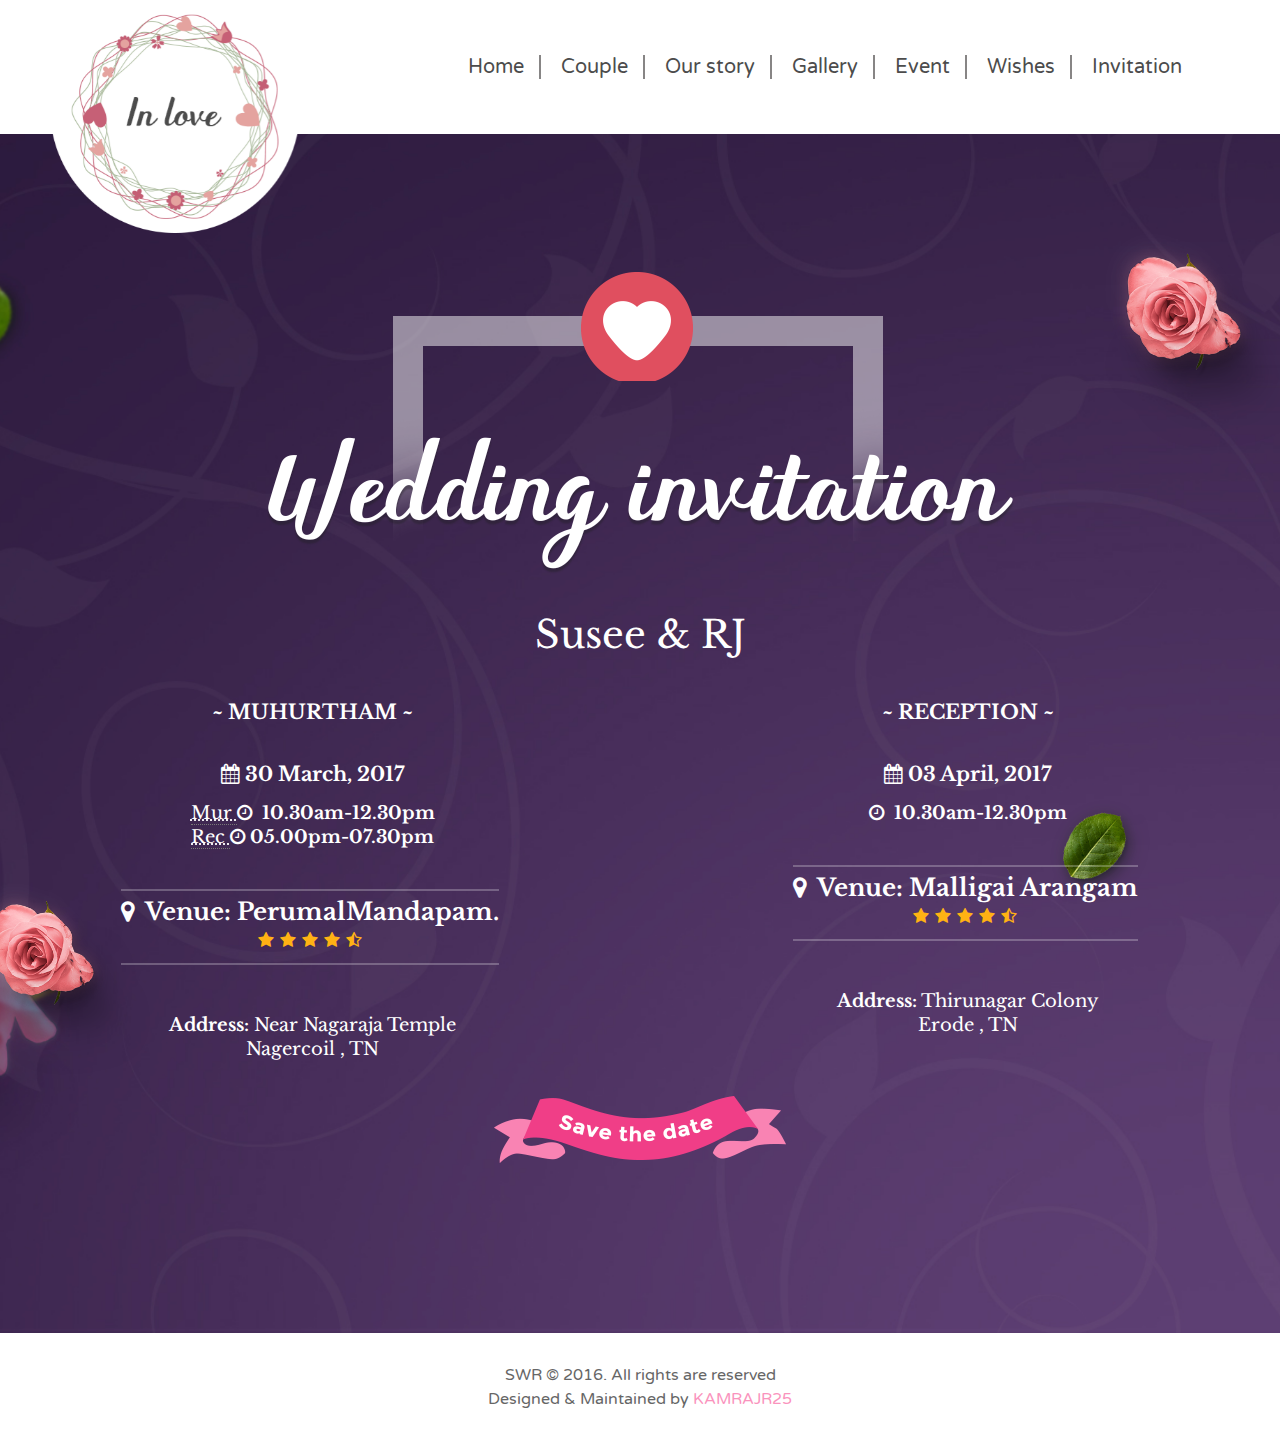
<file: invitation.html>
<!DOCTYPE html>
<html lang="en">
    <head>
        <meta charset="utf-8">
        <meta http-equiv="X-UA-Compatible" content="IE=edge">
        <meta name="viewport" content="width=device-width, initial-scale=1">
        <!-- The above 3 meta tags *must* come first in the head; any other head content must come *after* these tags -->
        <title>Susee Weds Raji</title>
        <link href="assets/images/favicon.png" rel="favicon icon">


        <!-- Google-Font -->
        <link href="https://fonts.googleapis.com/css?family=Handlee|Libre+Baskerville:400,700|Varela+Round" rel="stylesheet">

        <!-- Bootstrap-css-Version-3.3.7 -->
        <link href="assets/bootstrap/css/bootstrap.min.css" rel="stylesheet" type="text/css">

        <!-- FontAwesome-Version-4.7.0 -->
        <link rel="stylesheet" href="http://maxcdn.bootstrapcdn.com/font-awesome/4.3.0/css/font-awesome.min.css">
        <link rel="stylesheet" href="http://fortawesome.github.io/Font-Awesome/assets/font-awesome/css/font-awesome.css">  

        <!-- Owl-Carousel -->
        <link href="assets/owl.carousel/owl.carousel.css" rel="stylesheet" type="text/css">
        <link href="assets/owl.carousel/owl.theme.css" rel="stylesheet" type="text/css">

        <!-- Slick-slider -->
        <link href="assets/slick-slider/slick.css" rel="stylesheet" type="text/css">
        <link href="assets/slick-slider/slick-theme.css" rel="stylesheet" type="text/css">

        <!-- Pretty photo -->
        <link href="assets/prettyPhoto/css/prettyPhoto.css" rel="stylesheet">

        <!-- Animated -->
        <link href="assets/css/animate.css" rel="stylesheet" type="text/css">

        <!-- Revulation Slider CSS -->
        <link rel="stylesheet" type="text/css" href="assets/rs-plugin/css/settings.css" media="screen" />

        <!-- OffCanvas-Menu -->
        <link href="assets/css/offcanvas.css" rel="stylesheet" type="text/css">

        <!-- Style-Css -->
        <link type="text/css" href="assets/css/style.css" rel="stylesheet" type="text/css">

    </head>

    <body class="bg-color-1">
        <!-- Preloader -->
        <div id="preloader">
            <div id="status">
                <div class="loader loader20">
                    <div class="loader2"></div>
                </div>
            </div>
        </div>
        <!-- Preloader -->

        <div class="full-wrapper">
            <header id="page-top" class="header-section second-header">
                <div class="overlay"></div>
                <nav class="navbar navbar-inverse main-nav navbar-fixed-top">
                    <div class="container-fluid">
                        <div class="navbar-header page-scroll">
                            <button type="button" class="navbar-toggle collapsed pull-left" data-toggle="offcanvas" aria-controls="navbar">
                                <span class="sr-only">Toggle navigation</span>
                                <span class="icon-bar"></span>
                                <span class="icon-bar"></span>
                                <span class="icon-bar"></span>
                            </button>

                            <div><a class="navbar-brand page-scroll" href="#page-top">
                                <div class="second-logo"><img src="assets/images/second-logo.png" alt="image"></div>
                            </div>
                        </div>

                        <div id="navbar" class="collapse navbar-collapse sidebar-offcanvas">
                            <ul class="nav navbar-nav navbar-right">
                                <li><a class="page-scroll" href="index.html">Home</a></li>
                                <li><a class="page-scroll" href="index.html#couple">Couple</a></li>
                                <li><a class="page-scroll" href="index.html#story">Our story</a></li>
                                <li><a class="page-scroll" href="index.html#gallery">Gallery</a></li>
                                <li><a class="page-scroll" href="index.html#event">Event</a></li>
                                <li><a class="page-scroll" href="index.html#message">Wishes</a></li>
                                <li><a href="invitation.html">Invitation</a></li>
                            </ul>
                        </div>   <!--/.nav-collapse -->
                    </div>
                </nav>
            </header> 


            <section class="invitation-section" >
                <div class="fixed-caption">
                    <div class="img-parallax item-1" data-stellar-ratio="2"><img src="assets/images/invite/rose-2.png"></div>
                    <div class="img-parallax item-2" data-stellar-ratio="2"><img src="assets/images/invite/rose-1.png"></div>
                    <div class="img-parallax item-3" data-stellar-ratio="2"><img src="assets/images/invite/leaf.png"></div>
                </div>

                <div class="invitation-head text-center">
                    <img src="assets/images/in-head.png" alt="image">
                </div> <!-- invitation-head -->
                

                <div class="wedding-address text-center white-color">
                    <div class="first-part">
                        <h1>Susee & RJ</h1>
                    </div>
                </div>

                <div class="row">
                    <div class="col-md-6">
                        <div class="wedding-address text-center white-color">
                            <div class="first-part">
                                <h5> ~ MUHURTHAM ~ </h5><br>
                                <h5><i class="fa fa-calendar" ></i>30 March, 2017</h5>
                            <abbr title="Hours">Mur </abbr><span class="date"><i class="fa fa-clock-o" aria-hidden="true"></i> 10.30am-12.30pm</span><br>
                            <abbr title="Hours">Rec </abbr><span class="date"><i class="fa fa-clock-o" aria-hidden="true"></i>05.00pm-07.30pm</span>
                            </div>

                            <ul class="secound-part list-inline inline-block">
                                <h6><i class="fa fa-map-marker" aria-hidden="true"></i> Venue: PerumalMandapam.</h6>
                                <li><i class="fa fa-star" aria-hidden="true"></i></li>
                                <li><i class="fa fa-star" aria-hidden="true"></i></li>
                                <li><i class="fa fa-star" aria-hidden="true"></i></li>
                                <li><i class="fa fa-star" aria-hidden="true"></i></li>
                                <li><i class="fa fa-star-half-o" aria-hidden="true"></i></li>
                            </ul>
                            <ul class="third-part">
                                <li><strong>Address:</strong> Near Nagaraja Temple <br> Nagercoil , TN</li>
                            </ul>
                        </div>
                    </div>

                    <div class="col-md-6">
                        <div class="wedding-address text-center white-color">
                            <div class="first-part">
                                <h5> ~ RECEPTION ~ </h5><br>
                                <h5><i class="fa fa-calendar" ></i>03 April, 2017</h5>
                            <span class="date"><i class="fa fa-clock-o" aria-hidden="true"></i> 10.30am-12.30pm</span>
                            </div>

                            <ul class="secound-part list-inline inline-block">
                                <h6><i class="fa fa-map-marker" aria-hidden="true"></i> Venue: Malligai Arangam</h6>
                                <li><i class="fa fa-star" aria-hidden="true"></i></li>
                                <li><i class="fa fa-star" aria-hidden="true"></i></li>
                                <li><i class="fa fa-star" aria-hidden="true"></i></li>
                                <li><i class="fa fa-star" aria-hidden="true"></i></li>
                                <li><i class="fa fa-star-half-o" aria-hidden="true"></i></li>
                            </ul>

                            <ul class="third-part">
                                <li><strong>Address:</strong> Thirunagar Colony <br> Erode , TN</li>
                            </ul>
                        </div>
                    </div>

                </div>
                 <div class="wedding-address text-center white-color">
                <img src="assets/images/tag.png" alt="image">
                </div>
            </section> <!-- blog-slider-section -->
			
            <footer>
                <div class="copy-right white-bg text-center">
                    <p>SWR © 2016. All rights are reserved</p>
					<p>Designed & Maintained by <a class="footer-link" href="https://www.facebook.com/kamrajr25" target="_blank">KAMRAJR25</a></p>
                </div> <!-- copy-right -->
            </footer>


            <div id="toTop" class="hidden-xs">
                <i class="fa fa-chevron-up"></i>
            </div> <!-- totop -->
        </div> <!-- full-wrapper -->


        <!-- jQuery -->
        <script src="assets/js/jquery.js"></script>

        <!-- Bootstrap-js-version-3.3.7   -->
        <script src="assets/bootstrap/js/bootstrap.min.js"></script>

        <!-- Owl-Carousel -->
        <script src="assets/owl.carousel/owl.carousel.min.js"></script>

        <!-- Slick-Slider -->
        <script src="assets/slick-slider/slick.min.js" type="text/javascript"></script>

        <!-- Revulation Slider -->
        <script src="assets/rs-plugin/js/jquery.themepunch.tools.min.js" type="text/javascript"></script>
        <script src="assets/rs-plugin/js/jquery.themepunch.revolution.min.js" type="text/javascript"></script>


        <!-- Other-js -->
        <script src="assets/js/smoothscroll.js"></script>
        <script src="assets/js/jquery.easing.min.js"></script>
        <script src="assets/js/coundown-timer.js"></script>
        <script src="assets/js/jquery.easyaudioeffects.1.0.0.min.js"></script>
        <script src="assets/js/staller.js"></script>
        <script src="assets/js/parallax.min.js"></script>
        <script src="assets/js/pace.js"></script>

        <!-- Light shot --> 
        <script src="assets/prettyPhoto/js/jquery.prettyPhoto.js"></script>

        <!-- Offcanvas-menu -->
        <script src="assets/js/offcanvas.js" type="text/javascript"></script> 

        <!-- Main-Js -->
        <script src="assets/js/main.js"></script>

    </body>
</html>
</file>
<file: assets/prettyPhoto/css/prettyPhoto.css>
div.pp_default .pp_top,div.pp_default .pp_top .pp_middle,div.pp_default .pp_top .pp_left,div.pp_default .pp_top .pp_right,div.pp_default .pp_bottom,div.pp_default .pp_bottom .pp_left,div.pp_default .pp_bottom .pp_middle,div.pp_default .pp_bottom .pp_right{height:13px}
div.pp_default .pp_top .pp_left{background:url(../images/prettyPhoto/default/sprite.png) -78px -93px no-repeat}
div.pp_default .pp_top .pp_middle{background:url(../images/prettyPhoto/default/sprite_x.png) top left repeat-x}
div.pp_default .pp_top .pp_right{background:url(../images/prettyPhoto/default/sprite.png) -112px -93px no-repeat}
div.pp_default .pp_content .ppt{color:#f8f8f8}
div.pp_default .pp_content_container .pp_left{background:url(../images/prettyPhoto/default/sprite_y.png) -7px 0 repeat-y;padding-left:13px}
div.pp_default .pp_content_container .pp_right{background:url(../images/prettyPhoto/default/sprite_y.png) top right repeat-y;padding-right:13px}
div.pp_default .pp_next:hover{background:url(../images/prettyPhoto/default/sprite_next.png) center right no-repeat;cursor:pointer}
div.pp_default .pp_previous:hover{background:url(../images/prettyPhoto/default/sprite_prev.png) center left no-repeat;cursor:pointer}
div.pp_default .pp_expand{background:url(../images/prettyPhoto/default/sprite.png) 0 -29px no-repeat;cursor:pointer;width:28px;height:28px}
div.pp_default .pp_expand:hover{background:url(../images/prettyPhoto/default/sprite.png) 0 -56px no-repeat;cursor:pointer}
div.pp_default .pp_contract{background:url(../images/prettyPhoto/default/sprite.png) 0 -84px no-repeat;cursor:pointer;width:28px;height:28px}
div.pp_default .pp_contract:hover{background:url(../images/prettyPhoto/default/sprite.png) 0 -113px no-repeat;cursor:pointer}
div.pp_default .pp_close{width:30px;height:30px;background:url(../images/prettyPhoto/default/sprite.png) 2px 1px no-repeat;cursor:pointer}
div.pp_default .pp_gallery ul li a{background:url(../images/prettyPhoto/default/default_thumb.png) center center #f8f8f8;border:1px solid #aaa}
div.pp_default .pp_social{margin-top:7px}
div.pp_default .pp_gallery a.pp_arrow_previous,div.pp_default .pp_gallery a.pp_arrow_next{position:static;left:auto}
div.pp_default .pp_nav .pp_play,div.pp_default .pp_nav .pp_pause{background:url(../images/prettyPhoto/default/sprite.png) -51px 1px no-repeat;height:30px;width:30px}
div.pp_default .pp_nav .pp_pause{background-position:-51px -29px}
div.pp_default a.pp_arrow_previous,div.pp_default a.pp_arrow_next{background:url(../images/prettyPhoto/default/sprite.png) -31px -3px no-repeat;height:20px;width:20px;margin:4px 0 0}
div.pp_default a.pp_arrow_next{left:52px;background-position:-82px -3px}
div.pp_default .pp_content_container .pp_details{margin-top:5px}
div.pp_default .pp_nav{clear:none;height:30px;width:110px;position:relative}
div.pp_default .pp_nav .currentTextHolder{font-family:Georgia;font-style:italic;color:#999;font-size:11px;left:75px;line-height:25px;position:absolute;top:2px;margin:0;padding:0 0 0 10px}
div.pp_default .pp_close:hover,div.pp_default .pp_nav .pp_play:hover,div.pp_default .pp_nav .pp_pause:hover,div.pp_default .pp_arrow_next:hover,div.pp_default .pp_arrow_previous:hover{opacity:0.7}
div.pp_default .pp_description{font-size:11px;font-weight:700;line-height:14px;margin:5px 50px 5px 0}
div.pp_default .pp_bottom .pp_left{background:url(../images/prettyPhoto/default/sprite.png) -78px -127px no-repeat}
div.pp_default .pp_bottom .pp_middle{background:url(../images/prettyPhoto/default/sprite_x.png) bottom left repeat-x}
div.pp_default .pp_bottom .pp_right{background:url(../images/prettyPhoto/default/sprite.png) -112px -127px no-repeat}
div.pp_default .pp_loaderIcon{background:url(../images/prettyPhoto/default/loader.gif) center center no-repeat}
div.light_rounded .pp_top .pp_left{background:url(../images/prettyPhoto/light_rounded/sprite.png) -88px -53px no-repeat}
div.light_rounded .pp_top .pp_right{background:url(../images/prettyPhoto/light_rounded/sprite.png) -110px -53px no-repeat}
div.light_rounded .pp_next:hover{background:url(../images/prettyPhoto/light_rounded/btnNext.png) center right no-repeat;cursor:pointer}
div.light_rounded .pp_previous:hover{background:url(../images/prettyPhoto/light_rounded/btnPrevious.png) center left no-repeat;cursor:pointer}
div.light_rounded .pp_expand{background:url(../images/prettyPhoto/light_rounded/sprite.png) -31px -26px no-repeat;cursor:pointer}
div.light_rounded .pp_expand:hover{background:url(../images/prettyPhoto/light_rounded/sprite.png) -31px -47px no-repeat;cursor:pointer}
div.light_rounded .pp_contract{background:url(../images/prettyPhoto/light_rounded/sprite.png) 0 -26px no-repeat;cursor:pointer}
div.light_rounded .pp_contract:hover{background:url(../images/prettyPhoto/light_rounded/sprite.png) 0 -47px no-repeat;cursor:pointer}
div.light_rounded .pp_close{width:75px;height:22px;background:url(../images/prettyPhoto/light_rounded/sprite.png) -1px -1px no-repeat;cursor:pointer}
div.light_rounded .pp_nav .pp_play{background:url(../images/prettyPhoto/light_rounded/sprite.png) -1px -100px no-repeat;height:15px;width:14px}
div.light_rounded .pp_nav .pp_pause{background:url(../images/prettyPhoto/light_rounded/sprite.png) -24px -100px no-repeat;height:15px;width:14px}
div.light_rounded .pp_arrow_previous{background:url(../images/prettyPhoto/light_rounded/sprite.png) 0 -71px no-repeat}
div.light_rounded .pp_arrow_next{background:url(../images/prettyPhoto/light_rounded/sprite.png) -22px -71px no-repeat}
div.light_rounded .pp_bottom .pp_left{background:url(../images/prettyPhoto/light_rounded/sprite.png) -88px -80px no-repeat}
div.light_rounded .pp_bottom .pp_right{background:url(../images/prettyPhoto/light_rounded/sprite.png) -110px -80px no-repeat}
div.dark_rounded .pp_top .pp_left{background:url(../images/prettyPhoto/dark_rounded/sprite.png) -88px -53px no-repeat}
div.dark_rounded .pp_top .pp_right{background:url(../images/prettyPhoto/dark_rounded/sprite.png) -110px -53px no-repeat}
div.dark_rounded .pp_content_container .pp_left{background:url(../images/prettyPhoto/dark_rounded/contentPattern.png) top left repeat-y}
div.dark_rounded .pp_content_container .pp_right{background:url(../images/prettyPhoto/dark_rounded/contentPattern.png) top right repeat-y}
div.dark_rounded .pp_next:hover{background:url(../images/prettyPhoto/dark_rounded/btnNext.png) center right no-repeat;cursor:pointer}
div.dark_rounded .pp_previous:hover{background:url(../images/prettyPhoto/dark_rounded/btnPrevious.png) center left no-repeat;cursor:pointer}
div.dark_rounded .pp_expand{background:url(../images/prettyPhoto/dark_rounded/sprite.png) -31px -26px no-repeat;cursor:pointer}
div.dark_rounded .pp_expand:hover{background:url(../images/prettyPhoto/dark_rounded/sprite.png) -31px -47px no-repeat;cursor:pointer}
div.dark_rounded .pp_contract{background:url(../images/prettyPhoto/dark_rounded/sprite.png) 0 -26px no-repeat;cursor:pointer}
div.dark_rounded .pp_contract:hover{background:url(../images/prettyPhoto/dark_rounded/sprite.png) 0 -47px no-repeat;cursor:pointer}
div.dark_rounded .pp_close{width:75px;height:22px;background:url(../images/prettyPhoto/dark_rounded/sprite.png) -1px -1px no-repeat;cursor:pointer}
div.dark_rounded .pp_description{margin-right:85px;color:#fff}
div.dark_rounded .pp_nav .pp_play{background:url(../images/prettyPhoto/dark_rounded/sprite.png) -1px -100px no-repeat;height:15px;width:14px}
div.dark_rounded .pp_nav .pp_pause{background:url(../images/prettyPhoto/dark_rounded/sprite.png) -24px -100px no-repeat;height:15px;width:14px}
div.dark_rounded .pp_arrow_previous{background:url(../images/prettyPhoto/dark_rounded/sprite.png) 0 -71px no-repeat}
div.dark_rounded .pp_arrow_next{background:url(../images/prettyPhoto/dark_rounded/sprite.png) -22px -71px no-repeat}
div.dark_rounded .pp_bottom .pp_left{background:url(../images/prettyPhoto/dark_rounded/sprite.png) -88px -80px no-repeat}
div.dark_rounded .pp_bottom .pp_right{background:url(../images/prettyPhoto/dark_rounded/sprite.png) -110px -80px no-repeat}
div.dark_rounded .pp_loaderIcon{background:url(../images/prettyPhoto/dark_rounded/loader.gif) center center no-repeat}
div.dark_square .pp_left,div.dark_square .pp_middle,div.dark_square .pp_right,div.dark_square .pp_content{background:#000}
div.dark_square .pp_description{color:#fff;margin:0 85px 0 0}
div.dark_square .pp_loaderIcon{background:url(../images/prettyPhoto/dark_square/loader.gif) center center no-repeat}
div.dark_square .pp_expand{background:url(../images/prettyPhoto/dark_square/sprite.png) -31px -26px no-repeat;cursor:pointer}
div.dark_square .pp_expand:hover{background:url(../images/prettyPhoto/dark_square/sprite.png) -31px -47px no-repeat;cursor:pointer}
div.dark_square .pp_contract{background:url(../images/prettyPhoto/dark_square/sprite.png) 0 -26px no-repeat;cursor:pointer}
div.dark_square .pp_contract:hover{background:url(../images/prettyPhoto/dark_square/sprite.png) 0 -47px no-repeat;cursor:pointer}
div.dark_square .pp_close{width:75px;height:22px;background:url(../images/prettyPhoto/dark_square/sprite.png) -1px -1px no-repeat;cursor:pointer}
div.dark_square .pp_nav{clear:none}
div.dark_square .pp_nav .pp_play{background:url(../images/prettyPhoto/dark_square/sprite.png) -1px -100px no-repeat;height:15px;width:14px}
div.dark_square .pp_nav .pp_pause{background:url(../images/prettyPhoto/dark_square/sprite.png) -24px -100px no-repeat;height:15px;width:14px}
div.dark_square .pp_arrow_previous{background:url(../images/prettyPhoto/dark_square/sprite.png) 0 -71px no-repeat}
div.dark_square .pp_arrow_next{background:url(../images/prettyPhoto/dark_square/sprite.png) -22px -71px no-repeat}
div.dark_square .pp_next:hover{background:url(../images/prettyPhoto/dark_square/btnNext.png) center right no-repeat;cursor:pointer}
div.dark_square .pp_previous:hover{background:url(../images/prettyPhoto/dark_square/btnPrevious.png) center left no-repeat;cursor:pointer}
div.light_square .pp_expand{background:url(../images/prettyPhoto/light_square/sprite.png) -31px -26px no-repeat;cursor:pointer}
div.light_square .pp_expand:hover{background:url(../images/prettyPhoto/light_square/sprite.png) -31px -47px no-repeat;cursor:pointer}
div.light_square .pp_contract{background:url(../images/prettyPhoto/light_square/sprite.png) 0 -26px no-repeat;cursor:pointer}
div.light_square .pp_contract:hover{background:url(../images/prettyPhoto/light_square/sprite.png) 0 -47px no-repeat;cursor:pointer}
div.light_square .pp_close{width:75px;height:22px;background:url(../images/prettyPhoto/light_square/sprite.png) -1px -1px no-repeat;cursor:pointer}
div.light_square .pp_nav .pp_play{background:url(../images/prettyPhoto/light_square/sprite.png) -1px -100px no-repeat;height:15px;width:14px}
div.light_square .pp_nav .pp_pause{background:url(../images/prettyPhoto/light_square/sprite.png) -24px -100px no-repeat;height:15px;width:14px}
div.light_square .pp_arrow_previous{background:url(../images/prettyPhoto/light_square/sprite.png) 0 -71px no-repeat}
div.light_square .pp_arrow_next{background:url(../images/prettyPhoto/light_square/sprite.png) -22px -71px no-repeat}
div.light_square .pp_next:hover{background:url(../images/prettyPhoto/light_square/btnNext.png) center right no-repeat;cursor:pointer}
div.light_square .pp_previous:hover{background:url(../images/prettyPhoto/light_square/btnPrevious.png) center left no-repeat;cursor:pointer}
div.facebook .pp_top .pp_left{background:url(../images/prettyPhoto/facebook/sprite.png) -88px -53px no-repeat}
div.facebook .pp_top .pp_middle{background:url(../images/prettyPhoto/facebook/contentPatternTop.png) top left repeat-x}
div.facebook .pp_top .pp_right{background:url(../images/prettyPhoto/facebook/sprite.png) -110px -53px no-repeat}
div.facebook .pp_content_container .pp_left{background:url(../images/prettyPhoto/facebook/contentPatternLeft.png) top left repeat-y}
div.facebook .pp_content_container .pp_right{background:url(../images/prettyPhoto/facebook/contentPatternRight.png) top right repeat-y}
div.facebook .pp_expand{background:url(../images/prettyPhoto/facebook/sprite.png) -31px -26px no-repeat;cursor:pointer}
div.facebook .pp_expand:hover{background:url(../images/prettyPhoto/facebook/sprite.png) -31px -47px no-repeat;cursor:pointer}
div.facebook .pp_contract{background:url(../images/prettyPhoto/facebook/sprite.png) 0 -26px no-repeat;cursor:pointer}
div.facebook .pp_contract:hover{background:url(../images/prettyPhoto/facebook/sprite.png) 0 -47px no-repeat;cursor:pointer}
div.facebook .pp_close{width:22px;height:22px;background:url(../images/prettyPhoto/facebook/sprite.png) -1px -1px no-repeat;cursor:pointer}
div.facebook .pp_description{margin:0 37px 0 0}
div.facebook .pp_loaderIcon{background:url(../images/prettyPhoto/facebook/loader.gif) center center no-repeat}
div.facebook .pp_arrow_previous{background:url(../images/prettyPhoto/facebook/sprite.png) 0 -71px no-repeat;height:22px;margin-top:0;width:22px}
div.facebook .pp_arrow_previous.disabled{background-position:0 -96px;cursor:default}
div.facebook .pp_arrow_next{background:url(../images/prettyPhoto/facebook/sprite.png) -32px -71px no-repeat;height:22px;margin-top:0;width:22px}
div.facebook .pp_arrow_next.disabled{background-position:-32px -96px;cursor:default}
div.facebook .pp_nav{margin-top:0}
div.facebook .pp_nav p{font-size:15px;padding:0 3px 0 4px}
div.facebook .pp_nav .pp_play{background:url(../images/prettyPhoto/facebook/sprite.png) -1px -123px no-repeat;height:22px;width:22px}
div.facebook .pp_nav .pp_pause{background:url(../images/prettyPhoto/facebook/sprite.png) -32px -123px no-repeat;height:22px;width:22px}
div.facebook .pp_next:hover{background:url(../images/prettyPhoto/facebook/btnNext.png) center right no-repeat;cursor:pointer}
div.facebook .pp_previous:hover{background:url(../images/prettyPhoto/facebook/btnPrevious.png) center left no-repeat;cursor:pointer}
div.facebook .pp_bottom .pp_left{background:url(../images/prettyPhoto/facebook/sprite.png) -88px -80px no-repeat}
div.facebook .pp_bottom .pp_middle{background:url(../images/prettyPhoto/facebook/contentPatternBottom.png) top left repeat-x}
div.facebook .pp_bottom .pp_right{background:url(../images/prettyPhoto/facebook/sprite.png) -110px -80px no-repeat}
div.pp_pic_holder a:focus{outline:none}
div.pp_overlay{background:#000;display:none;left:0;position:absolute;top:0;width:100%;z-index:9500}
div.pp_pic_holder{display:none;position:absolute;width:100px;z-index:10000}
.pp_content{height:40px;min-width:40px}
* html .pp_content{width:40px}
.pp_content_container{position:relative;text-align:left;width:100%}
.pp_content_container .pp_left{padding-left:20px}
.pp_content_container .pp_right{padding-right:20px}
.pp_content_container .pp_details{float:left;margin:10px 0 2px}
.pp_description{display:none;margin:0}
.pp_social{float:left;margin:0}
.pp_social .facebook{float:left;margin-left:5px;width:55px;overflow:hidden}
.pp_social .twitter{float:left}
.pp_nav{clear:right;float:left;margin:3px 10px 0 0}
.pp_nav p{float:left;white-space:nowrap;margin:2px 4px}
.pp_nav .pp_play,.pp_nav .pp_pause{float:left;margin-right:4px;text-indent:-10000px}
a.pp_arrow_previous,a.pp_arrow_next{display:block;float:left;height:15px;margin-top:3px;overflow:hidden;text-indent:-10000px;width:14px}
.pp_hoverContainer{position:absolute;top:0;width:100%;z-index:2000}
.pp_gallery{display:none;left:50%;margin-top:-50px;position:absolute;z-index:10000}
.pp_gallery div{float:left;overflow:hidden;position:relative}
.pp_gallery ul{float:left;height:35px;position:relative;white-space:nowrap;margin:0 0 0 5px;padding:0}
.pp_gallery ul a{border:1px rgba(0,0,0,0.5) solid;display:block;float:left;height:33px;overflow:hidden}
.pp_gallery ul a img{border:0}
.pp_gallery li{display:block;float:left;margin:0 5px 0 0;padding:0}
.pp_gallery li.default a{background:url(../images/prettyPhoto/facebook/default_thumbnail.gif) 0 0 no-repeat;display:block;height:33px;width:50px}
.pp_gallery .pp_arrow_previous,.pp_gallery .pp_arrow_next{margin-top:7px!important}
a.pp_next{background:url(../images/prettyPhoto/light_rounded/btnNext.png) 10000px 10000px no-repeat;display:block;float:right;height:100%;text-indent:-10000px;width:49%}
a.pp_previous{background:url(../images/prettyPhoto/light_rounded/btnNext.png) 10000px 10000px no-repeat;display:block;float:left;height:100%;text-indent:-10000px;width:49%}
a.pp_expand,a.pp_contract{cursor:pointer;display:none;height:20px;position:absolute;right:30px;text-indent:-10000px;top:10px;width:20px;z-index:20000}
a.pp_close{position:absolute;right:0;top:0;display:block;line-height:22px;text-indent:-10000px}
.pp_loaderIcon{display:block;height:24px;left:50%;position:absolute;top:50%;width:24px;margin:-12px 0 0 -12px}
#pp_full_res{line-height:1!important}
#pp_full_res .pp_inline{text-align:left}
#pp_full_res .pp_inline p{margin:0 0 15px}
div.ppt{color:#fff;display:none;font-size:17px;z-index:9999;margin:0 0 5px 15px}
div.pp_default .pp_content,div.light_rounded .pp_content{background-color:#fff}
div.pp_default #pp_full_res .pp_inline,div.light_rounded .pp_content .ppt,div.light_rounded #pp_full_res .pp_inline,div.light_square .pp_content .ppt,div.light_square #pp_full_res .pp_inline,div.facebook .pp_content .ppt,div.facebook #pp_full_res .pp_inline{color:#000}
div.pp_default .pp_gallery ul li a:hover,div.pp_default .pp_gallery ul li.selected a,.pp_gallery ul a:hover,.pp_gallery li.selected a{border-color:#fff}
div.pp_default .pp_details,div.light_rounded .pp_details,div.dark_rounded .pp_details,div.dark_square .pp_details,div.light_square .pp_details,div.facebook .pp_details{position:relative}
div.light_rounded .pp_top .pp_middle,div.light_rounded .pp_content_container .pp_left,div.light_rounded .pp_content_container .pp_right,div.light_rounded .pp_bottom .pp_middle,div.light_square .pp_left,div.light_square .pp_middle,div.light_square .pp_right,div.light_square .pp_content,div.facebook .pp_content{background:#fff}
div.light_rounded .pp_description,div.light_square .pp_description{margin-right:85px}
div.light_rounded .pp_gallery a.pp_arrow_previous,div.light_rounded .pp_gallery a.pp_arrow_next,div.dark_rounded .pp_gallery a.pp_arrow_previous,div.dark_rounded .pp_gallery a.pp_arrow_next,div.dark_square .pp_gallery a.pp_arrow_previous,div.dark_square .pp_gallery a.pp_arrow_next,div.light_square .pp_gallery a.pp_arrow_previous,div.light_square .pp_gallery a.pp_arrow_next{margin-top:12px!important}
div.light_rounded .pp_arrow_previous.disabled,div.dark_rounded .pp_arrow_previous.disabled,div.dark_square .pp_arrow_previous.disabled,div.light_square .pp_arrow_previous.disabled{background-position:0 -87px;cursor:default}
div.light_rounded .pp_arrow_next.disabled,div.dark_rounded .pp_arrow_next.disabled,div.dark_square .pp_arrow_next.disabled,div.light_square .pp_arrow_next.disabled{background-position:-22px -87px;cursor:default}
div.light_rounded .pp_loaderIcon,div.light_square .pp_loaderIcon{background:url(../images/prettyPhoto/light_rounded/loader.gif) center center no-repeat}
div.dark_rounded .pp_top .pp_middle,div.dark_rounded .pp_content,div.dark_rounded .pp_bottom .pp_middle{background:url(../images/prettyPhoto/dark_rounded/contentPattern.png) top left repeat}
div.dark_rounded .currentTextHolder,div.dark_square .currentTextHolder{color:#c4c4c4}
div.dark_rounded #pp_full_res .pp_inline,div.dark_square #pp_full_res .pp_inline{color:#fff}
.pp_top,.pp_bottom{height:20px;position:relative}
* html .pp_top,* html .pp_bottom{padding:0 20px}
.pp_top .pp_left,.pp_bottom .pp_left{height:20px;left:0;position:absolute;width:20px}
.pp_top .pp_middle,.pp_bottom .pp_middle{height:20px;left:20px;position:absolute;right:20px}
* html .pp_top .pp_middle,* html .pp_bottom .pp_middle{left:0;position:static}
.pp_top .pp_right,.pp_bottom .pp_right{height:20px;left:auto;position:absolute;right:0;top:0;width:20px}
.pp_fade,.pp_gallery li.default a img{display:none}
</file>
<file: assets/rs-plugin/css/settings.css>
/*-----------------------------------------------------------------------------

	-	Revolution Slider 4.1 Captions -

		Screen Stylesheet

version:   	1.4.5
date:      	27/11/13
author:		themepunch
email:     	info@themepunch.com
website:   	http://www.themepunch.com
-----------------------------------------------------------------------------*/



/*************************
	-	CAPTIONS	-
**************************/

.tp-static-layers	{	position:absolute; z-index:505; top:0px;left:0px}

.tp-hide-revslider,.tp-caption.tp-hidden-caption	{	visibility:hidden !important; display:none !important}


.tp-caption { z-index:1; white-space:nowrap}

.tp-caption-demo .tp-caption	{	position:relative !important; display:inline-block; margin-bottom:10px; margin-right:20px !important}


.tp-caption.whitedivider3px {

	color: #000000;
	text-shadow: none;
	background-color: rgb(255, 255, 255);
	background-color: rgba(255, 255, 255, 1);
	text-decoration: none;
	min-width: 408px;
	min-height: 3px;
	background-position: initial initial;
	background-repeat: initial initial;
	border-width: 0px;
	border-color: #000000;
	border-style: none;
}


.tp-caption.finewide_large_white {
color:#ffffff;
text-shadow:none;
font-size:60px;
line-height:60px;
font-weight:300;
font-family:"Open Sans", sans-serif;
background-color:transparent;
text-decoration:none;
text-transform:uppercase;
letter-spacing:8px;
border-width:0px;
border-color:rgb(0, 0, 0);
border-style:none;
}

.tp-caption.whitedivider3px {
color:#000000;
text-shadow:none;
background-color:rgb(255, 255, 255);
background-color:rgba(255, 255, 255, 1);
text-decoration:none;
font-size:0px;
line-height:0;
min-width:468px;
min-height:3px;
border-width:0px;
border-color:rgb(0, 0, 0);
border-style:none;
}

.tp-caption.finewide_medium_white {
color:#ffffff;
text-shadow:none;
font-size:37px;
line-height:37px;
font-weight:300;
font-family:"Open Sans", sans-serif;
background-color:transparent;
text-decoration:none;
text-transform:uppercase;
letter-spacing:5px;
border-width:0px;
border-color:rgb(0, 0, 0);
border-style:none;
}

.tp-caption.boldwide_small_white {
font-size:25px;
line-height:25px;
font-weight:800;
font-family:"Open Sans", sans-serif;
color:rgb(255, 255, 255);
text-decoration:none;
background-color:transparent;
text-shadow:none;
text-transform:uppercase;
letter-spacing:5px;
border-width:0px;
border-color:rgb(0, 0, 0);
border-style:none;
}

.tp-caption.whitedivider3px_vertical {
color:#000000;
text-shadow:none;
background-color:rgb(255, 255, 255);
background-color:rgba(255, 255, 255, 1);
text-decoration:none;
font-size:0px;
line-height:0;
min-width:3px;
min-height:130px;
border-width:0px;
border-color:rgb(0, 0, 0);
border-style:none;
}

.tp-caption.finewide_small_white {
color:#ffffff;
text-shadow:none;
font-size:25px;
line-height:25px;
font-weight:300;
font-family:"Open Sans", sans-serif;
background-color:transparent;
text-decoration:none;
text-transform:uppercase;
letter-spacing:5px;
border-width:0px;
border-color:rgb(0, 0, 0);
border-style:none;
}

.tp-caption.finewide_verysmall_white_mw {
font-size:13px;
line-height:25px;
font-weight:400;
font-family:"Open Sans", sans-serif;
color:#ffffff;
text-decoration:none;
background-color:transparent;
text-shadow:none;
text-transform:uppercase;
letter-spacing:5px;
max-width:470px;
white-space:normal !important;
border-width:0px;
border-color:rgb(0, 0, 0);
border-style:none;
}

.tp-caption.lightgrey_divider {
text-decoration:none;
background-color:rgb(235, 235, 235);
background-color:rgba(235, 235, 235, 1);
width:370px;
height:3px;
background-position:initial initial;
background-repeat:initial initial;
border-width:0px;
border-color:rgb(34, 34, 34);
border-style:none;
}

.tp-caption.finewide_large_white {
color: #FFF;
text-shadow: none;
font-size: 60px;
line-height: 60px;
font-weight: 300;
font-family: "Open Sans", sans-serif;
background-color: rgba(0, 0, 0, 0);
text-decoration: none;
text-transform: uppercase;
letter-spacing: 8px;
border-width: 0px;
border-color: #000;
border-style: none;
}

.tp-caption.finewide_medium_white {
color: #FFF;
text-shadow: none;
font-size: 34px;
line-height: 34px;
font-weight: 300;
font-family: "Open Sans", sans-serif;
background-color: rgba(0, 0, 0, 0);
text-decoration: none;
text-transform: uppercase;
letter-spacing: 5px;
border-width: 0px;
border-color: #000;
border-style: none;
}

.tp-caption.huge_red {
position:absolute;
color:rgb(223,75,107);
font-weight:400;
font-size:150px;
line-height:130px;
font-family: 'Oswald', sans-serif;
margin:0px;
border-width:0px;
border-style:none;
white-space:nowrap;
background-color:rgb(45,49,54);
padding:0px;
}

.tp-caption.middle_yellow {
position:absolute;
color:rgb(251,213,114);
font-weight:600;
font-size:50px;
line-height:50px;
font-family: 'Open Sans', sans-serif;
margin:0px;
border-width:0px;
border-style:none;
white-space:nowrap;
}

.tp-caption.huge_thin_yellow {
	position:absolute;
color:rgb(251,213,114);
font-weight:300;
font-size:90px;
line-height:90px;
font-family: 'Open Sans', sans-serif;
margin:0px;
letter-spacing: 20px;
border-width:0px;
border-style:none;
white-space:nowrap;
}

.tp-caption.big_dark {
position:absolute;
color:#333;
font-weight:700;
font-size:70px;
line-height:70px;
font-family:"Open Sans";
margin:0px;
border-width:0px;
border-style:none;
white-space:nowrap;
}

.tp-caption.medium_dark {
position:absolute;
color:#333;
font-weight:300;
font-size:40px;
line-height:40px;
font-family:"Open Sans";
margin:0px;
letter-spacing: 5px;
border-width:0px;
border-style:none;
white-space:nowrap;
}


.tp-caption.medium_grey {
position:absolute;
color:#fff;
text-shadow:0px 2px 5px rgba(0, 0, 0, 0.5);
font-weight:700;
font-size:20px;
line-height:20px;
font-family:Arial;
padding:2px 4px;
margin:0px;
border-width:0px;
border-style:none;
background-color:#888;
white-space:nowrap;
}

.tp-caption.small_text {
position:absolute;
color:#fff;
text-shadow:0px 2px 5px rgba(0, 0, 0, 0.5);
font-weight:700;
font-size:14px;
line-height:20px;
font-family:Arial;
margin:0px;
border-width:0px;
border-style:none;
white-space:nowrap;
}

.tp-caption.medium_text {
position:absolute;
color:#fff;
text-shadow:0px 2px 5px rgba(0, 0, 0, 0.5);
font-weight:700;
font-size:20px;
line-height:20px;
font-family:Arial;
margin:0px;
border-width:0px;
border-style:none;
white-space:nowrap;
}


.tp-caption.large_bold_white_25 {
font-size:55px;
line-height:65px;
font-weight:700;
font-family:"Open Sans";
color:#fff;
text-decoration:none;
background-color:transparent;
text-align:center;
text-shadow:#000 0px 5px 10px;
border-width:0px;
border-color:rgb(255, 255, 255);
border-style:none;
}

.tp-caption.medium_text_shadow {
font-size:25px;
line-height:25px;
font-weight:600;
font-family:"Open Sans";
color:#fff;
text-decoration:none;
background-color:transparent;
text-align:center;
text-shadow:#000 0px 5px 10px;
border-width:0px;
border-color:rgb(255, 255, 255);
border-style:none;
}

.tp-caption.large_text {
position:absolute;
color:#fff;
text-shadow:0px 2px 5px rgba(0, 0, 0, 0.5);
font-weight:700;
font-size:40px;
line-height:40px;
font-family:Arial;
margin:0px;
border-width:0px;
border-style:none;
white-space:nowrap;
}

.tp-caption.medium_bold_grey {
font-size:30px;
line-height:30px;
font-weight:800;
font-family:"Open Sans";
color:rgb(102, 102, 102);
text-decoration:none;
background-color:transparent;
text-shadow:none;
margin:0px;
padding:1px 4px 0px;
border-width:0px;
border-color:rgb(255, 214, 88);
border-style:none;
}

.tp-caption.very_large_text {
position:absolute;
color:#fff;
text-shadow:0px 2px 5px rgba(0, 0, 0, 0.5);
font-weight:700;
font-size:60px;
line-height:60px;
font-family:Arial;
margin:0px;
border-width:0px;
border-style:none;
white-space:nowrap;
letter-spacing:-2px;
}

.tp-caption.very_big_white {
position:absolute;
color:#fff;
text-shadow:none;
font-weight:800;
font-size:60px;
line-height:60px;
font-family:Arial;
margin:0px;
border-width:0px;
border-style:none;
white-space:nowrap;
padding:0px 4px;
padding-top:1px;
background-color:#000;
}

.tp-caption.very_big_black {
position:absolute;
color:#000;
text-shadow:none;
font-weight:700;
font-size:60px;
line-height:60px;
font-family:Arial;
margin:0px;
border-width:0px;
border-style:none;
white-space:nowrap;
padding:0px 4px;
padding-top:1px;
background-color:#fff;
}

.tp-caption.modern_medium_fat {
position:absolute;
color:#000;
text-shadow:none;
font-weight:800;
font-size:24px;
line-height:20px;
font-family:"Open Sans", sans-serif;
margin:0px;
border-width:0px;
border-style:none;
white-space:nowrap;
}

.tp-caption.modern_medium_fat_white {
position:absolute;
color:#fff;
text-shadow:none;
font-weight:800;
font-size:24px;
line-height:20px;
font-family:"Open Sans", sans-serif;
margin:0px;
border-width:0px;
border-style:none;
white-space:nowrap;
}

.tp-caption.modern_medium_light {
position:absolute;
color:#000;
text-shadow:none;
font-weight:300;
font-size:24px;
line-height:20px;
font-family:"Open Sans", sans-serif;
margin:0px;
border-width:0px;
border-style:none;
white-space:nowrap;
}

.tp-caption.modern_big_bluebg {
position:absolute;
color:#fff;
text-shadow:none;
font-weight:800;
font-size:30px;
line-height:36px;
font-family:"Open Sans", sans-serif;
padding:3px 10px;
margin:0px;
border-width:0px;
border-style:none;
background-color:#4e5b6c;
letter-spacing:0;
}

.tp-caption.modern_big_redbg {
position:absolute;
color:#fff;
text-shadow:none;
font-weight:300;
font-size:30px;
line-height:36px;
font-family:"Open Sans", sans-serif;
padding:3px 10px;
padding-top:1px;
margin:0px;
border-width:0px;
border-style:none;
background-color:#de543e;
letter-spacing:0;
}

.tp-caption.modern_small_text_dark {
position:absolute;
color:#555;
text-shadow:none;
font-size:14px;
line-height:22px;
font-family:Arial;
margin:0px;
border-width:0px;
border-style:none;
white-space:nowrap;
}

.tp-caption.boxshadow {
-moz-box-shadow:0px 0px 20px rgba(0, 0, 0, 0.5);
-webkit-box-shadow:0px 0px 20px rgba(0, 0, 0, 0.5);
box-shadow:0px 0px 20px rgba(0, 0, 0, 0.5);
}

.tp-caption.black {
color:#000;
text-shadow:none;
}

.tp-caption.noshadow {
text-shadow:none;
}

.tp-caption a {
color:#ff7302;
text-shadow:none;
-webkit-transition:all 0.2s ease-out;
-moz-transition:all 0.2s ease-out;
-o-transition:all 0.2s ease-out;
-ms-transition:all 0.2s ease-out;
}

.tp-caption a:hover {
color:#ffa902;
}

.tp-caption.thinheadline_dark {
position:absolute;
color:rgba(0,0,0,0.85);
text-shadow:none;
font-weight:300;
font-size:30px;
line-height:30px;
font-family:"Open Sans";
background-color:transparent;
}

.tp-caption.thintext_dark {
position:absolute;
color:rgba(0,0,0,0.85);
text-shadow:none;
font-weight:300;
font-size:16px;
line-height:26px;
font-family:"Open Sans";
background-color:transparent;
}

.tp-caption.medium_bg_red a {
	color: #fff;
    text-decoration: none;
}

.tp-caption.medium_bg_red a:hover {
	color: #fff;
    text-decoration: underline;
}

.tp-caption.smoothcircle {
font-size:30px;
line-height:75px;
font-weight:800;
font-family:"Open Sans";
color:rgb(255, 255, 255);
text-decoration:none;
background-color:rgb(0, 0, 0);
background-color:rgba(0, 0, 0, 0.498039);
padding:50px 25px;
text-align:center;
border-radius:500px 500px 500px 500px;
border-width:0px;
border-color:rgb(0, 0, 0);
border-style:none;
}

.tp-caption.largeblackbg {
font-size:50px;
line-height:70px;
font-weight:300;
font-family:"Open Sans";
color:rgb(255, 255, 255);
text-decoration:none;
background-color:rgb(0, 0, 0);
padding:0px 20px 5px;
text-shadow:none;
border-width:0px;
border-color:rgb(255, 255, 255);
border-style:none;
}

.tp-caption.largepinkbg {
position:absolute;
color:#fff;
text-shadow:none;
font-weight:300;
font-size:50px;
line-height:70px;
font-family:"Open Sans";
background-color:#db4360;
padding:0px 20px;
-webkit-border-radius:0px;
-moz-border-radius:0px;
border-radius:0px;
}

.tp-caption.largewhitebg {
position:absolute;
color:#000;
text-shadow:none;
font-weight:300;
font-size:50px;
line-height:70px;
font-family:"Open Sans";
background-color:#fff;
padding:0px 20px;
-webkit-border-radius:0px;
-moz-border-radius:0px;
border-radius:0px;
}

.tp-caption.largegreenbg {
position:absolute;
color:#fff;
text-shadow:none;
font-weight:300;
font-size:50px;
line-height:70px;
font-family:"Open Sans";
background-color:#67ae73;
padding:0px 20px;
-webkit-border-radius:0px;
-moz-border-radius:0px;
border-radius:0px;
}

.tp-caption.excerpt {
font-size:36px;
line-height:36px;
font-weight:700;
font-family:Arial;
color:#ffffff;
text-decoration:none;
background-color:rgba(0, 0, 0, 1);
text-shadow:none;
margin:0px;
letter-spacing:-1.5px;
padding:1px 4px 0px 4px;
width:150px;
white-space:normal !important;
height:auto;
border-width:0px;
border-color:rgb(255, 255, 255);
border-style:none;
}

.tp-caption.large_bold_grey {
font-size:60px;
line-height:60px;
font-weight:800;
font-family:"Open Sans";
color:rgb(102, 102, 102);
text-decoration:none;
background-color:transparent;
text-shadow:none;
margin:0px;
padding:1px 4px 0px;
border-width:0px;
border-color:rgb(255, 214, 88);
border-style:none;
}

.tp-caption.medium_thin_grey {
font-size:34px;
line-height:30px;
font-weight:300;
font-family:"Open Sans";
color:rgb(102, 102, 102);
text-decoration:none;
background-color:transparent;
padding:1px 4px 0px;
text-shadow:none;
margin:0px;
border-width:0px;
border-color:rgb(255, 214, 88);
border-style:none;
}

.tp-caption.small_thin_grey {
font-size:18px;
line-height:26px;
font-weight:300;
font-family:"Open Sans";
color:rgb(117, 117, 117);
text-decoration:none;
background-color:transparent;
padding:1px 4px 0px;
text-shadow:none;
margin:0px;
border-width:0px;
border-color:rgb(255, 214, 88);
border-style:none;
}

.tp-caption.lightgrey_divider {
text-decoration:none;
background-color:rgba(235, 235, 235, 1);
width:370px;
height:3px;
background-position:initial initial;
background-repeat:initial initial;
border-width:0px;
border-color:rgb(34, 34, 34);
border-style:none;
}

.tp-caption.large_bold_darkblue {
font-size:58px;
line-height:60px;
font-weight:800;
font-family:"Open Sans";
color:rgb(52, 73, 94);
text-decoration:none;
background-color:transparent;
border-width:0px;
border-color:rgb(255, 214, 88);
border-style:none;
}

.tp-caption.medium_bg_darkblue {
font-size:20px;
line-height:20px;
font-weight:800;
font-family:"Open Sans";
color:rgb(255, 255, 255);
text-decoration:none;
background-color:rgb(52, 73, 94);
padding:10px;
border-width:0px;
border-color:rgb(255, 214, 88);
border-style:none;
}

.tp-caption.medium_bold_red {
font-size:24px;
line-height:30px;
font-weight:800;
font-family:"Open Sans";
color:rgb(227, 58, 12);
text-decoration:none;
background-color:transparent;
padding:0px;
border-width:0px;
border-color:rgb(255, 214, 88);
border-style:none;
}

.tp-caption.medium_light_red {
font-size:21px;
line-height:26px;
font-weight:300;
font-family:"Open Sans";
color:rgb(227, 58, 12);
text-decoration:none;
background-color:transparent;
padding:0px;
border-width:0px;
border-color:rgb(255, 214, 88);
border-style:none;
}

.tp-caption.medium_bg_red {
font-size:20px;
line-height:20px;
font-weight:800;
font-family:"Open Sans";
color:rgb(255, 255, 255);
text-decoration:none;
background-color:rgb(227, 58, 12);
padding:10px;
border-width:0px;
border-color:rgb(255, 214, 88);
border-style:none;
}

.tp-caption.medium_bold_orange {
font-size:24px;
line-height:30px;
font-weight:800;
font-family:"Open Sans";
color:rgb(243, 156, 18);
text-decoration:none;
background-color:transparent;
border-width:0px;
border-color:rgb(255, 214, 88);
border-style:none;
}

.tp-caption.medium_bg_orange {
font-size:20px;
line-height:20px;
font-weight:800;
font-family:"Open Sans";
color:rgb(255, 255, 255);
text-decoration:none;
background-color:rgb(243, 156, 18);
padding:10px;
border-width:0px;
border-color:rgb(255, 214, 88);
border-style:none;
}

.tp-caption.grassfloor {
text-decoration:none;
background-color:rgba(160, 179, 151, 1);
width:4000px;
height:150px;
border-width:0px;
border-color:rgb(34, 34, 34);
border-style:none;
}

.tp-caption.large_bold_white {
font-size:58px;
line-height:60px;
font-weight:800;
font-family:"Open Sans";
color:rgb(255, 255, 255);
text-decoration:none;
background-color:transparent;
border-width:0px;
border-color:rgb(255, 214, 88);
border-style:none;
}

.tp-caption.medium_light_white {
font-size:30px;
line-height:36px;
font-weight:300;
font-family:"Open Sans";
color:rgb(255, 255, 255);
text-decoration:none;
background-color:transparent;
padding:0px;
border-width:0px;
border-color:rgb(255, 214, 88);
border-style:none;
}

.tp-caption.mediumlarge_light_white {
font-size:34px;
line-height:40px;
font-weight:300;
font-family:"Open Sans";
color:rgb(255, 255, 255);
text-decoration:none;
background-color:transparent;
padding:0px;
border-width:0px;
border-color:rgb(255, 214, 88);
border-style:none;
}

.tp-caption.mediumlarge_light_white_center {
font-size:34px;
line-height:40px;
font-weight:300;
font-family:"Open Sans";
color:#ffffff;
text-decoration:none;
background-color:transparent;
padding:0px 0px 0px 0px;
text-align:center;
border-width:0px;
border-color:rgb(255, 214, 88);
border-style:none;
}

.tp-caption.medium_bg_asbestos {
font-size:20px;
line-height:20px;
font-weight:800;
font-family:"Open Sans";
color:rgb(255, 255, 255);
text-decoration:none;
background-color:rgb(127, 140, 141);
padding:10px;
border-width:0px;
border-color:rgb(255, 214, 88);
border-style:none;
}

.tp-caption.medium_light_black {
font-size:30px;
line-height:36px;
font-weight:300;
font-family:"Open Sans";
color:rgb(0, 0, 0);
text-decoration:none;
background-color:transparent;
padding:0px;
border-width:0px;
border-color:rgb(255, 214, 88);
border-style:none;
}

.tp-caption.large_bold_black {
font-size:58px;
line-height:60px;
font-weight:800;
font-family:"Open Sans";
color:rgb(0, 0, 0);
text-decoration:none;
background-color:transparent;
border-width:0px;
border-color:rgb(255, 214, 88);
border-style:none;
}

.tp-caption.mediumlarge_light_darkblue {
font-size:34px;
line-height:40px;
font-weight:300;
font-family:"Open Sans";
color:rgb(52, 73, 94);
text-decoration:none;
background-color:transparent;
padding:0px;
border-width:0px;
border-color:rgb(255, 214, 88);
border-style:none;
}

.tp-caption.small_light_white {
font-size:17px;
line-height:28px;
font-weight:300;
font-family:"Open Sans";
color:rgb(255, 255, 255);
text-decoration:none;
background-color:transparent;
padding:0px;
border-width:0px;
border-color:rgb(255, 214, 88);
border-style:none;
}

.tp-caption.roundedimage {
border-width:0px;
border-color:rgb(34, 34, 34);
border-style:none;
}

.tp-caption.large_bg_black {
font-size:40px;
line-height:40px;
font-weight:800;
font-family:"Open Sans";
color:rgb(255, 255, 255);
text-decoration:none;
background-color:rgb(0, 0, 0);
padding:10px 20px 15px;
border-width:0px;
border-color:rgb(255, 214, 88);
border-style:none;
}

.tp-caption.mediumwhitebg {
font-size:30px;
line-height:30px;
font-weight:300;
font-family:"Open Sans";
color:rgb(0, 0, 0);
text-decoration:none;
background-color:rgb(255, 255, 255);
padding:5px 15px 10px;
text-shadow:none;
border-width:0px;
border-color:rgb(0, 0, 0);
border-style:none;
}

.tp-caption.medium_bg_orange_new1 {
font-size:20px;
line-height:20px;
font-weight:800;
font-family:"Open Sans";
color:rgb(255, 255, 255);
text-decoration:none;
background-color:rgb(243, 156, 18);
padding:10px;
border-width:0px;
border-color:rgb(255, 214, 88);
border-style:none;
}



.tp-caption.boxshadow{
		-moz-box-shadow: 0px 0px 20px rgba(0, 0, 0, 0.5);
		-webkit-box-shadow: 0px 0px 20px rgba(0, 0, 0, 0.5);
		box-shadow: 0px 0px 20px rgba(0, 0, 0, 0.5);
	}

.tp-caption.black{
		color: #000;
		text-shadow: none;
		font-weight: 300;
		font-size: 19px;
		line-height: 19px;
		font-family: 'Open Sans', sans;
	}

.tp-caption.noshadow {
		text-shadow: none;
	}


.tp_inner_padding	{	box-sizing:border-box;
						-webkit-box-sizing:border-box;
						-moz-box-sizing:border-box;
						max-height:none !important;	}


/*.tp-caption			{	transform:none !important}*/


/*********************************
	-	SPECIAL TP CAPTIONS -
**********************************/
.tp-caption .frontcorner		{
										width: 0;
										height: 0;
										border-left: 40px solid transparent;
										border-right: 0px solid transparent;
										border-top: 40px solid #00A8FF;
										position: absolute;left:-40px;top:0px;
									}

.tp-caption .backcorner		{
										width: 0;
										height: 0;
										border-left: 0px solid transparent;
										border-right: 40px solid transparent;
										border-bottom: 40px solid #00A8FF;
										position: absolute;right:0px;top:0px;
									}

.tp-caption .frontcornertop		{
										width: 0;
										height: 0;
										border-left: 40px solid transparent;
										border-right: 0px solid transparent;
										border-bottom: 40px solid #00A8FF;
										position: absolute;left:-40px;top:0px;
									}

.tp-caption .backcornertop		{
										width: 0;
										height: 0;
										border-left: 0px solid transparent;
										border-right: 40px solid transparent;
										border-top: 40px solid #00A8FF;
										position: absolute;right:0px;top:0px;
									}


/***********************************************
	-	SPECIAL ALTERNATIVE IMAGE SETTINGS	-
***********************************************/

img.tp-slider-alternative-image	{	width:100%; height:auto;}

/******************************
	-	BUTTONS	-
*******************************/

.tp-simpleresponsive .button				{	padding:6px 13px 5px; border-radius: 3px; -moz-border-radius: 3px; -webkit-border-radius: 3px; height:30px;
												cursor:pointer;
												color:#fff !important; text-shadow:0px 1px 1px rgba(0, 0, 0, 0.6) !important; font-size:15px; line-height:45px !important;
												background:url(../images/gradient/g30.png) repeat-x top; font-family: arial, sans-serif; font-weight: bold; letter-spacing: -1px;
											}

.tp-simpleresponsive  .button.big			{	color:#fff; text-shadow:0px 1px 1px rgba(0, 0, 0, 0.6); font-weight:bold; padding:9px 20px; font-size:19px;  line-height:57px !important; background:url(../images/gradient/g40.png) repeat-x top}


.tp-simpleresponsive  .purchase:hover,
.tp-simpleresponsive  .button:hover,
.tp-simpleresponsive  .button.big:hover		{	background-position:bottom, 15px 11px}



	@media only screen and (min-width: 768px) and (max-width: 959px) {

	 }



	@media only screen and (min-width: 480px) and (max-width: 767px) {
		.tp-simpleresponsive  .button	{	padding:4px 8px 3px; line-height:25px !important; font-size:11px !important;font-weight:normal;	}
		.tp-simpleresponsive  a.button { -webkit-transition: none; -moz-transition: none; -o-transition: none; -ms-transition: none;	 }


	}

    @media only screen and (min-width: 0px) and (max-width: 479px) {
		.tp-simpleresponsive  .button	{	padding:2px 5px 2px; line-height:20px !important; font-size:10px !important}
		.tp-simpleresponsive  a.button { -webkit-transition: none; -moz-transition: none; -o-transition: none; -ms-transition: none;	 }
	}





/*	BUTTON COLORS	*/



.tp-simpleresponsive  .button.green, .tp-simpleresponsive  .button:hover.green,
.tp-simpleresponsive  .purchase.green, .tp-simpleresponsive  .purchase:hover.green			{ background-color:#21a117; -webkit-box-shadow:  0px 3px 0px 0px #104d0b;        -moz-box-shadow:   0px 3px 0px 0px #104d0b;        box-shadow:   0px 3px 0px 0px #104d0b;  }


.tp-simpleresponsive  .button.blue, .tp-simpleresponsive  .button:hover.blue,
.tp-simpleresponsive  .purchase.blue, .tp-simpleresponsive  .purchase:hover.blue			{ background-color:#1d78cb; -webkit-box-shadow:  0px 3px 0px 0px #0f3e68;        -moz-box-shadow:   0px 3px 0px 0px #0f3e68;        box-shadow:   0px 3px 0px 0px #0f3e68}


.tp-simpleresponsive  .button.red, .tp-simpleresponsive  .button:hover.red,
.tp-simpleresponsive  .purchase.red, .tp-simpleresponsive  .purchase:hover.red				{ background-color:#cb1d1d; -webkit-box-shadow:  0px 3px 0px 0px #7c1212;        -moz-box-shadow:   0px 3px 0px 0px #7c1212;        box-shadow:   0px 3px 0px 0px #7c1212}

.tp-simpleresponsive  .button.orange, .tp-simpleresponsive  .button:hover.orange,
.tp-simpleresponsive  .purchase.orange, .tp-simpleresponsive  .purchase:hover.orange		{ background-color:#ff7700; -webkit-box-shadow:  0px 3px 0px 0px #a34c00;        -moz-box-shadow:   0px 3px 0px 0px #a34c00;        box-shadow:   0px 3px 0px 0px #a34c00}

.tp-simpleresponsive  .button.darkgrey, .tp-simpleresponsive  .button.grey,
.tp-simpleresponsive  .button:hover.darkgrey, .tp-simpleresponsive  .button:hover.grey,
.tp-simpleresponsive  .purchase.darkgrey, .tp-simpleresponsive  .purchase:hover.darkgrey	{ background-color:#555; -webkit-box-shadow:  0px 3px 0px 0px #222;        -moz-box-shadow:   0px 3px 0px 0px #222;        box-shadow:   0px 3px 0px 0px #222}

.tp-simpleresponsive  .button.lightgrey, .tp-simpleresponsive  .button:hover.lightgrey,
.tp-simpleresponsive  .purchase.lightgrey, .tp-simpleresponsive  .purchase:hover.lightgrey	{ background-color:#888; -webkit-box-shadow:  0px 3px 0px 0px #555;        -moz-box-shadow:   0px 3px 0px 0px #555;        box-shadow:   0px 3px 0px 0px #555}



/****************************************************************

	-	SET THE ANIMATION EVEN MORE SMOOTHER ON ANDROID   -

******************************************************************/

/*.tp-simpleresponsive				{	-webkit-perspective: 1500px;
										-moz-perspective: 1500px;
										-o-perspective: 1500px;
										-ms-perspective: 1500px;
										perspective: 1500px;
									}*/




/**********************************************
	-	FULLSCREEN AND FULLWIDHT CONTAINERS	-
**********************************************/

.fullscreen-container {
		width:100%;
		position:relative;
		padding:0;
}



.fullwidthbanner-container{
	width:100%;
	position:relative;
	padding:0;
	overflow:hidden;
}

.fullwidthbanner-container .fullwidthbanner{
	width:100%;
	position:relative;
}



/************************************************
	  - SOME CAPTION MODIFICATION AT START  -
*************************************************/
.tp-simpleresponsive .caption,
.tp-simpleresponsive .tp-caption {
	/*-ms-filter: "progid:DXImageTransform.Microsoft.Alpha(Opacity=0)";		-moz-opacity: 0;	-khtml-opacity: 0;	opacity: 0; */
	position:absolute;visibility: hidden;
	-webkit-font-smoothing: antialiased !important;
}


.tp-simpleresponsive img	{	max-width:none}



/******************************
	-	IE8 HACKS	-
*******************************/
.noFilterClass {
	filter:none !important;
}


/******************************
	-	SHADOWS		-
******************************/
.tp-bannershadow  {
		position:absolute;

		margin-left:auto;
		margin-right:auto;
		-moz-user-select: none;
        -khtml-user-select: none;
        -webkit-user-select: none;
        -o-user-select: none;
	}

.tp-bannershadow.tp-shadow1 {	background:url(../assets/shadow1.png) no-repeat; background-size:100% 100%; width:890px; height:60px; bottom:-60px}
.tp-bannershadow.tp-shadow2 {	background:url(../assets/shadow2.png) no-repeat; background-size:100% 100%; width:890px; height:60px;bottom:-60px}
.tp-bannershadow.tp-shadow3 {	background:url(../assets/shadow3.png) no-repeat; background-size:100% 100%; width:890px; height:60px;bottom:-60px}


/********************************
	-	FULLSCREEN VIDEO	-
*********************************/
.caption.fullscreenvideo {	left:0px; top:0px; position:absolute;width:100%;height:100%}
.caption.fullscreenvideo iframe,
.caption.fullscreenvideo video	{ width:100% !important; height:100% !important; display: none}

.tp-caption.fullscreenvideo	{	left:0px; top:0px; position:absolute;width:100%;height:100%}


.tp-caption.fullscreenvideo iframe,
.tp-caption.fullscreenvideo iframe video	{ width:100% !important; height:100% !important; display: none}


.fullcoveredvideo video,
.fullscreenvideo video					{	background: #000}

.fullcoveredvideo .tp-poster		{	background-position: center center;background-size: cover;width:100%;height:100%;top:0px;left:0px}

.html5vid.videoisplaying .tp-poster	{	display: none}

.tp-video-play-button		{	background:#000;
								background:rgba(0,0,0,0.3);
								padding:5px;
								border-radius:5px;-moz-border-radius:5px;-webkit-border-radius:5px;
								position: absolute;
								top: 50%;
								left: 50%;
								font-size: 40px;
								color: #FFF;
								z-index: 3;
								margin-top: -27px;
								margin-left: -28px;
								text-align: center;
								cursor: pointer;
							}

.html5vid .tp-revstop		{	width:15px;height:20px; border-left:5px solid #fff; border-right:5px solid #fff; position:relative;margin:10px 20px; box-sizing:border-box;-moz-box-sizing:border-box;-webkit-box-sizing:border-box}
.html5vid .tp-revstop	{	display:none}
.html5vid.videoisplaying .revicon-right-dir	{	display:none}
.html5vid.videoisplaying .tp-revstop	{	display:block}

.html5vid.videoisplaying .tp-video-play-button	{	display:none}
.html5vid:hover .tp-video-play-button { display:block}

.fullcoveredvideo .tp-video-play-button	{	display:none !important}

.tp-video-controls {
	position: absolute;
	bottom: 0;
	left: 0;
	right: 0;
	padding: 5px;
	opacity: 0;
	-webkit-transition: opacity .3s;
	-moz-transition: opacity .3s;
	-o-transition: opacity .3s;
	-ms-transition: opacity .3s;
	transition: opacity .3s;
	background-image: linear-gradient(bottom, rgb(0,0,0) 13%, rgb(50,50,50) 100%);
	background-image: -o-linear-gradient(bottom, rgb(0,0,0) 13%, rgb(50,50,50) 100%);
	background-image: -moz-linear-gradient(bottom, rgb(0,0,0) 13%, rgb(50,50,50) 100%);
	background-image: -webkit-linear-gradient(bottom, rgb(0,0,0) 13%, rgb(50,50,50) 100%);
	background-image: -ms-linear-gradient(bottom, rgb(0,0,0) 13%, rgb(50,50,50) 100%);

	background-image: -webkit-gradient(
		linear,
		left bottom,
		left top,
		color-stop(0.13, rgb(0,0,0)),
		color-stop(1, rgb(50,50,50))
	);
	
	display:table;max-width:100%; overflow:hidden;box-sizing:border-box;-moz-box-sizing:border-box;-webkit-box-sizing:border-box;
}

.tp-caption:hover .tp-video-controls {
	opacity: .9;
}

.tp-video-button {
	background: rgba(0,0,0,.5);
	border: 0;
	color: #EEE;
	-webkit-border-radius: 3px;
	-moz-border-radius: 3px;
	-o-border-radius: 3px;
	border-radius: 3px;
	cursor:pointer;
	line-height:12px;
	font-size:12px;
	color:#fff;
	padding:0px;
	margin:0px;
	outline: none;
	}
.tp-video-button:hover {
	cursor: pointer;
}


.tp-video-button-wrap,
.tp-video-seek-bar-wrap,
.tp-video-vol-bar-wrap 	{ padding:0px 5px;display:table-cell; }

.tp-video-seek-bar-wrap	{	width:80%}
.tp-video-vol-bar-wrap	{	width:20%}

.tp-volume-bar,
.tp-seek-bar		{	width:100%; cursor: pointer;  outline:none; line-height:12px;margin:0; padding:0;}


/********************************
	-	FULLSCREEN VIDEO ENDS	-
*********************************/


/********************************
	-	DOTTED OVERLAYS	-
*********************************/
.tp-dottedoverlay						{	background-repeat:repeat;width:100%;height:100%;position:absolute;top:0px;left:0px;z-index:4}
.tp-dottedoverlay.twoxtwo				{	background:url(../assets/gridtile.png)}
.tp-dottedoverlay.twoxtwowhite			{	background:url(../assets/gridtile_white.png)}
.tp-dottedoverlay.threexthree			{	background:url(../assets/gridtile_3x3.png)}
.tp-dottedoverlay.threexthreewhite		{	background:url(../assets/gridtile_3x3_white.png)}
/********************************
	-	DOTTED OVERLAYS ENDS	-
*********************************/


/************************
	-	NAVIGATION	-
*************************/

/** BULLETS **/

.tpclear		{	clear:both}


.tp-bullets									{	z-index:1000; position:absolute;
												-ms-filter: "progid:DXImageTransform.Microsoft.Alpha(Opacity=100)";
												-moz-opacity: 1;
												-khtml-opacity: 1;
												opacity: 1;
												-webkit-transition: opacity 0.2s ease-out; -moz-transition: opacity 0.2s ease-out; -o-transition: opacity 0.2s ease-out; -ms-transition: opacity 0.2s ease-out;-webkit-transform: translateZ(5px);
											}
.tp-bullets.hidebullets					{
												-ms-filter: "progid:DXImageTransform.Microsoft.Alpha(Opacity=0)";
												-moz-opacity: 0;
												-khtml-opacity: 0;
												opacity: 0;
											}


.tp-bullets.simplebullets.navbar						{ 	border:1px solid #666; border-bottom:1px solid #444; background:url(../assets/boxed_bgtile.png); height:40px; padding:0px 10px; -webkit-border-radius: 5px; -moz-border-radius: 5px; border-radius: 5px }

.tp-bullets.simplebullets.navbar-old					{ 	 background:url(../assets/navigdots_bgtile.png); height:35px; padding:0px 10px; -webkit-border-radius: 5px; -moz-border-radius: 5px; border-radius: 5px }


.tp-bullets.simplebullets.round .bullet					{	cursor:pointer; position:relative;	background:url(../assets/bullet.png) no-Repeat top left;	width:20px;	height:20px;  margin-right:0px; float:left; margin-top:0px; margin-left:3px}
.tp-bullets.simplebullets.round .bullet.last			{	margin-right:3px}

.tp-bullets.simplebullets.round-old .bullet				{	cursor:pointer; position:relative;	background:url(../assets/bullets.png) no-Repeat bottom left;	width:23px;	height:23px;  margin-right:0px; float:left; margin-top:0px}
.tp-bullets.simplebullets.round-old .bullet.last		{	margin-right:0px}


/**	SQUARE BULLETS **/
.tp-bullets.simplebullets.square .bullet				{	cursor:pointer; position:relative;	background:url(../assets/bullets2.png) no-Repeat bottom left;	width:19px;	height:19px;  margin-right:0px; float:left; margin-top:0px}
.tp-bullets.simplebullets.square .bullet.last			{	margin-right:0px}


/**	SQUARE BULLETS **/
.tp-bullets.simplebullets.square-old .bullet			{	cursor:pointer; position:relative;	background:url(../assets/bullets2.png) no-Repeat bottom left;	width:19px;	height:19px;  margin-right:0px; float:left; margin-top:0px}
.tp-bullets.simplebullets.square-old .bullet.last		{	margin-right:0px}


/** navbar NAVIGATION VERSION **/
.tp-bullets.simplebullets.navbar .bullet			{	cursor:pointer; position:relative;	background:url(../assets/bullet_boxed.png) no-Repeat top left;	width:18px;	height:19px;   margin-right:5px; float:left; margin-top:0px}

.tp-bullets.simplebullets.navbar .bullet.first		{	margin-left:0px !important}
.tp-bullets.simplebullets.navbar .bullet.last		{	margin-right:0px !important}



/** navbar NAVIGATION VERSION **/
.tp-bullets.simplebullets.navbar-old .bullet			{	cursor:pointer; position:relative;	background:url(../assets/navigdots.png) no-Repeat bottom left;	width:15px;	height:15px;  margin-left:5px !important; margin-right:5px !important;float:left; margin-top:10px}
.tp-bullets.simplebullets.navbar-old .bullet.first		{	margin-left:0px !important}
.tp-bullets.simplebullets.navbar-old .bullet.last		{	margin-right:0px !important}


.tp-bullets.simplebullets .bullet:hover,
.tp-bullets.simplebullets .bullet.selected				{	background-position:top left}

.tp-bullets.simplebullets.round .bullet:hover,
.tp-bullets.simplebullets.round .bullet.selected,
.tp-bullets.simplebullets.navbar .bullet:hover,
.tp-bullets.simplebullets.navbar .bullet.selected		{	background-position:bottom left}



/*************************************
	-	TP ARROWS 	-
**************************************/
.tparrows												{	-ms-filter: "progid:DXImageTransform.Microsoft.Alpha(Opacity=100)";
															-moz-opacity: 1;
															-khtml-opacity: 1;
															opacity: 1;
															-webkit-transition: opacity 0.2s ease-out; -moz-transition: opacity 0.2s ease-out; -o-transition: opacity 0.2s ease-out; -ms-transition: opacity 0.2s ease-out;
															-webkit-transform: translateZ(5000px);
															-webkit-transform-style: flat;
															-webkit-backface-visibility: hidden;
															z-index:600;
															position: relative;

														}
.tparrows.hidearrows									{
															-ms-filter: "progid:DXImageTransform.Microsoft.Alpha(Opacity=0)";
															-moz-opacity: 0;
															-khtml-opacity: 0;
															opacity: 0;
														}
.tp-leftarrow											{	z-index:100;cursor:pointer; position:relative;	background:url(../assets/large_left.png) no-Repeat top left;	width:40px;	height:40px;   }
.tp-rightarrow											{	z-index:100;cursor:pointer; position:relative;	background:url(../assets/large_right.png) no-Repeat top left;	width:40px;	height:40px;   }


.tp-leftarrow.round										{	z-index:100;cursor:pointer; position:relative;	background:url(../assets/small_left.png) no-Repeat top left;	width:19px;	height:14px;  margin-right:0px; float:left; margin-top:0px;	}
.tp-rightarrow.round									{	z-index:100;cursor:pointer; position:relative;	background:url(../assets/small_right.png) no-Repeat top left;	width:19px;	height:14px;  margin-right:0px; float:left;	margin-top:0px}


.tp-leftarrow.round-old									{	z-index:100;cursor:pointer; position:relative;	background:url(../assets/arrow_left.png) no-Repeat top left;	width:26px;	height:26px;  margin-right:0px; float:left; margin-top:0px;	}
.tp-rightarrow.round-old								{	z-index:100;cursor:pointer; position:relative;	background:url(../assets/arrow_right.png) no-Repeat top left;	width:26px;	height:26px;  margin-right:0px; float:left;	margin-top:0px}


.tp-leftarrow.navbar									{	z-index:100;cursor:pointer; position:relative;	background:url(../assets/small_left_boxed.png) no-Repeat top left;	width:20px;	height:15px;   float:left;	margin-right:6px; margin-top:12px}
.tp-rightarrow.navbar									{	z-index:100;cursor:pointer; position:relative;	background:url(../assets/small_right_boxed.png) no-Repeat top left;	width:20px;	height:15px;   float:left;	margin-left:6px; margin-top:12px}


.tp-leftarrow.navbar-old								{	z-index:100;cursor:pointer; position:relative;	background:url(../assets/arrowleft.png) no-Repeat top left;		width:9px;	height:16px;   float:left;	margin-right:6px; margin-top:10px}
.tp-rightarrow.navbar-old								{	z-index:100;cursor:pointer; position:relative;	background:url(../assets/arrowright.png) no-Repeat top left;	width:9px;	height:16px;   float:left;	margin-left:6px; margin-top:10px}

.tp-leftarrow.navbar-old.thumbswitharrow				{	margin-right:10px}
.tp-rightarrow.navbar-old.thumbswitharrow				{	margin-left:0px}

.tp-leftarrow.square									{	z-index:100;cursor:pointer; position:relative;	background:url(../assets/arrow_left2.png) no-Repeat top left;	width:12px;	height:17px;   float:left;	margin-right:0px; margin-top:0px}
.tp-rightarrow.square									{	z-index:100;cursor:pointer; position:relative;	background:url(../assets/arrow_right2.png) no-Repeat top left;	width:12px;	height:17px;   float:left;	margin-left:0px; margin-top:0px}


.tp-leftarrow.square-old								{	z-index:100;cursor:pointer; position:relative;	background:url(../assets/arrow_left2.png) no-Repeat top left;	width:12px;	height:17px;   float:left;	margin-right:0px; margin-top:0px}
.tp-rightarrow.square-old								{	z-index:100;cursor:pointer; position:relative;	background:url(../assets/arrow_right2.png) no-Repeat top left;	width:12px;	height:17px;   float:left;	margin-left:0px; margin-top:0px}


.tp-leftarrow.default									{	z-index:100;cursor:pointer; position:relative;	background:url(../assets/large_left.png) no-Repeat 0 0;	width:40px;	height:40px;

														}
.tp-rightarrow.default									{	z-index:100;cursor:pointer; position:relative;	background:url(../assets/large_right.png) no-Repeat 0 0;	width:40px;	height:40px;

														}




.tp-leftarrow:hover,
.tp-rightarrow:hover 									{	background-position:bottom left}






/****************************************************************************************************
	-	TP THUMBS 	-
*****************************************************************************************************

 - tp-thumbs & tp-mask Width is the width of the basic Thumb Container (500px basic settings)

 - .bullet width & height is the dimension of a simple Thumbnail (basic 100px x 50px)

 *****************************************************************************************************/


.tp-bullets.tp-thumbs						{	z-index:1000; position:absolute; padding:3px;background-color:#fff;
												width:500px;height:50px; 			/* THE DIMENSIONS OF THE THUMB CONTAINER */
												margin-top:-50px;
											}


.fullwidthbanner-container .tp-thumbs		{  padding:3px}

.tp-bullets.tp-thumbs .tp-mask				{	width:500px; height:50px;  			/* THE DIMENSIONS OF THE THUMB CONTAINER */
												overflow:hidden; position:relative}


.tp-bullets.tp-thumbs .tp-mask .tp-thumbcontainer	{	width:5000px; position:absolute}

.tp-bullets.tp-thumbs .bullet				{   width:100px; height:50px; 			/* THE DIMENSION OF A SINGLE THUMB */
												cursor:pointer; overflow:hidden;background:none;margin:0;float:left;
												-ms-filter: "progid:DXImageTransform.Microsoft.Alpha(Opacity=50)";
												/*filter: alpha(opacity=50);	*/
												-moz-opacity: 0.5;
												-khtml-opacity: 0.5;
												opacity: 0.5;

												-webkit-transition: all 0.2s ease-out; -moz-transition: all 0.2s ease-out; -o-transition: all 0.2s ease-out; -ms-transition: all 0.2s ease-out;
											}


.tp-bullets.tp-thumbs .bullet:hover,
.tp-bullets.tp-thumbs .bullet.selected		{ 	-ms-filter: "progid:DXImageTransform.Microsoft.Alpha(Opacity=100)";

												-moz-opacity: 1;
												-khtml-opacity: 1;
												opacity: 1;
											}
.tp-thumbs img								{	width:100%}


/************************************
		-	TP BANNER TIMER		-
*************************************/
.tp-bannertimer								{	width:100%; height:10px; background:url(../assets/timer.png);position:absolute; z-index:200;top:0px}
.tp-bannertimer.tp-bottom					{	bottom:0px;height:5px; top:auto}




/***************************************
	-	RESPONSIVE SETTINGS 	-
****************************************/




    @media only screen and (min-width: 0px) and (max-width: 479px) {
				.responsive .tp-bullets	{	display:none}
				.responsive .tparrows	{	display:none}
	}





/*********************************************

	-	BASIC SETTINGS FOR THE BANNER	-

***********************************************/

 .tp-simpleresponsive img {
		-moz-user-select: none;
        -khtml-user-select: none;
        -webkit-user-select: none;
        -o-user-select: none;
}



.tp-simpleresponsive a{	text-decoration:none}

.tp-simpleresponsive ul,
.tp-simpleresponsive ul li,
.tp-simpleresponsive ul li:before {
	list-style:none;
	padding:0 !important;
	margin:0 !important;
	list-style:none !important;
	overflow-x: visible;
	overflow-y: visible;
	background-image:none
}


.tp-simpleresponsive >ul >li{
	list-style:none;
	position:absolute;
	visibility:hidden
}

/*  CAPTION SLIDELINK   **/
.caption.slidelink a div,
.tp-caption.slidelink a div {	width:3000px; height:1500px;  background:url(../assets/coloredbg.png) repeat}

.tp-caption.slidelink a span	{	background:url(../assets/coloredbg.png) repeat}



/*****************************************
	-	NAVIGATION FANCY EXAMPLES	-
*****************************************/

.tparrows .tp-arr-imgholder								{ display: none}
.tparrows .tp-arr-titleholder							{ display: none}



/*****************************************
	-	NAVIGATION FANCY EXAMPLES	-
*****************************************/

/* NAVIGATION PREVIEW 1 */
.tparrows.preview1 							{	width:100px;height:100px;-webkit-transform-style: preserve-3d; -webkit-perspective: 1000; -moz-perspective: 1000; -webkit-backface-visibility: hidden; -moz-backface-visibility: hidden;background: transparent}
.tparrows.preview1:after					{	position:absolute; left:0px;top:0px; font-family: "revicons"; color:#fff; font-size:30px; width:100px;height:100px;text-align: center; background:#fff;background:rgba(0,0,0,0.15);z-index:2;line-height:100px; -webkit-transition: background 0.3s, color 0.3s; -moz-transition: background 0.3s, color 0.3s; transition: background 0.3s, color 0.3s}
.tp-rightarrow.preview1:after				{	content: '\e825';  }
.tp-leftarrow.preview1:after				{	content: '\e824';  }

.tparrows.preview1:hover:after 				{	background:rgba(255,255,255,1); color:#aaa}

.tparrows.preview1 .tp-arr-imgholder 		{	background-size:cover; background-position:center center; display:block;width:100%;height:100%;position:absolute;top:0px;
												-webkit-transition: -webkit-transform 0.3s;
												transition: transform 0.3s;
												-webkit-backface-visibility: hidden;
												backface-visibility: hidden;
											}
.tparrows.preview1 .tp-arr-iwrapper			{	  -webkit-transition: all 0.3s;transition: all 0.3s;
												-ms-filter:"progid:DXImageTransform.Microsoft.Alpha(Opacity=0)";filter: alpha(opacity=0);-moz-opacity: 0.0;-khtml-opacity: 0.0;opacity: 0.0}
.tparrows.preview1:hover .tp-arr-iwrapper	{	  -ms-filter:"progid:DXImageTransform.Microsoft.Alpha(Opacity=100)";filter: alpha(opacity=100);-moz-opacity: 1;-khtml-opacity: 1;opacity: 1}


.tp-rightarrow.preview1 .tp-arr-imgholder	{	right:100%;
												-webkit-transform: rotateY(-90deg);
												transform: rotateY(-90deg);
												-webkit-transform-origin: 100% 50%;
												transform-origin: 100% 50%;
												  -ms-filter:"progid:DXImageTransform.Microsoft.Alpha(Opacity=0)";filter: alpha(opacity=0);-moz-opacity: 0.0;-khtml-opacity: 0.0;opacity: 0.0;



											}
.tp-leftarrow.preview1 .tp-arr-imgholder	{	left:100%;
												-webkit-transform: rotateY(90deg);
												transform: rotateY(90deg);
												-webkit-transform-origin: 0% 50%;
												transform-origin: 0% 50%;
												  -ms-filter:"progid:DXImageTransform.Microsoft.Alpha(Opacity=0)";filter: alpha(opacity=0);-moz-opacity: 0.0;-khtml-opacity: 0.0;opacity: 0.0;



											}


.tparrows.preview1:hover .tp-arr-imgholder	{	-webkit-transform: rotateY(0deg);
												transform: rotateY(0deg);
												  -ms-filter:"progid:DXImageTransform.Microsoft.Alpha(Opacity=100)";filter: alpha(opacity=100);-moz-opacity: 1;-khtml-opacity: 1;opacity: 1;

											}


	@media only screen and (min-width: 768px) and (max-width: 979px) {
		.tparrows.preview1,
		.tparrows.preview1:after	{	width:80px; height:80px;line-height:80px; font-size:24px}

	}

    @media only screen and (min-width: 480px) and (max-width: 767px) {
		.tparrows.preview1,
		.tparrows.preview1:after	{	width:60px; height:60px;line-height:60px;font-size:20px}

	}



    @media only screen and (min-width: 0px) and (max-width: 479px) {
		.tparrows.preview1,
		.tparrows.preview1:after	{	width:40px; height:40px;line-height:40px; font-size:12px}
    }

/* PREVIEW 1 BULLETS */

.tp-bullets.preview1 						{ 	height: 21px}
.tp-bullets.preview1 .bullet 				{	cursor: pointer;
											    position: relative !important;
											    background: rgba(0, 0, 0, 0.15) !important;
											    /*-webkit-border-radius: 10px;
											    border-radius: 10px;*/
											    -webkit-box-shadow: none;
											    -moz-box-shadow: none;
											    box-shadow: none;
											    width: 5px !important;
											    height: 5px !important;
											    border: 8px solid rgba(0, 0, 0, 0) !important;
											    display: inline-block;
											    margin-right: 5px !important;
											    margin-bottom: 0px !important;
											    -webkit-transition: background-color 0.2s, border-color 0.2s;
											    -moz-transition: background-color 0.2s, border-color 0.2s;
											    -o-transition: background-color 0.2s, border-color 0.2s;
											    -ms-transition: background-color 0.2s, border-color 0.2s;
											    transition: background-color 0.2s, border-color 0.2s;
											    float:none !important;
											    box-sizing:content-box;
												-moz-box-sizing:content-box;
												-webkit-box-sizing:content-box;
}
.tp-bullets.preview1 .bullet.last 			{	margin-right: 0px}
.tp-bullets.preview1 .bullet:hover,
.tp-bullets.preview1 .bullet.selected 		{	-webkit-box-shadow: none;
											    -moz-box-shadow: none;
											    box-shadow: none;
												background: #aaa !important;
												width: 5px !important;
											    height: 5px !important;
											    border: 8px solid rgba(255, 255, 255, 1) !important;
}




/* NAVIGATION PREVIEW 2 */
.tparrows.preview2 							{	min-width:60px; min-height:60px; background:#fff; ;

												border-radius:30px;-moz-border-radius:30px;-webkit-border-radius:30px;
												overflow:hidden;
												-webkit-transition: -webkit-transform 1.3s;
												-webkit-transition: width 0.3s, background-color 0.3s, opacity 0.3s;
												transition: width 0.3s, background-color 0.3s, opacity 0.3s;
												backface-visibility: hidden;
}
.tparrows.preview2:after					{	position:absolute; top:50%; font-family: "revicons"; color:#aaa; font-size:25px; margin-top: -12px; -webkit-transition: color 0.3s; -moz-transition: color 0.3s; transition: color 0.3s }
.tp-rightarrow.preview2:after				{	content: '\e81e';  right:18px}
.tp-leftarrow.preview2:after				{	content: '\e81f';  left:18px}


.tparrows.preview2 .tp-arr-titleholder 		{	background-size:cover; background-position:center center; display:block; visibility:hidden;position:relative;top:0px;
												-webkit-transition: -webkit-transform 0.3s;
												transition: transform 0.3s;
												-webkit-backface-visibility: hidden;
												backface-visibility: hidden;
												white-space: nowrap;
												color: #000;
												text-transform: uppercase;
												font-weight: 400;
												font-size: 14px;
												line-height: 60px;
												padding:0px 10px;
											}

.tp-rightarrow.preview2 .tp-arr-titleholder	{	 right:50px;
												-webkit-transform: translateX(-100%);
												transform: translateX(-100%);
											}
.tp-leftarrow.preview2 .tp-arr-titleholder	{	left:50px;
												-webkit-transform: translateX(100%);
												transform: translateX(100%);
											}

.tparrows.preview2.hovered					{	width:300px}
.tparrows.preview2:hover					{	background:#fff}
.tparrows.preview2:hover:after				{	color:#000}
.tparrows.preview2:hover .tp-arr-titleholder{	-webkit-transform: translateX(0px);
													transform: translateX(0px);
													visibility: visible;
													position: absolute;
											}

/* PREVIEW 2 BULLETS */

.tp-bullets.preview2 						{ 	height: 17px}
.tp-bullets.preview2 .bullet 				{	cursor: pointer;
											    position: relative !important;
											    background: rgba(0, 0, 0, 0.5) !important;
											    -webkit-border-radius: 10px;
											    border-radius: 10px;
											    -webkit-box-shadow: none;
											    -moz-box-shadow: none;
											    box-shadow: none;
											    width: 6px !important;
											    height: 6px !important;
											    border: 5px solid rgba(0, 0, 0, 0) !important;
											    display: inline-block;
											    margin-right: 2px !important;
											    margin-bottom: 0px !important;
											    -webkit-transition: background-color 0.2s, border-color 0.2s;
											    -moz-transition: background-color 0.2s, border-color 0.2s;
											    -o-transition: background-color 0.2s, border-color 0.2s;
											    -ms-transition: background-color 0.2s, border-color 0.2s;
											    transition: background-color 0.2s, border-color 0.2s;
											    float:none !important;
											    box-sizing:content-box;
												-moz-box-sizing:content-box;
												-webkit-box-sizing:content-box;
}
.tp-bullets.preview2 .bullet.last 			{	margin-right: 0px}
.tp-bullets.preview2 .bullet:hover,
.tp-bullets.preview2 .bullet.selected 		{	-webkit-box-shadow: none;
											    -moz-box-shadow: none;
											    box-shadow: none;
												background: rgba(255, 255, 255, 1) !important;
												width: 6px !important;
											    height: 6px !important;
											    border: 5px solid rgba(0, 0, 0, 1) !important;
}

.tp-arr-titleholder.alwayshidden			{	display:none !important}


	@media only screen and (min-width: 768px) and (max-width: 979px) {
		.tparrows.preview2 {	min-width:40px; min-height:40px; width:40px;height:40px;
								border-radius:20px;-moz-border-radius:20px;-webkit-border-radius:20px;
							}
		.tparrows.preview2:after					{	position:absolute; top:50%; font-family: "revicons"; font-size:20px; margin-top: -12px}
		.tp-rightarrow.preview2:after				{	content: '\e81e';  right:11px}
		.tp-leftarrow.preview2:after				{	content: '\e81f';  left:11px}
		.tparrows.preview2 .tp-arr-titleholder		{	font-size:12px; line-height:40px; letter-spacing: 0px}
		.tp-rightarrow.preview2 .tp-arr-titleholder	{	right:35px}
		.tp-leftarrow.preview2 .tp-arr-titleholder	{	left:35px}

	}

    @media only screen and (min-width: 480px) and (max-width: 767px) {
   		 .tparrows.preview2 						{	min-width:30px; min-height:30px; width:30px;height:30px;
														border-radius:15px;-moz-border-radius:15px;-webkit-border-radius:15px;
													}
		.tparrows.preview2:after					{	position:absolute; top:50%; font-family: "revicons"; font-size:14px; margin-top: -12px}
		.tp-rightarrow.preview2:after				{	content: '\e81e';  right:8px}
		.tp-leftarrow.preview2:after				{	content: '\e81f';  left:8px}
		.tparrows.preview2 .tp-arr-titleholder		{	font-size:10px; line-height:30px; letter-spacing: 0px}
		.tp-rightarrow.preview2 .tp-arr-titleholder	{	right:25px}
		.tp-leftarrow.preview2 .tp-arr-titleholder	{	left:25px}
		.tparrows.preview2 .tp-arr-titleholder		{	display:none;visibility:none}


	}

    @media only screen and (min-width: 0px) and (max-width: 479px) {
		.tparrows.preview2 							{	min-width:30px; min-height:30px; width:30px;height:30px;
														border-radius:15px;-moz-border-radius:15px;-webkit-border-radius:15px;
													}
		.tparrows.preview2:after					{	position:absolute; top:50%; font-family: "revicons"; font-size:14px; margin-top: -12px}
		.tp-rightarrow.preview2:after				{	content: '\e81e';  right:8px}
		.tp-leftarrow.preview2:after				{	content: '\e81f';  left:8px}
		.tparrows.preview2 .tp-arr-titleholder		{	display:none;visibility:none}
		.tparrows.preview2:hover					{	width:30px !important; height:30px !important}
    }



/* NAVIGATION PREVIEW 3 */
.tparrows.preview3 							{	width:70px; height:70px; background:#fff; background:rgba(255,255,255,1); -webkit-transform-style: flat}
.tparrows.preview3:after					{	position:absolute;  line-height: 70px;text-align: center; font-family: "revicons"; color:#aaa; font-size:30px; top:0px;left:0px;;background:#fff; z-index:100; width:70px;height:70px; -webkit-transition: color 0.3s; -moz-transition: color 0.3s; transition: color 0.3s}
.tparrows.preview3:hover:after					{	color:#000}
.tp-rightarrow.preview3:after				{	content: '\e825';  }
.tp-leftarrow.preview3:after				{	content: '\e824';  }


.tparrows.preview3 .tp-arr-iwrapper			{
												  -webkit-transform: scale(0,1);
												  transform: scale(0,1);
												  -webkit-transform-origin: 100% 50%;
												  transform-origin: 100% 50%;
												  -webkit-transition: -webkit-transform 0.2s;
												  transition: transform 0.2s;
												  z-index:0;position: absolute; background: #000; background: rgba(0,0,0,0.75);
												  display: table;min-height:90px;top:-10px}

.tp-leftarrow.preview3 .tp-arr-iwrapper		{	 -webkit-transform: scale(0,1);
												  transform: scale(0,1);
												  -webkit-transform-origin: 0% 50%;
												  transform-origin: 0% 50%;
											}

.tparrows.preview3 .tp-arr-imgholder 		{	display:block;background-size:cover; background-position:center center; display:table-cell;min-width:90px;height:90px;
												position:relative;top:0px}

.tp-rightarrow.preview3 .tp-arr-iwrapper	{	right:0px;padding-right:70px}
.tp-leftarrow.preview3 .tp-arr-iwrapper		{	left:0px; direction: rtl;padding-left:70px}
.tparrows.preview3 .tp-arr-titleholder		{	display:table-cell; padding:30px;font-size:16px; color:#fff;white-space: nowrap; position: relative; clear:right;vertical-align: middle}

.tparrows.preview3:hover .tp-arr-iwrapper	{
												-webkit-transform: scale(1,1);
												  transform: scale(1,1);

											}

/* PREVIEW 3 BULLETS */
.tp-bullets.preview3 						{ 	height: 17px}
.tp-bullets.preview3 .bullet 				{	cursor: pointer;
											    position: relative !important;
											    background: rgba(0, 0, 0, 0.5) !important;
											    -webkit-border-radius: 10px;
											    border-radius: 10px;
											    -webkit-box-shadow: none;
											    -moz-box-shadow: none;
											    box-shadow: none;
											    width: 6px !important;
											    height: 6px !important;
											    border: 5px solid rgba(0, 0, 0, 0) !important;
											    display: inline-block;
											    margin-right: 2px !important;
											    margin-bottom: 0px !important;
											    -webkit-transition: background-color 0.2s, border-color 0.2s;
											    -moz-transition: background-color 0.2s, border-color 0.2s;
											    -o-transition: background-color 0.2s, border-color 0.2s;
											    -ms-transition: background-color 0.2s, border-color 0.2s;
											    transition: background-color 0.2s, border-color 0.2s;
											    float:none !important;
											    box-sizing:content-box;
												-moz-box-sizing:content-box;
												-webkit-box-sizing:content-box;
}
.tp-bullets.preview3 .bullet.last 			{	margin-right: 0px}
.tp-bullets.preview3 .bullet:hover,
.tp-bullets.preview3 .bullet.selected 		{	-webkit-box-shadow: none;
											    -moz-box-shadow: none;
											    box-shadow: none;
												background: rgba(255, 255, 255, 1) !important;
												width: 6px !important;
											    height: 6px !important;
											    border: 5px solid rgba(0, 0, 0, 1) !important;
}


	@media only screen and (min-width: 768px) and (max-width: 979px) {
		.tparrows.preview3:after,
		.tparrows.preview3 							{	width:50px; height:50px; line-height:50px;font-size:20px}
		.tparrows.preview3 .tp-arr-iwrapper			{	min-height:70px}
		.tparrows.preview3 .tp-arr-imgholder 		{	min-width:70px;height:70px}
		.tp-rightarrow.preview3 .tp-arr-iwrapper	{	padding-right:50px}
		.tp-leftarrow.preview3 .tp-arr-iwrapper		{	padding-left:50px}
		.tparrows.preview3 .tp-arr-titleholder		{	padding:10px;font-size:16px}



	}

    @media only screen  and (max-width: 767px) {

		.tparrows.preview3:after,
		.tparrows.preview3 							{	width:50px; height:50px; line-height:50px;font-size:20px}
		.tparrows.preview3 .tp-arr-iwrapper			{	min-height:70px}
	}





/* NAVIGATION PREVIEW 4 */
.tparrows.preview4 							{	width:30px; height:110px;  background:transparent;-webkit-transform-style: preserve-3d; -webkit-perspective: 1000; -moz-perspective: 1000}
.tparrows.preview4:after					{	position:absolute;  line-height: 110px;text-align: center; font-family: "revicons"; color:#fff; font-size:20px; top:0px;left:0px;z-index:0; width:30px;height:110px; background: #000; background: rgba(0,0,0,0.25);
												-webkit-transition: all 0.2s ease-in-out;
											    -moz-transition: all 0.2s ease-in-out;
											    -o-transition: all 0.2s ease-in-out;
											    transition: all 0.2s ease-in-out;
												   -ms-filter:"progid:DXImageTransform.Microsoft.Alpha(Opacity=100)";filter: alpha(opacity=100);-moz-opacity: 1;-khtml-opacity: 1;opacity: 1;

											}

.tp-rightarrow.preview4:after				{	content: '\e825';  }
.tp-leftarrow.preview4:after				{	content: '\e824';  }


.tparrows.preview4 .tp-arr-allwrapper		{	visibility:hidden;width:180px;position: absolute;z-index: 1;min-height:120px;top:0px;left:-150px; overflow: hidden;-webkit-perspective: 1000px;-webkit-transform-style: flat}

.tp-leftarrow.preview4 .tp-arr-allwrapper	{	left:0px}
.tparrows.preview4 .tp-arr-iwrapper			{	position: relative}

.tparrows.preview4 .tp-arr-imgholder 		{	display:block;background-size:cover; background-position:center center;width:180px;height:110px;
												position:relative;top:0px;

												-webkit-backface-visibility: hidden;
												backface-visibility: hidden;



											}


.tparrows.preview4 .tp-arr-imgholder2 		{	display:block;background-size:cover; background-position:center center; width:180px;height:110px;
												position:absolute;top:0px; left:180px;
												-webkit-backface-visibility: hidden;
												backface-visibility: hidden;

											}

.tp-leftarrow.preview4 .tp-arr-imgholder2 	{	left:-180px}




.tparrows.preview4 .tp-arr-titleholder		{	display:block; font-size:12px; line-height:25px; padding:0px 10px;text-align:left;color:#fff; position: relative;
												background: #000;
												color: #FFF;
												text-transform: uppercase;
												white-space: nowrap;
												letter-spacing: 1px;
												font-weight: 700;
												font-size: 11px;
												line-height: 2.75;
												-webkit-transition: all 0.3s;
												transition: all 0.3s;
												-webkit-transform: rotateX(-90deg);
												transform: rotateX(-90deg);
												-webkit-transform-origin: 50% 0;
												transform-origin: 50% 0;
												-webkit-backface-visibility: hidden;
												backface-visibility: hidden;
												  -ms-filter:"progid:DXImageTransform.Microsoft.Alpha(Opacity=0)";filter: alpha(opacity=0);-moz-opacity: 0.0;-khtml-opacity: 0.0;opacity: 0.0;


}



.tparrows.preview4:after				{	transform-origin: 100% 100%; -webkit-transform-origin: 100% 100%}
.tp-leftarrow.preview4:after			{	transform-origin: 0% 0%; -webkit-transform-origin: 0% 0%}




@media only screen and (min-width: 768px)  {
		.tparrows.preview4:hover:after				{	-webkit-transform: rotateY(-90deg); transform:rotateY(-90deg)}
		.tp-leftarrow.preview4:hover:after			{	-webkit-transform: rotateY(90deg); transform:rotateY(90deg)}


		.tparrows.preview4:hover .tp-arr-titleholder	{	-webkit-transition-delay: 0.4s;
															transition-delay: 0.4s;
															-webkit-transform: rotateX(0deg);
															transform: rotateX(0deg);
															-ms-filter:"progid:DXImageTransform.Microsoft.Alpha(Opacity=100)";filter: alpha(opacity=100);-moz-opacity: 1;-khtml-opacity: 1;opacity: 1;

														}
}

/* PREVIEW 4 BULLETS */

.tp-bullets.preview4 						{ 	height: 17px}
.tp-bullets.preview4 .bullet 				{	cursor: pointer;
											    position: relative !important;
											    background: rgba(0, 0, 0, 0.5) !important;
											    -webkit-border-radius: 10px;
											    border-radius: 10px;
											    -webkit-box-shadow: none;
											    -moz-box-shadow: none;
											    box-shadow: none;
											    width: 6px !important;
											    height: 6px !important;
											    border: 5px solid rgba(0, 0, 0, 0) !important;
											    display: inline-block;
											    margin-right: 2px !important;
											    margin-bottom: 0px !important;
											    -webkit-transition: background-color 0.2s, border-color 0.2s;
											    -moz-transition: background-color 0.2s, border-color 0.2s;
											    -o-transition: background-color 0.2s, border-color 0.2s;
											    -ms-transition: background-color 0.2s, border-color 0.2s;
											    transition: background-color 0.2s, border-color 0.2s;
											    float:none !important;
											    box-sizing:content-box;
												-moz-box-sizing:content-box;
												-webkit-box-sizing:content-box;
}
.tp-bullets.preview4 .bullet.last 			{	margin-right: 0px}
.tp-bullets.preview4 .bullet:hover,
.tp-bullets.preview4 .bullet.selected 		{	-webkit-box-shadow: none;
											    -moz-box-shadow: none;
											    box-shadow: none;
												background: rgba(255, 255, 255, 1) !important;
												width: 6px !important;
											    height: 6px !important;
											    border: 5px solid rgba(0, 0, 0, 1) !important;
}


    @media only screen  and (max-width: 767px) {
   		 .tparrows.preview4 						{	width:20px; height:80px}
   		 .tparrows.preview4:after					{	width:20px; height:80px; line-height:80px; font-size:14px}

   		 .tparrows.preview1 .tp-arr-allwrapper,
   		 .tparrows.preview2 .tp-arr-allwrapper,
   		 .tparrows.preview3 .tp-arr-allwrapper,
   		 .tparrows.preview4 .tp-arr-allwrapper		{	display: none !important}
    }



/******************************
	-	LOADER FORMS	-
********************************/

.tp-loader 	{
				top:50%; left:50%;
				z-index:10000;
				position:absolute;


			}

.tp-loader.spinner0 {
  width: 40px;
  height: 40px;
  background:url(../assets/loader.gif) no-repeat center center;
  background-color: #fff;
  box-shadow: 0px 0px 20px 0px rgba(0,0,0,0.15);
  -webkit-box-shadow: 0px 0px 20px 0px rgba(0,0,0,0.15);
  margin-top:-20px;
  margin-left:-20px;
  -webkit-animation: tp-rotateplane 1.2s infinite ease-in-out;
  animation: tp-rotateplane 1.2s infinite ease-in-out;
  border-radius: 3px;
	-moz-border-radius: 3px;
	-webkit-border-radius: 3px;
}


.tp-loader.spinner1 {
  width: 40px;
  height: 40px;
  background-color: #fff;
  box-shadow: 0px 0px 20px 0px rgba(0,0,0,0.15);
  -webkit-box-shadow: 0px 0px 20px 0px rgba(0,0,0,0.15);
  margin-top:-20px;
  margin-left:-20px;
  -webkit-animation: tp-rotateplane 1.2s infinite ease-in-out;
  animation: tp-rotateplane 1.2s infinite ease-in-out;
  border-radius: 3px;
	-moz-border-radius: 3px;
	-webkit-border-radius: 3px;
}



.tp-loader.spinner5 	{	background:url(../assets/loader.gif) no-repeat 10px 10px;
							background-color:#fff;
							margin:-22px -22px;
							width:44px;height:44px;
							border-radius: 3px;
							-moz-border-radius: 3px;
							-webkit-border-radius: 3px;
						}


@-webkit-keyframes tp-rotateplane {
  0% { -webkit-transform: perspective(120px) }
  50% { -webkit-transform: perspective(120px) rotateY(180deg) }
  100% { -webkit-transform: perspective(120px) rotateY(180deg)  rotateX(180deg) }
}

@keyframes tp-rotateplane {
  0% {
    transform: perspective(120px) rotateX(0deg) rotateY(0deg);
    -webkit-transform: perspective(120px) rotateX(0deg) rotateY(0deg)
  } 50% {
    transform: perspective(120px) rotateX(-180.1deg) rotateY(0deg);
    -webkit-transform: perspective(120px) rotateX(-180.1deg) rotateY(0deg)
  } 100% {
    transform: perspective(120px) rotateX(-180deg) rotateY(-179.9deg);
    -webkit-transform: perspective(120px) rotateX(-180deg) rotateY(-179.9deg);
  }
}


.tp-loader.spinner2 {
  width: 40px;
  height: 40px;
  margin-top:-20px;margin-left:-20px;
  background-color: #ff0000;
   box-shadow: 0px 0px 20px 0px rgba(0,0,0,0.15);
  -webkit-box-shadow: 0px 0px 20px 0px rgba(0,0,0,0.15);
  border-radius: 100%;
  -webkit-animation: tp-scaleout 1.0s infinite ease-in-out;
  animation: tp-scaleout 1.0s infinite ease-in-out;
}

@-webkit-keyframes tp-scaleout {
  0% { -webkit-transform: scale(0.0) }
  100% {
    -webkit-transform: scale(1.0);
    opacity: 0;
  }
}

@keyframes tp-scaleout {
  0% {
    transform: scale(0.0);
    -webkit-transform: scale(0.0);
  } 100% {
    transform: scale(1.0);
    -webkit-transform: scale(1.0);
    opacity: 0;
  }
}




.tp-loader.spinner3 {
  margin: -9px 0px 0px -35px;
  width: 70px;
  text-align: center;

}

.tp-loader.spinner3 .bounce1,
.tp-loader.spinner3 .bounce2,
.tp-loader.spinner3 .bounce3 {
  width: 18px;
  height: 18px;
  background-color: #fff;
  box-shadow: 0px 0px 20px 0px rgba(0,0,0,0.15);
  -webkit-box-shadow: 0px 0px 20px 0px rgba(0,0,0,0.15);
  border-radius: 100%;
  display: inline-block;
  -webkit-animation: tp-bouncedelay 1.4s infinite ease-in-out;
  animation: tp-bouncedelay 1.4s infinite ease-in-out;
  /* Prevent first frame from flickering when animation starts */
  -webkit-animation-fill-mode: both;
  animation-fill-mode: both;
}

.tp-loader.spinner3 .bounce1 {
  -webkit-animation-delay: -0.32s;
  animation-delay: -0.32s;
}

.tp-loader.spinner3 .bounce2 {
  -webkit-animation-delay: -0.16s;
  animation-delay: -0.16s;
}

@-webkit-keyframes tp-bouncedelay {
  0%, 80%, 100% { -webkit-transform: scale(0.0) }
  40% { -webkit-transform: scale(1.0) }
}

@keyframes tp-bouncedelay {
  0%, 80%, 100% {
    transform: scale(0.0);
    -webkit-transform: scale(0.0);
  } 40% {
    transform: scale(1.0);
    -webkit-transform: scale(1.0);
  }
}




.tp-loader.spinner4 {
  margin: -20px 0px 0px -20px;
  width: 40px;
  height: 40px;
  text-align: center;
  -webkit-animation: tp-rotate 2.0s infinite linear;
  animation: tp-rotate 2.0s infinite linear;
}

.tp-loader.spinner4 .dot1,
.tp-loader.spinner4 .dot2 {
  width: 60%;
  height: 60%;
  display: inline-block;
  position: absolute;
  top: 0;
  background-color: #fff;
  border-radius: 100%;
  -webkit-animation: tp-bounce 2.0s infinite ease-in-out;
  animation: tp-bounce 2.0s infinite ease-in-out;
  box-shadow: 0px 0px 20px 0px rgba(0,0,0,0.15);
  -webkit-box-shadow: 0px 0px 20px 0px rgba(0,0,0,0.15);
}

.tp-loader.spinner4 .dot2 {
  top: auto;
  bottom: 0px;
  -webkit-animation-delay: -1.0s;
  animation-delay: -1.0s;
}

@-webkit-keyframes tp-rotate { 100% { -webkit-transform: rotate(360deg) }}
@keyframes tp-rotate { 100% { transform: rotate(360deg); -webkit-transform: rotate(360deg) }}

@-webkit-keyframes tp-bounce {
  0%, 100% { -webkit-transform: scale(0.0) }
  50% { -webkit-transform: scale(1.0) }
}

@keyframes tp-bounce {
  0%, 100% {
    transform: scale(0.0);
    -webkit-transform: scale(0.0);
  } 50% {
    transform: scale(1.0);
    -webkit-transform: scale(1.0);
  }
}



.tp-transparentimg {	content:"url(../assets/transparent.png)"}
.tp-3d				{	-webkit-transform-style: preserve-3d;
						 -webkit-transform-origin: 50% 50%;
					}



.tp-caption img {
background: transparent;
-ms-filter: "progid:DXImageTransform.Microsoft.gradient(startColorstr=#00FFFFFF,endColorstr=#00FFFFFF)";
filter: progid:DXImageTransform.Microsoft.gradient(startColorstr=#00FFFFFF,endColorstr=#00FFFFFF);
zoom: 1;
}


@font-face {
  font-family: 'revicons';
  src: url('../font/revicons.eot?5510888');
  src: url('../font/revicons.eot?5510888#iefix') format('embedded-opentype'),
       url('../font/revicons.woff?5510888') format('woff'),
       url('../font/revicons.ttf?5510888') format('truetype'),
       url('../font/revicons.svg?5510888#revicons') format('svg');
  font-weight: normal;
  font-style: normal;
}
/* Chrome hack: SVG is rendered more smooth in Windozze. 100% magic, uncomment if you need it. */
/* Note, that will break hinting! In other OS-es font will be not as sharp as it could be */
/*
@media screen and (-webkit-min-device-pixel-ratio:0) {
  @font-face {
    font-family: 'revicons';
    src: url('../font/revicons.svg?5510888#revicons') format('svg');
  }
}
*/

 [class^="revicon-"]:before, [class*=" revicon-"]:before {
  font-family: "revicons";
  font-style: normal;
  font-weight: normal;
  speak: none;

  display: inline-block;
  text-decoration: inherit;
  width: 1em;
  margin-right: .2em;
  text-align: center;
  /* opacity: .8; */

  /* For safety - reset parent styles, that can break glyph codes*/
  font-variant: normal;
  text-transform: none;

  /* fix buttons height, for twitter bootstrap */
  line-height: 1em;

  /* Animation center compensation - margins should be symmetric */
  /* remove if not needed */
  margin-left: .2em;

  /* you can be more comfortable with increased icons size */
  /* font-size: 120%; */

  /* Uncomment for 3D effect */
  /* text-shadow: 1px 1px 1px rgba(127, 127, 127, 0.3); */
}

.revicon-search-1:before { content: '\e802'} /* '' */
.revicon-pencil-1:before { content: '\e831'} /* '' */
.revicon-picture-1:before { content: '\e803'} /* '' */
.revicon-cancel:before { content: '\e80a'} /* '' */
.revicon-info-circled:before { content: '\e80f'} /* '' */
.revicon-trash:before { content: '\e801'} /* '' */
.revicon-left-dir:before { content: '\e817'} /* '' */
.revicon-right-dir:before { content: '\e818'} /* '' */
.revicon-down-open:before { content: '\e83b'} /* '' */
.revicon-left-open:before { content: '\e819'} /* '' */
.revicon-right-open:before { content: '\e81a'} /* '' */
.revicon-angle-left:before { content: '\e820'} /* '' */
.revicon-angle-right:before { content: '\e81d'} /* '' */
.revicon-left-big:before { content: '\e81f'} /* '' */
.revicon-right-big:before { content: '\e81e'} /* '' */
.revicon-magic:before { content: '\e807'} /* '' */
.revicon-picture:before { content: '\e800'} /* '' */
.revicon-export:before { content: '\e80b'} /* '' */
.revicon-cog:before { content: '\e832'} /* '' */
.revicon-login:before { content: '\e833'} /* '' */
.revicon-logout:before { content: '\e834'} /* '' */
.revicon-video:before { content: '\e805'} /* '' */
.revicon-arrow-combo:before { content: '\e827'} /* '' */
.revicon-left-open-1:before { content: '\e82a'} /* '' */
.revicon-right-open-1:before { content: '\e82b'} /* '' */
.revicon-left-open-mini:before { content: '\e822'} /* '' */
.revicon-right-open-mini:before { content: '\e823'} /* '' */
.revicon-left-open-big:before { content: '\e824'} /* '' */
.revicon-right-open-big:before { content: '\e825'} /* '' */
.revicon-left:before { content: '\e836'} /* '' */
.revicon-right:before { content: '\e826'} /* '' */
.revicon-ccw:before { content: '\e808'} /* '' */
.revicon-arrows-ccw:before { content: '\e806'} /* '' */
.revicon-palette:before { content: '\e829'} /* '' */
.revicon-list-add:before { content: '\e80c'} /* '' */
.revicon-doc:before { content: '\e809'} /* '' */
.revicon-left-open-outline:before { content: '\e82e'} /* '' */
.revicon-left-open-2:before { content: '\e82c'} /* '' */
.revicon-right-open-outline:before { content: '\e82f'} /* '' */
.revicon-right-open-2:before { content: '\e82d'} /* '' */
.revicon-equalizer:before { content: '\e83a'} /* '' */
.revicon-layers-alt:before { content: '\e804'} /* '' */
.revicon-popup:before { content: '\e828'} /* '' */
</file>
<file: assets/css/offcanvas.css>
.navbar .icon-bar{
  background-color: #ff67a5!important;
}


.overlay {
  position: fixed;
  z-index: 100;
  top: 0;
  bottom: 0;
  left: 0;
  width: 25px;
  background-color: transparent; 
}

  .overlay.active {
    top: 0;
    right: 0;
    bottom: 0;
    left: 0;
    width: 100%;
    transition: background-color .35s;
    background-color: rgba(0, 0, 0, 0.5); 
  }


.navbar {
  border: none; }
  .navbar .navbar-nav > .current-menu-item a {
    color: #fff;
    background-color: #080808; }

.navbar .navbar-toggle:focus,
.navbar .navbar-toggle:hover {
  background-color: transparent; }

#navbar.in a{
  color: #fff!important;
}

#navbar.in a:hover{
  color: #e04f5f!important;
}

.navbar {
  z-index: auto; 
}

  .navbar .container,
  .navbar .container-fluid {
    padding: 0; 
  }

    .navbar .container .navbar-header,
    .navbar .container-fluid .navbar-header {
      margin: 0; 
    }


    .navbar .container > .navbar-collapse,
    .navbar .container-fluid > .navbar-collapse {
      position: fixed;
      z-index: 1000;
      top: 0%;
      /*left: -90%;*/
      border: 0;
      overflow: visible;
      

      width: 100%;
      height: 80%;
      max-height: inherit;
      
      background-color: #fa9fc5;
      transition: .5s!important;
    }

    @media (max-width : 479px) {
        .navbar .container > .navbar-collapse,
        .navbar .container-fluid > .navbar-collapse {
            height: 100%;
        }

        .navbar .in ul li .dropdown {
          position: relative!important;
          /*width: auto!important;*/
          background: #fa9fc5!important;
          padding: 0 20px!important;
          text-align: left!important;
          visibility: visible!important;
          opacity: 1!important;
        }

        .navbar .in ul li:hover .dropdown {
            right: 0!important;
            margin-left: 45px;
        }

        .second-header .navbar .navbar-nav li,
        .header-section .navbar .navbar-nav li{
            font-size: 18px!important;
            line-height: 23px!important;
        }

        .navbar .in ul li a {
            padding-top: 5px!important;
            padding-bottom: 5px!important;
        }
    }




      .navbar .container > .navbar-collapse.in,
      .navbar .container-fluid > .navbar-collapse.in {
        left: -45%;
        background-color: #fa9fc5;
        z-index: 9999;
        transition: 1s!important;

        
      }


    .navbar .container ul,
    .navbar .container-fluid ul {
      width: 50%;
      padding: 50px 20px;
  }

  .navbar .in ul{
    -webkit-transform:  translateX(70%);
    -moz-transform:  translateX(70%);
    -ms-transform:  translateX(70%);
    -o-transform:  translateX(70%);
    transform:  translateX(70%);
  }

  .navbar .in ul li{
    border-right: 0!important;
  }

   .navbar .in ul li .navbar-brand{
    display: none;
   }

  /*.navbar .in ul li a{
    padding-top: 10px!important;
    padding-bottom: 10px!important;
  }*/

  .navbar .in ul li .dropdown{
    background: #f789b7!important;
    top: 0!important;
    right: 0!important;
    -webkit-transform: translateY(0)!important;
    -moz-transform: translateY(0)!important;
    -ms-transform: translateY(0)!important;
    -o-transform: translateY(0)!important;
    transform: translateY(0)!important;
    z-index: 5;
  }

   .navbar .in ul li:hover .dropdown{
      right: 30px!important;
   }

    /*@media (max-width : 480px) {
        .navbar .in ul li:hover .dropdown{
          right: -80px!important;
       }
    }*/



    /*@media only screen and (min-width: 650px) and (max-width: 700px){
        .navbar .container > .navbar-collapse.in, 
        .navbar .container-fluid > .navbar-collapse.in{
            left: -50%;
        }

        .navbar .container ul,
        .navbar .container-fluid ul{
            transform: skewX(45deg) translateX(190%);
        }
    }

    @media only screen and (min-width: 540px) and (max-width: 639px){
        .navbar .container > .navbar-collapse.in, 
        .navbar .container-fluid > .navbar-collapse.in{
            left: -50%;
        }

        .navbar .container ul,
        .navbar .container-fluid ul{
            transform: skewX(45deg) translateX(190%);
        }
    }

    @media only screen and (min-width: 480px) and (max-width: 539px){
        .navbar .container > .navbar-collapse.in, 
        .navbar .container-fluid > .navbar-collapse.in{
            left: -60%;
        }

        .navbar .container ul,
        .navbar .container-fluid ul{
            padding: 15px;
            transform: skewX(45deg) translateX(200%);
        }
    }

    @media only screen and (min-width: 420px) and (max-width: 479px){
        .navbar .container > .navbar-collapse.in, 
        .navbar .container-fluid > .navbar-collapse.in{
            left: -80%;
        }

        .navbar .container ul,
        .navbar .container-fluid ul{
            padding: 15px;
            transform: skewX(45deg) translateX(230%);
        }
    }

    @media only screen and (min-width: 340px) and (max-width: 420px){
        .navbar .container > .navbar-collapse.in, 
        .navbar .container-fluid > .navbar-collapse.in{
            left: -100%;
        }

        .navbar .container ul,
        .navbar .container-fluid ul{
            padding: 15px;
            transform: skewX(45deg) translateX(245%);
        }
    }


    @media only screen and (min-width: 300px) and (max-width: 339px){
        .navbar .container > .navbar-collapse.in, 
        .navbar .container-fluid > .navbar-collapse.in{
            left: -130%;
        }

        .navbar .container ul,
        .navbar .container-fluid ul{
            padding: 15px;
            transform: skewX(45deg) translateX(253%);
        }
    }

    @media only screen and (max-width: 299px){
        .navbar .container > .navbar-collapse.in, 
        .navbar .container-fluid > .navbar-collapse.in{
            left: -160%;
        }

        .navbar .container ul,
        .navbar .container-fluid ul{
            padding: 15px;
            transform: skewX(45deg) translateX(285%);
        }
    }*/


    .navbar .container ul li::before,
    .navbar .container-fluid ul li::before{
      display: none;
    }

    .navbar .container ul li a,
    .navbar .container-fluid ul li a{
      color: #fff;
    }

.transition {
  transition: width .35s !important; }

.navbar-toggle {
  margin-left: 10px;
  border: none; }

.navbar-nav {
  margin: 0; }

@media (min-width: 768px) {
  .navbar {
    z-index: 1000; }
    .navbar .container,
    .navbar .container-fluid {
      padding: 0 15px; }
      .navbar .container .navbar-header,
      .navbar .container-fluid .navbar-header {
        margin: 0;
        padding: 0; }
      .navbar .container ul,
      .navbar .container-fluid ul {
        width: auto;
        padding: 0; }
      .navbar .container > ul,
      .navbar .container-fluid > ul {
        background-color: transparent; }
      .navbar .container > .navbar-collapse,
      .navbar .container-fluid > .navbar-collapse {
        position: relative;
        position: initial;
        z-index: auto;
        z-index: initial;
        top: auto;
        top: initial;
        bottom: auto;
        bottom: initial;
        width: auto;
        width: initial;
        margin: auto;
        margin: initial;
        background-color: transparent;
        background-color: initial; }

  .navbar-nav {
    margin: initial; }

  .overlay {
    display: none; } }
</file>
<file: assets/css/style.css>
/* -------------------------------------------------------------
  Sass CSS3 Mixins! The Cross-Browser CSS3 Sass Library
  By: Matthieu Aussaguel, http://www.mynameismatthieu.com, @matthieu_tweets

  List of CSS3 Sass Mixins File to be @imported and @included as you need

  The purpose of this library is to facilitate the use of CSS3 on different browsers avoiding HARD TO READ and NEVER
  ENDING css files

  note: All CSS3 Properties are being supported by Safari 5
  more info: http://www.findmebyip.com/litmus/#css3-properties

------------------------------------------------------------- */
@font-face {
  font-family: "Libre Baskerville"; }
/* =========================================================
        General
============================================================ */
body {
  font-family: "Varela Round", sans-serif;
  font-size: 16px;
  line-height: 24px;
  font-weight: 400;
  color: #2c2c2c;
  background-color: #212226;
  overflow-x: hidden;
  -webkit-text-size-adjust: 100%;
  -webkit-overflow-scrolling: touch;
  -webkit-font-smoothing: antialiased !important; }

html {
  /*font-family: 'Lato', sans-serif!important;*/ }

html,
body {
  width: 100%;
  height: 100%; }

/* ================= Font style ==================== */
.style-font {
  font-family: "Libre Baskerville" !important; }

/* ================= Link style ==================== */
a {
  color: #fa93bd; }

a,
a > * {
  outline: none;
  cursor: pointer;
  text-decoration: none; }

a:focus,
a:hover {
  color: #db5643;
  outline: none;
  text-decoration: none; }

/* ================= Transition elements ==================== */
a,
.navbar a,
.form-control {
  -webkit-transition: 0.5s;
  -khtml-transition: 0.5s;
  -moz-transition: 0.5s;
  -ms-transition: 0.5s;
  -o-transition: 0.5s;
  transition: 0.5s; }

/* =========================================================
        Typography 
============================================================ */
h1, h2, h3, h4, h5, h6 {
  font-family: "Libre Baskerville";
  font-weight: 400;
  margin: 0 0 20px; }

h1 {
  font-size: 38px; }

h2 {
  font-family: "Libre Baskerville";
  font-size: 125px;
  font-weight: 700;
  color: #efefef;
  text-shadow: 0px 0px 20px rgba(185, 185, 185, 0.39); }
  @media (max-width: 766px) {
    h2 {
      font-size: 100px; } }
  @media (max-width: 479px) {
    h2 {
      font-size: 50px; } }

h3 {
  font-family: "Libre Baskerville";
  font-size: 20px;
  font-weight: 700;
  line-height: 26px;
  color: #666666; }

h4 {
  font-size: 25px; }

h5 {
  font-size: 14px; }

h6 {
  font-size: 12px; }

p img {
  margin: 0; }

p {
  margin: 0 0 15px;
  line-height: 24px; }

hr {
  margin: 0; }

ul {
  margin: 0;
  padding: 0; }

ul li {
  margin: 0;
  padding: 0;
  list-style: none; }

/* =========================================================
        Button STYLE 
============================================================ */
.btn {
  font-size: 18px;
  line-height: 26px;
  font-weight: 700; }

.btn.active,
.btn:active {
  box-shadow: none; }

button,
.btn.active.focus,
.btn.active:focus,
.btn.focus,
.btn:active.focus,
.btn:active:focus,
.btn:focus {
  outline: none; }

.btn {
  -webkit-transition: 0.5s;
  -khtml-transition: 0.5s;
  -moz-transition: 0.5s;
  -ms-transition: 0.5s;
  -o-transition: 0.5s;
  transition: 0.5s;
  -webkit-transition: all 0.3s ease 0s;
  -moz-transition: all 0.3s ease 0s;
  -o-transition: all 0.3s ease 0s;
  transition: all 0.3s ease 0s; }

.btn-default {
  font-family: "Varela Round", sans-serif;
  font-size: 18px;
  font-weight: 400;
  color: #f84891;
  background-color: transparent;
  border-top: 1px solid #988383;
  border-left: 1px transparent;
  border-right: 1px transparent;
  border-bottom: 1px transparent;
  border-radius: 0;
  padding: 8px 22px; }

.btn-default:hover,
.btn-default.focus,
.btn-default:focus,
.btn-default.active,
.btn-default:active,
.open > .dropdown-toggle.btn-default,
.btn-default.active.focus,
.btn-default.active:focus,
.btn-default.active:hover,
.btn-default:active.focus,
.btn-default:active:focus,
.btn-default:active:hover,
.open > .dropdown-toggle.btn-default.focus,
.open > .dropdown-toggle.btn-default:focus,
.open > .dropdown-toggle.btn-default:hover {
  border-top: 1px solid red;
  background-color: transparent; }

@media screen and (max-width: 480px) {
  .btn-default {
    padding: 10px 20px !important; } }
.btn-primary {
  font-size: 18px;
  font-weight: 400;
  letter-spacing: 0.5px;
  background-color: #fa93bd;
  border: 0;
  border-color: transparent;
  padding: 9px 30px;
  border-radius: 25px; }

.btn-primary:hover,
.btn-primary.focus,
.btn-primary:focus,
.btn-primary.active.focus,
.btn-primary.active:focus,
.btn-primary.active:hover,
.btn-primary:active.focus,
.btn-primary:active:focus,
.btn-primary:active:hover,
.open > .dropdown-toggle.btn-primary.focus,
.open > .dropdown-toggle.btn-primary:focus,
.open > .dropdown-toggle.btn-primary:hover {
  background-color: #ff67a5;
  border-radius: 0;
  -webkit-animation-name: hvr-buzz-out;
  animation-name: hvr-buzz-out;
  -webkit-animation-duration: 1.75s;
  animation-duration: 1.75s;
  -webkit-animation-timing-function: linear;
  animation-timing-function: linear;
  -webkit-animation-iteration-count: 1;
  animation-iteration-count: 1; }

@media screen and (max-width: 480px) {
  .btn-primary {
    padding: 10px 30px !important; } }
/* =========================================================
        Color Presets For Class
============================================================ */
.text-color {
  color: #8a8a8a !important; }

.theme-color {
  color: #f878ab !important; }

.link-color {
  color: #fa93bd !important; }

.link-color-bg {
  background-color: #fa93bd !important; }

.bg-color-1 {
  background-color: #ebebeb !important; }

.white-bg {
  background-color: #ffffff !important; }

.white-color {
  color: #ffffff !important; }

.black-color {
  color: #000000 !important; }

.pink-color {
  color: #fd5a9d !important; }

.blue-color {
  color: #083465 !important; }

.facebook-bg {
  background: #106ed2; }

.twitter-bg {
  background: #3ad0fb; }

.linkedin-bg {
  background: #1379bb; }

.light-gray-bg {
  background-color: #f5f7fa !important; }

.blue-bg {
  background-color: #00aeff !important; }

.dark-blue-bg {
  background-color: #54acd2 !important; }

.green-bg {
  background-color: #61bd6d !important; }

.green-dark-bg {
  background-color: #1abc9c !important; }

.purple-bg {
  background-color: #9365b8 !important; }

.purple-color {
  color: #9365b8 !important; }

.dark-purple-bg {
  background-color: #475577 !important; }

.orange-bg {
  background-color: #f15b42 !important; }

/* =========================================================
        Global Classes 
============================================================ */
.no-margin {
  margin: 0 !important; }

.no-padding {
  padding: 0 !important; }

.section-padding {
  padding: 110px 0 !important; }

.inline-block {
  display: inline-block; }

/*margin top*/
.mt-10 {
  margin-top: 10px; }

.mt-20 {
  margin-top: 20px; }

.mt-30 {
  margin-top: 30px; }

.mt-50 {
  margin-top: 50px; }

.mt-80 {
  margin-top: 80px; }

.mt-100 {
  margin-top: 100px; }

.mt-150 {
  margin-top: 150px; }

/*margin bottom*/
.mb-10 {
  margin-bottom: 10px !important; }

.mb-20 {
  margin-bottom: 20px !important; }

.mb-40 {
  margin-bottom: 40px !important; }

.mb-50 {
  margin-bottom: 50px !important; }

.mb-65 {
  margin-bottom: 65px !important; }

.mb-100 {
  margin-bottom: 100px !important; }

.mb-135 {
  margin-bottom: 135px !important; }

.mb-145 {
  margin-bottom: 145px !important; }

/*Margin Top Bottom*/
.mtb-15 {
  margin: 15px 0 !important; }

/*margin right*/
.mr-10 {
  margin-right: 10px; }

.mr-20 {
  margin-right: 20px; }

.mr-40 {
  margin-right: 40px !important; }

.mr-70 {
  margin-right: 70px; }

.mr-150 {
  margin-right: 150px; }

.m-mr-70 {
  margin-right: -70px; }

/*margin left*/
.ml-10 {
  margin-left: 10px; }

.ml-20 {
  margin-left: 20px; }

.ml-30 {
  margin-left: 30px; }

.ml-35 {
  margin-left: 35px; }

.ml-45 {
  margin-left: 45px; }

.ml-80 {
  margin-left: 80px; }

.m-ml-115 {
  margin-left: -115px; }

/*padding-top*/
.pt-15 {
  padding-top: 14px !important; }

/*padding-left*/
.pl-0 {
  padding-left: 0px; }

.pl-25 {
  padding-left: 25px; }

.pl-50 {
  padding-left: 50px; }

.pl-65 {
  padding-left: 65px; }

/*padding-right*/
.pr-0 {
  padding-right: 0; }

.pr-25 {
  padding-right: 25px; }

/*padding-bottom*/
.pb-20 {
  padding-bottom: 20px; }

.pb-50 {
  padding-bottom: 50px !important; }

.pb-100 {
  padding-bottom: 100px !important; }

/*padding-left-right*/
.plr-30 {
  padding: 0 30px; }

.plr-50 {
  padding: 0 50px; }

/* =========================================================
        FORM STYLE 
============================================================ */
.form-control {
  height: 46px;
  background-color: #ecf0f1;
  border: 1px solid transparent;
  box-shadow: none;
  transition: inherit; }

.form-control:focus {
  border-color: #1abc9c;
  box-shadow: none; }

.contact-form-two .blog-contact-form .form-horizontal .form-group {
  margin: 0 0 55px; }
  .contact-form-two .blog-contact-form .form-horizontal .form-group .form-control {
    font-size: 16px;
    font-weight: 700;
    border: 0;
    border-bottom: 1px solid #dbdbdb;
    color: #7b7b7b;
    background-color: transparent; }
  .contact-form-two .blog-contact-form .form-horizontal .form-group .subscribeBtn {
    font-size: 14px;
    margin-top: -23px; }

/* =========================================================
        Section-Title STYLE 
============================================================ */
.second-title h2 {
  font-family: "Libre Baskerville" !important;
  font-size: 56px;
  font-weight: 300;
  letter-spacing: .5px;
  color: #000000;
  text-shadow: none;
  margin-bottom: 6px; }
.second-title .sub-title {
  position: relative;
  font-size: 16px;
  color: #000000;
  letter-spacing: 5px; }

/* =========================================================
        Headr STYLE 
============================================================ */
.header-section {
  position: relative; }
  .header-section .navbar {
    background-color: #e9e9e9;
    padding: 20px 0;
    margin: 0;
    z-index: 998;
    -webkit-transition: 0.5s;
    -khtml-transition: 0.5s;
    -moz-transition: 0.5s;
    -ms-transition: 0.5s;
    -o-transition: 0.5s;
    transition: 0.5s; }
    .header-section .navbar::before {
      content: "";
      position: absolute;
      left: 0;
      bottom: -10px;
      width: 100%;
      height: 20px;
      background-image: url(../images/pattern2.png); }
    .header-section .navbar.sticky {
      height: 50px;
      background-color: #eeeeee;
      padding: 0;
      z-index: 999; }
      .header-section .navbar.sticky::before {
        display: none; }
      .header-section .navbar.sticky .navbar-brand {
        padding: 5px; }
        .header-section .navbar.sticky .navbar-brand .logo img {
          width: 80%;
          -webkit-transition: 0.5s;
          -khtml-transition: 0.5s;
          -moz-transition: 0.5s;
          -ms-transition: 0.5s;
          -o-transition: 0.5s;
          transition: 0.5s; }
      @media (min-width: 768px) and (max-width: 991px) {
        .header-section .navbar.sticky .navbar-brand img {
          width: 85px !important; }
        .header-section .navbar.sticky .navbar-nav {
          width: 84%; }
          .header-section .navbar.sticky .navbar-nav li > a {
            padding: 15px 6px; } }
    .header-section .navbar.navbar-inverse .navbar-nav > .active > a, .header-section .navbar.navbar-inverse .navbar-nav > .active > a:focus, .header-section .navbar.navbar-inverse .navbar-nav > .active > a:hover {
      color: #e04f5f;
      background: transparent; }
    .header-section .navbar .navbar-brand {
      height: auto;
      font-size: 24px;
      padding: 0;
      -webkit-transition: 0.5s;
      -khtml-transition: 0.5s;
      -moz-transition: 0.5s;
      -ms-transition: 0.5s;
      -o-transition: 0.5s;
      transition: 0.5s; }
      @media (min-width: 768px) and (max-width: 991px) {
        .header-section .navbar .navbar-brand {
          margin: 0; }
          .header-section .navbar .navbar-brand img {
            width: 100px; } }
    .header-section .navbar .navbar-nav {
      width: 73%; }
      @media (min-width: 992px) and (max-width: 1199px) {
        .header-section .navbar .navbar-nav {
          width: 76%; } }
      @media (min-width: 768px) and (max-width: 991px) {
        .header-section .navbar .navbar-nav {
          width: 84%; } }
      .header-section .navbar .navbar-nav li {
        position: relative;
        font-family: "Varela Round", sans-serif;
        font-size: 20px;
        line-height: 38px;
        margin-right: 5px; }
        .header-section .navbar .navbar-nav li::before {
          content: "\f04d";
          font-family: "FontAwesome";
          font-size: 10px;
          position: absolute;
          top: 50%;
          right: -10px;
          color: #fa93bd;
          margin-top: -13px;
          transform: rotate(45deg); }
        .header-section .navbar .navbar-nav li .navbar-brand {
          display: none; }
        .header-section .navbar .navbar-nav li a {
          color: #3d3d3d; }
          .header-section .navbar .navbar-nav li a:hover {
            color: #e04f5f; }
          .header-section .navbar .navbar-nav li a:focus, .header-section .navbar .navbar-nav li a:hover {
            background-color: transparent; }
        .header-section .navbar .navbar-nav li:last-child {
          margin-right: 0; }
          .header-section .navbar .navbar-nav li:last-child::before {
            display: none; }
        .header-section .navbar .navbar-nav li:hover .dropdown {
          transform: translateY(0px);
          visibility: visible;
          opacity: 1; }
        .header-section .navbar .navbar-nav li .dropdown {
          position: absolute;
          width: 130px;
          background: #FFFFFF;
          text-align: center;
          padding: 10px 0;
          transform: translateY(20px);
          visibility: hidden;
          opacity: 0;
          -webkit-transition: 0.3s;
          -khtml-transition: 0.3s;
          -moz-transition: 0.3s;
          -ms-transition: 0.3s;
          -o-transition: 0.3s;
          transition: 0.3s; }
          .header-section .navbar .navbar-nav li .dropdown li {
            margin: 0;
            -webkit-transition: 0.3s;
            -khtml-transition: 0.3s;
            -moz-transition: 0.3s;
            -ms-transition: 0.3s;
            -o-transition: 0.3s;
            transition: 0.3s; }
            .header-section .navbar .navbar-nav li .dropdown li:hover {
              background: #e0dcdc; }
            .header-section .navbar .navbar-nav li .dropdown li a {
              display: block;
              padding: 8px 0;
              -webkit-transition: 0.1s;
              -khtml-transition: 0.1s;
              -moz-transition: 0.1s;
              -ms-transition: 0.1s;
              -o-transition: 0.1s;
              transition: 0.1s; }
              .header-section .navbar .navbar-nav li .dropdown li a:hover {
                /*padding-left: 5px;*/ }
        @media (min-width: 992px) and (max-width: 1199px) {
          .header-section .navbar .navbar-nav li {
            margin-right: 0; }
            .header-section .navbar .navbar-nav li a {
              padding: 15px 10px; } }
        @media (min-width: 768px) and (max-width: 991px) {
          .header-section .navbar .navbar-nav li {
            font-size: 15px;
            font-weight: 700;
            text-transform: uppercase;
            margin-right: 0; }
            .header-section .navbar .navbar-nav li a {
              padding: 10px 6px; } }

.second-header .navbar {
  background-color: #FFFFFF !important;
  padding: 55px 0;
  /* Medium devices (desktops, 992px and up) */ }
  .second-header .navbar.sticky {
    height: 60px;
    background-color: #FFFFFF !important; }
    .second-header .navbar.sticky .navbar-nav {
      padding: 18px 0; }
    .second-header .navbar.sticky .second-logo {
      width: 120px !important; }
      .second-header .navbar.sticky .second-logo img {
        width: 100%; }
  .second-header .navbar::before {
    display: none; }
  .second-header .navbar .navbar-nav {
    width: 65%; }
    .second-header .navbar .navbar-nav li {
      font-family: "Varela Round", sans-serif;
      font-size: 20px;
      font-weight: 400;
      line-height: 48px;
      border-right: 2px solid #878585; }
      .second-header .navbar .navbar-nav li:last-child {
        border: 0; }
      .second-header .navbar .navbar-nav li a {
        color: #4c4c4c;
        padding: 2px 15px; }
      .second-header .navbar .navbar-nav li .dropdown {
        background: #e6e6e6; }
        .second-header .navbar .navbar-nav li .dropdown li {
          line-height: 30px;
          border-right: 0; }
  .second-header .navbar .navbar-brand .second-logo {
    position: absolute;
    top: 0px;
    left: 50px;
    width: 250px;
    -webkit-transition: 0.8s;
    -khtml-transition: 0.8s;
    -moz-transition: 0.8s;
    -ms-transition: 0.8s;
    -o-transition: 0.8s;
    transition: 0.8s; }
    .second-header .navbar .navbar-brand .second-logo img {
      width: 100%; }
  @media (min-width: 992px) and (max-width: 1199px) {
    .second-header .navbar .navbar-nav li {
      font-size: 15px;
      border-right: 1px solid #878585; }
      .second-header .navbar .navbar-nav li a {
        padding: 2px 10px; }
    .second-header .navbar .navbar-brand .second-logo {
      width: 220px; } }
  @media (min-width: 768px) and (max-width: 991px) {
    .second-header .navbar {
      padding: 30px 0; }
      .second-header .navbar.sticky {
        height: 60px; }
        .second-header .navbar.sticky .navbar-nav {
          width: 75%;
          padding: 13px 0; }
          .second-header .navbar.sticky .navbar-nav li {
            font-size: 15px;
            border-right: 1px solid #878585; }
            .second-header .navbar.sticky .navbar-nav li:last-child {
              border: 0; }
            .second-header .navbar.sticky .navbar-nav li a {
              padding: 2px 5px; }
        .second-header .navbar.sticky .second-logo {
          width: 60px !important; }
      .second-header .navbar .navbar-nav li {
        margin: 5px 0; }
      .second-header .navbar .navbar-brand .second-logo {
        width: 120px; } }
  @media only screen and (min-width: 480px) and (max-width: 767px) {
    .second-header .navbar {
      padding: 30px 0; }
      .second-header .navbar .navbar-brand .second-logo {
        left: 0;
        right: 0;
        margin: 0 auto;
        width: 100px; }
      .second-header .navbar.sticky .second-logo {
        width: 85px !important; } }
  @media (max-width: 479px) {
    .second-header .navbar {
      padding: 10px 0; }
      .second-header .navbar .navbar-brand .second-logo {
        left: 0;
        right: 0;
        margin: 0 auto;
        width: 70px; }
      .second-header .navbar.sticky .second-logo {
        width: 50px !important; } }

/* =========================================================
        Slider STYLE 
============================================================ */
.slider-section {
  background: url(../images/header-bg.jpg) no-repeat;
  background-position: center center;
  background-size: cover; }
  @media (max-width: 766px) {
    .slider-section {
      margin-top: 80px; } }
  .slider-section .fixed-image .item {
    position: absolute; }
    @media (max-width: 767px) {
      .slider-section .fixed-image .item {
        display: none !important; } }
  .slider-section .fixed-image .item-1 {
    top: 1500px;
    left: 0; }
    @media (min-width: 768px) and (max-width: 1199px) {
      .slider-section .fixed-image .item-1 img {
        width: 140px; } }
  .slider-section .fixed-image .item-2 {
    top: 860px;
    right: 0; }
    @media (min-width: 768px) and (max-width: 1199px) {
      .slider-section .fixed-image .item-2 img {
        width: 90px; } }
  .slider-section .fixed-image .item-3 {
    top: 600px;
    left: 50px; }
    @media (min-width: 768px) and (max-width: 1199px) {
      .slider-section .fixed-image .item-3 img {
        width: 140px; } }
  .slider-section .fixed-image .item-4 {
    top: 250px;
    right: -25px; }
    @media (min-width: 768px) and (max-width: 1199px) {
      .slider-section .fixed-image .item-4 img {
        width: 160px; } }
  .slider-section .main-wrapper {
    position: relative;
    bottom: -15px; }
  .slider-section .slider-content {
    padding-top: 205px; }
    @media (max-width: 479px) {
      .slider-section .slider-content {
        padding-top: 150px; } }
    @media (max-width: 991px) {
      .slider-section .slider-content .tp-banner-container .tp-banner .tp-caption.caption-text img {
        width: 100%; } }
    .slider-section .slider-content .tp-banner-container .tp-banner .tp-caption.heading-text {
      font-family: "Libre Baskerville";
      font-size: 20px;
      text-transform: uppercase;
      letter-spacing: 1px;
      color: #FFFFFF; }
    .slider-section .slider-content .tp-banner-container .tp-banner .tp-caption.small-text {
      font-size: 20px;
      line-height: 36px;
      letter-spacing: 1px;
      color: #FFFFFF; }
    .slider-section .slider-content .title-action .title-text .style-dot-left {
      top: 3px; }
    .slider-section .slider-content .title-action .title-text .style-dot-left,
    .slider-section .slider-content .title-action .title-text .style-dot-right {
      position: relative; }
      .slider-section .slider-content .title-action .title-text .style-dot-left::before, .slider-section .slider-content .title-action .title-text .style-dot-left::after,
      .slider-section .slider-content .title-action .title-text .style-dot-right::before,
      .slider-section .slider-content .title-action .title-text .style-dot-right::after {
        content: "\f111";
        font-family: "FontAwesome";
        font-size: 5px;
        position: absolute;
        left: -16px;
        width: 5px;
        height: 5px;
        color: #FFFFFF; }
      .slider-section .slider-content .title-action .title-text .style-dot-left::before,
      .slider-section .slider-content .title-action .title-text .style-dot-right::before {
        top: -11px; }
      .slider-section .slider-content .title-action .title-text .style-dot-left::after,
      .slider-section .slider-content .title-action .title-text .style-dot-right::after {
        bottom: 13px; }
    .slider-section .slider-content .title-action .title-text .style-dot-right {
      top: -22px;
      right: -102px; }
      .slider-section .slider-content .title-action .title-text .style-dot-right::before {
        top: 4px; }
      .slider-section .slider-content .title-action .title-text .style-dot-right::after {
        bottom: 4px; }

.slider-second-section {
  position: ;
  background: url(../images/background/header.jpg) no-repeat;
  background-position: center center;
  background-size: cover;
  overflow: hidden;
    /*&::before{
        content: "";
        position: absolute;
        left: 0;
        bottom: -200px;
        width: 100%;
        height: 300px;
        background: url(../images/header-shap2.png) no-repeat;

        @media (max-width : 480px) {
            bottom: -60px;
        }
    }*/ }
  .slider-second-section .tp-banner-container {
    height: 100%; }
    .slider-second-section .tp-banner-container .tp-banner {
      height: 100%; }
      .slider-second-section .tp-banner-container .tp-banner .header-text {
        font-size: 160px !important;
        line-height: 80px !important;
        color: #FFFFFF; }
        .slider-second-section .tp-banner-container .tp-banner .header-text .small {
          font-size: 72px !important;
          line-height: 42px !important; }
        .slider-second-section .tp-banner-container .tp-banner .header-text .color {
          color: #122d48; }
        .slider-second-section .tp-banner-container .tp-banner .header-text .date {
          font-size: 30px !important;
          line-height: 25px !important; }
        @media (min-width: 768px) and (max-width: 991px) {
          .slider-second-section .tp-banner-container .tp-banner .header-text {
            font-size: 100px !important;
            line-height: 50px !important; }
            .slider-second-section .tp-banner-container .tp-banner .header-text .date {
              font-size: 20px !important;
              line-height: 15px !important; } }
        @media (max-width: 767px) {
          .slider-second-section .tp-banner-container .tp-banner .header-text {
            font-size: 80px !important;
            line-height: 40px !important; }
            .slider-second-section .tp-banner-container .tp-banner .header-text .date {
              font-size: 20px !important;
              line-height: 15px !important; } }

.blog-slider-section {
  background: url(../images/blog-bg.jpg);
  background-position: 50% 0%;
  background-repeat: no-repeat;
  max-height: 800px;
  overflow: hidden; }

/* =========================================================
        Introduching STYLE 
============================================================ */
.introduching-section .introduching-part-one {
  padding-top: 190px; }
  @media (max-width: 991px) {
    .introduching-section .introduching-part-one {
      padding-top: 50px; } }
  .introduching-section .introduching-part-one .intro-container {
    padding: 0 50px 105px 50px; }
    @media (max-width: 991px) {
      .introduching-section .introduching-part-one .intro-container {
        padding-top: 50px; } }
    @media (max-width: 766px) {
      .introduching-section .introduching-part-one .intro-container {
        padding-left: 0;
        padding-right: 0; } }
    .introduching-section .introduching-part-one .intro-container .introduce-wrapper {
      margin-top: -50%; }
      @media (max-width: 991px) {
        .introduching-section .introduching-part-one .intro-container .introduce-wrapper {
          text-align: center;
          margin: 70px 0 50px; } }
      .introduching-section .introduching-part-one .intro-container .introduce-wrapper .person-title {
        color: rgba(255, 255, 255, 0.31);
        text-shadow: none;
        line-height: 40px;
        margin-left: -25px;
        margin-bottom: 0; }
        @media (max-width: 991px) {
          .introduching-section .introduching-part-one .intro-container .introduce-wrapper .person-title {
            color: rgba(214, 212, 212, 0.23);
            margin: 0; } }
      .introduching-section .introduching-part-one .intro-container .introduce-wrapper .introduce-caption {
        position: relative;
        display: inline-block;
        z-index: 5; }
        .introduching-section .introduching-part-one .intro-container .introduce-wrapper .introduce-caption:hover::before {
          opacity: 1;
          top: -55px;
          right: 145px; }
        .introduching-section .introduching-part-one .intro-container .introduce-wrapper .introduce-caption:hover::after {
          opacity: 1; }
        .introduching-section .introduching-part-one .intro-container .introduce-wrapper .introduce-caption:hover .social-icon .icon-one,
        .introduching-section .introduching-part-one .intro-container .introduce-wrapper .introduce-caption:hover .social-icon .icon-two,
        .introduching-section .introduching-part-one .intro-container .introduce-wrapper .introduce-caption:hover .social-icon .icon-three {
          opacity: 1; }
        .introduching-section .introduching-part-one .intro-container .introduce-wrapper .introduce-caption::before {
          content: "";
          position: absolute;
          top: -200px;
          right: 0;
          width: 2px;
          height: 400px;
          margin: 0 auto;
          background-color: #ff4895;
          opacity: 0;
          z-index: -1;
          -webkit-transform: rotate(45deg);
          -moz-transform: rotate(45deg);
          -ms-transform: rotate(45deg);
          -o-transform: rotate(45deg);
          transform: rotate(45deg);
          -webkit-transition: 1s;
          -khtml-transition: 1s;
          -moz-transition: 1s;
          -ms-transition: 1s;
          -o-transition: 1s;
          transition: 1s; }
        .introduching-section .introduching-part-one .intro-container .introduce-wrapper .introduce-caption::after {
          content: "";
          position: absolute;
          left: 15px;
          top: 15px;
          width: 90%;
          height: 90%;
          border-radius: 50%;
          background-color: rgba(4, 26, 88, 0.7);
          opacity: 0;
          z-index: 1;
          -webkit-transition: 3s;
          -khtml-transition: 3s;
          -moz-transition: 3s;
          -ms-transition: 3s;
          -o-transition: 3s;
          transition: 3s; }
        .introduching-section .introduching-part-one .intro-container .introduce-wrapper .introduce-caption img {
          width: 300px;
          border-radius: 50%;
          border: 5px solid #ebebeb;
          padding: 10px; }
          @media (max-width: 767px) {
            .introduching-section .introduching-part-one .intro-container .introduce-wrapper .introduce-caption img {
              width: 100%; } }
        .introduching-section .introduching-part-one .intro-container .introduce-wrapper .introduce-caption .social-icon {
          position: absolute;
          top: 50%;
          left: 0;
          right: 0;
          margin: 0 auto;
          margin-top: -12px;
          -webkit-transition: 0.5s;
          -khtml-transition: 0.5s;
          -moz-transition: 0.5s;
          -ms-transition: 0.5s;
          -o-transition: 0.5s;
          transition: 0.5s;
          z-index: 2; }
          .introduching-section .introduching-part-one .intro-container .introduce-wrapper .introduce-caption .social-icon .icon-one {
            -webkit-transition-delay: 0.3s;
            -moz-transition-delay: 0.3s;
            -ms-transition-delay: 0.3s;
            -o-transition-delay: 0.3s;
            transition-delay: 0.3s; }
          .introduching-section .introduching-part-one .intro-container .introduce-wrapper .introduce-caption .social-icon .icon-two {
            -webkit-transition-delay: 0.5s;
            -moz-transition-delay: 0.5s;
            -ms-transition-delay: 0.5s;
            -o-transition-delay: 0.5s;
            transition-delay: 0.5s; }
          .introduching-section .introduching-part-one .intro-container .introduce-wrapper .introduce-caption .social-icon .icon-three {
            -webkit-transition-delay: 0.7s;
            -moz-transition-delay: 0.7s;
            -ms-transition-delay: 0.7s;
            -o-transition-delay: 0.7s;
            transition-delay: 0.7s; }
          .introduching-section .introduching-part-one .intro-container .introduce-wrapper .introduce-caption .social-icon .icon-one,
          .introduching-section .introduching-part-one .intro-container .introduce-wrapper .introduce-caption .social-icon .icon-two,
          .introduching-section .introduching-part-one .intro-container .introduce-wrapper .introduce-caption .social-icon .icon-three {
            opacity: 0; }
            .introduching-section .introduching-part-one .intro-container .introduce-wrapper .introduce-caption .social-icon .icon-one i,
            .introduching-section .introduching-part-one .intro-container .introduce-wrapper .introduce-caption .social-icon .icon-two i,
            .introduching-section .introduching-part-one .intro-container .introduce-wrapper .introduce-caption .social-icon .icon-three i {
              font-size: 20px;
              line-height: 35px;
              height: 35px;
              width: 35px;
              color: #a0a0a0;
              background-color: #FFFFFF;
              border-radius: 50%;
              margin: 0 5px;
              -webkit-transition: 0.5s;
              -khtml-transition: 0.5s;
              -moz-transition: 0.5s;
              -ms-transition: 0.5s;
              -o-transition: 0.5s;
              transition: 0.5s; }
              .introduching-section .introduching-part-one .intro-container .introduce-wrapper .introduce-caption .social-icon .icon-one i:hover,
              .introduching-section .introduching-part-one .intro-container .introduce-wrapper .introduce-caption .social-icon .icon-two i:hover,
              .introduching-section .introduching-part-one .intro-container .introduce-wrapper .introduce-caption .social-icon .icon-three i:hover {
                color: #FFFFFF;
                background-color: #fa93bd; }
        .introduching-section .introduching-part-one .intro-container .introduce-wrapper .introduce-caption .border-effect {
          position: absolute;
          width: 100%;
          height: 100%;
          border-radius: 50%;
          border: 5px solid #ff4895;
          left: 0;
          top: 0;
          -webkit-transform: scale(0.9);
          -moz-transform: scale(0.9);
          -ms-transform: scale(0.9);
          -o-transform: scale(0.9);
          transform: scale(0.9);
          opacity: 0;
          -webkit-transition: 1s;
          -khtml-transition: 1s;
          -moz-transition: 1s;
          -ms-transition: 1s;
          -o-transition: 1s;
          transition: 1s; }
      .introduching-section .introduching-part-one .intro-container .introduce-wrapper .introduce-content .title {
        font-size: 66px;
        font-family: "Libre Baskerville";
        font-weight: 400;
        font-style: italic;
        line-height: 95px;
        color: #041a58;
        margin-bottom: 0;
        margin-top: 10px; }
        .introduching-section .introduching-part-one .intro-container .introduce-wrapper .introduce-content .title .sub-title {
          font-size: 25px; }
        @media (max-width: 415px) {
          .introduching-section .introduching-part-one .intro-container .introduce-wrapper .introduce-content .title {
            line-height: 50px; } }
      .introduching-section .introduching-part-one .intro-container .introduce-wrapper .introduce-content p {
        font-family: "Varela Round", sans-serif;
        line-height: 26px;
        color: #999999;
        margin-bottom: 40px; }
      @media (max-width: 766px) {
        .introduching-section .introduching-part-one .intro-container .introduce-wrapper .introduce-content {
          padding: 0 !important; } }
  .introduching-section .introduching-part-one .heart-caption {
    position: relative;
    -webkit-transform: translateY(60%);
    -moz-transform: translateY(60%);
    -ms-transform: translateY(60%);
    -o-transform: translateY(60%);
    transform: translateY(60%); }
    @media (max-width: 991px) {
      .introduching-section .introduching-part-one .heart-caption {
        -webkit-transform: translateY(0);
        -moz-transform: translateY(0);
        -ms-transform: translateY(0);
        -o-transform: translateY(0);
        transform: translateY(0);
        margin: 80px 0 50px; } }
    .introduching-section .introduching-part-one .heart-caption .flute {
      cursor: pointer; }
      .introduching-section .introduching-part-one .heart-caption .flute:hover {
        -webkit-animation-name: hvr-buzz-out;
        animation-name: hvr-buzz-out;
        -webkit-animation-duration: 1.75s;
        animation-duration: 1.75s;
        -webkit-animation-timing-function: linear;
        animation-timing-function: linear;
        -webkit-animation-iteration-count: 1;
        animation-iteration-count: 1; }
@-webkit-keyframes hvr-buzz-out {
  10% {
    -webkit-transform: translateX(3px) rotate(2deg);
    transform: translateX(3px) rotate(2deg); }
  20% {
    -webkit-transform: translateX(-3px) rotate(-2deg);
    transform: translateX(-3px) rotate(-2deg); }
  30% {
    -webkit-transform: translateX(3px) rotate(2deg);
    transform: translateX(3px) rotate(2deg); }
  40% {
    -webkit-transform: translateX(-3px) rotate(-2deg);
    transform: translateX(-3px) rotate(-2deg); }
  50% {
    -webkit-transform: translateX(2px) rotate(1deg);
    transform: translateX(2px) rotate(1deg); }
  60% {
    -webkit-transform: translateX(-2px) rotate(-1deg);
    transform: translateX(-2px) rotate(-1deg); }
  70% {
    -webkit-transform: translateX(2px) rotate(1deg);
    transform: translateX(2px) rotate(1deg); }
  80% {
    -webkit-transform: translateX(-2px) rotate(-1deg);
    transform: translateX(-2px) rotate(-1deg); }
  90% {
    -webkit-transform: translateX(1px) rotate(0);
    transform: translateX(1px) rotate(0); }
  100% {
    -webkit-transform: translateX(-1px) rotate(0);
    transform: translateX(-1px) rotate(0); } }
@keyframes hvr-buzz-out {
  10% {
    -webkit-transform: translateX(3px) rotate(2deg);
    transform: translateX(3px) rotate(2deg); }
  20% {
    -webkit-transform: translateX(-3px) rotate(-2deg);
    transform: translateX(-3px) rotate(-2deg); }
  30% {
    -webkit-transform: translateX(3px) rotate(2deg);
    transform: translateX(3px) rotate(2deg); }
  40% {
    -webkit-transform: translateX(-3px) rotate(-2deg);
    transform: translateX(-3px) rotate(-2deg); }
  50% {
    -webkit-transform: translateX(2px) rotate(1deg);
    transform: translateX(2px) rotate(1deg); }
  60% {
    -webkit-transform: translateX(-2px) rotate(-1deg);
    transform: translateX(-2px) rotate(-1deg); }
  70% {
    -webkit-transform: translateX(2px) rotate(1deg);
    transform: translateX(2px) rotate(1deg); }
  80% {
    -webkit-transform: translateX(-2px) rotate(-1deg);
    transform: translateX(-2px) rotate(-1deg); }
  90% {
    -webkit-transform: translateX(1px) rotate(0);
    transform: translateX(1px) rotate(0); }
  100% {
    -webkit-transform: translateX(-1px) rotate(0);
    transform: translateX(-1px) rotate(0); } }
    .introduching-section .introduching-part-one .heart-caption .text-field {
      font-size: 20px;
      font-family: "Handlee", cursive;
      color: #ccc;
      display: block;
      margin-top: 5px; }
    .introduching-section .introduching-part-one .heart-caption .heart-1 {
      position: absolute;
      top: 30%;
      right: 7%;
      -webkit-animation: heart2 9.9s both infinite;
      -moz-animation: heart2 9.9s both infinite;
      -ms-animation: heart2 9.9s both infinite;
      -o-animation: heart2 9.9s both infinite;
      animation: heart2 9.9s both infinite; }
      @media (max-width: 991px) {
        .introduching-section .introduching-part-one .heart-caption .heart-1 {
          left: 0;
          right: -20%;
          margin: 0 auto; } }
    .introduching-section .introduching-part-one .heart-caption .heart-2 {
      position: absolute;
      top: 20%;
      right: 3%;
      animation: heart2 6.9s both infinite;
      -o-animation: heart2 6.9s both infinite;
      -ms-animation: heart2 6.9s both infinite;
      -moz-animation: heart2 6.9s both infinite;
      -webkit-animation: heart2 6.9s both infinite; }
      @media (max-width: 991px) {
        .introduching-section .introduching-part-one .heart-caption .heart-2 {
          left: 23%;
          right: 0;
          margin: 0 auto; } }
    .introduching-section .introduching-part-one .heart-caption .heart-3 {
      position: absolute;
      top: 18%;
      right: 18%;
      animation: heart2 4.9s both infinite;
      -o-animation: heart2 4.9s both infinite;
      -ms-animation: heart2 4.9s both infinite;
      -moz-animation: heart2 4.9s both infinite;
      -webkit-animation: heart2 4.9s both infinite; }
      @media (max-width: 991px) {
        .introduching-section .introduching-part-one .heart-caption .heart-3 {
          left: 10%;
          right: 0;
          margin: 0 auto; } }
@-webkit-keyframes heart2 {
  0% {
    opacity: 0.2;
    transform: perspective(400px) translate3d(10px, 0px, 0) scale(1) rotate(5deg); }
  20% {
    opacity: 0.8; }
  40% {
    opacity: 0.1; }
  50% {
    opacity: 0.3;
    transform: perspective(400px) translate3d(10px, -28px, 0) scale(1.3) rotate(45deg); }
  80% {
    opacity: 1; }
  100% {
    opacity: 0.2;
    transform: perspective(400px) translate3d(10px, 0px, 0) scale(1) rotate(5deg); } }
@keyframes heart2 {
  0% {
    opacity: 0.2;
    transform: perspective(400px) translate3d(10px, 0px, 0) scale(1) rotate(5deg); }
  20% {
    opacity: 0.8; }
  40% {
    opacity: 0.1; }
  50% {
    opacity: 0.3;
    transform: perspective(400px) translate3d(10px, -28px, 0) scale(1.3) rotate(45deg); }
  80% {
    opacity: 1; }
  100% {
    opacity: 0.2;
    transform: perspective(400px) translate3d(10px, 0px, 0) scale(1) rotate(5deg); } }
/* =========================================================
        Counting STYLE 
============================================================ */
.counting-section {
  position: relative;
  margin-top: 15px;
  z-index: 11; }
  .counting-section::before {
    content: "";
    position: absolute;
    width: 300px;
    top: -50px;
    left: 0;
    right: 0;
    border-radius: 50%;
    border-top: 160px solid #fa9fc5;
    margin: 0 auto; }
    @media (max-width: 479px) {
      .counting-section::before {
        display: none; } }
  .counting-section .shap-style::before {
    content: "";
    position: absolute;
    width: 189px;
    height: 50px;
    top: -11.5px;
    left: -317px;
    right: 0;
    margin: 0 auto;
    background: #fa9fc5;
    transform: rotate(-18deg); }
  .counting-section .shap-style::after {
    content: "";
    position: absolute;
    width: 189px;
    height: 50px;
    top: -11.5px;
    right: -317px;
    left: 0;
    margin: 0 auto;
    background: #fa9fc5;
    transform: rotate(18deg); }
  @media (max-width: 479px) {
    .counting-section .shap-style {
      display: none; } }
  .counting-section .shap-style-2::before {
    content: "";
    position: absolute;
    width: 189px;
    height: 50px;
    top: -6.5px;
    left: -351px;
    right: 0;
    margin: 0 auto;
    background: #fa9fc5;
    -webkit-transform: rotate(-12deg);
    -moz-transform: rotate(-12deg);
    -ms-transform: rotate(-12deg);
    -o-transform: rotate(-12deg);
    transform: rotate(-12deg); }
  .counting-section .shap-style-2::after {
    content: "";
    position: absolute;
    width: 189px;
    height: 50px;
    top: -7.5px;
    right: -352px;
    left: 0;
    margin: 0 auto;
    background: #fa9fc5;
    -webkit-transform: rotate(13deg);
    -moz-transform: rotate(13deg);
    -ms-transform: rotate(13deg);
    -o-transform: rotate(13deg);
    transform: rotate(13deg); }
  @media (max-width: 479px) {
    .counting-section .shap-style-2 {
      display: none; } }
  .counting-section .page-scroll {
    position: absolute;
    left: 0;
    right: 0;
    top: -78px;
    width: 57px;
    height: 57px;
    background: #fff;
    border-radius: 50%;
    line-height: 57px;
    box-shadow: 0 0 20px #c7c7c7;
    margin: 0 auto;
    z-index: 9; }
    @media (max-width: 479px) {
      .counting-section .page-scroll {
        display: none; } }
  .counting-section .countdown-wrapper {
    background-color: #fa9fc5;
    box-shadow: 0px 7px 15px -8px #757575;
    padding: 0 0 23px; }
    .counting-section .countdown-wrapper #countdown {
      color: #FFFFFF; }
      .counting-section .countdown-wrapper #countdown li {
        margin: 15px 10px 0; }
        .counting-section .countdown-wrapper #countdown li .countdown-time {
          font-family: "Libre Baskerville";
          font-size: 84px;
          font-weight: 700;
          line-height: 105px;
          text-shadow: 1px 2px 4px #565555;
          display: block;
          margin-bottom: 8px; }
        .counting-section .countdown-wrapper #countdown li .countdown-period {
          font-size: 24px;
          line-height: 26px;
          letter-spacing: 2px; }

/* =========================================================
        Story STYLE 
============================================================ */
.story-section .story-part-one {
  position: relative;
  padding-bottom: 114px;
  z-index: 10; }
  .story-section .story-part-one::before {
    content: "";
    position: absolute;
    width: 100%;
    height: 300px;
    left: 0;
    bottom: 0;
    background: #ebebeb; }
  .story-section .story-part-one .story-container {
    position: relative;
    padding-top: 97px; }
    @media (max-width: 991px) {
      .story-section .story-part-one .story-container {
        padding-top: 80px;
        margin-bottom: 80px; }
        .story-section .story-part-one .story-container .section-title {
          text-align: center !important;
          margin-bottom: 60px; } }
    .story-section .story-part-one .story-container::before {
      content: "";
      position: absolute;
      width: 5px;
      height: 100%;
      top: 0;
      left: 0;
      right: 0;
      margin: 0 auto;
      background-color: #FFFFFF;
      z-index: -1; }
      @media (max-width: 991px) {
        .story-section .story-part-one .story-container::before {
          display: none; } }
    .story-section .story-part-one .story-container .story-wrapper {
      position: relative;
      padding: 0 50px 0 70px;
      margin-bottom: 35px; }
      @media (max-width: 991px) {
        .story-section .story-part-one .story-container .story-wrapper {
          margin-bottom: 80px; } }
      .story-section .story-part-one .story-container .story-wrapper.first-story {
        position: relative;
        margin-top: 50px; }
        .story-section .story-part-one .story-container .story-wrapper.first-story::before {
          content: "";
          position: absolute;
          top: 64px;
          left: 3px;
          width: 100%;
          height: 100%;
          background: url(../images/story-one/b-2.png) no-repeat;
          z-index: -1; }
          @media (max-width: 767px) {
            .story-section .story-part-one .story-container .story-wrapper.first-story::before {
              display: none; } }
        .story-section .story-part-one .story-container .story-wrapper.first-story .date {
          left: auto !important;
          right: -86px;
          bottom: 55px !important; }
      .story-section .story-part-one .story-container .story-wrapper.second-story {
        position: relative; }
        .story-section .story-part-one .story-container .story-wrapper.second-story::before {
          content: "";
          position: absolute;
          top: -125px;
          right: -16px;
          width: 60%;
          height: 100%;
          background: url(../images/story-one/b-1.png) no-repeat;
          z-index: -1; }
          @media (max-width: 767px) {
            .story-section .story-part-one .story-container .story-wrapper.second-story::before {
              display: none; } }
      .story-section .story-part-one .story-container .story-wrapper.third-story {
        position: relative; }
        .story-section .story-part-one .story-container .story-wrapper.third-story::before {
          content: "";
          position: absolute;
          top: 100px;
          right: -4px;
          width: 58%;
          height: 100%;
          background: url(../images/story-one/b-3.png) no-repeat;
          z-index: -1; }
          @media (max-width: 767px) {
            .story-section .story-part-one .story-container .story-wrapper.third-story::before {
              display: none; } }
      .story-section .story-part-one .story-container .story-wrapper .story-media {
        position: relative;
        box-shadow: 0 0 35px #abaaaa; }
        .story-section .story-part-one .story-container .story-wrapper .story-media img {
          width: 100%; }
        @media (max-width: 1199px) {
          .story-section .story-part-one .story-container .story-wrapper .story-media img {
            width: 100%; } }
        .story-section .story-part-one .story-container .story-wrapper .story-media .play-icon {
          position: absolute;
          top: 50%;
          left: 0;
          right: 0; }
          .story-section .story-part-one .story-container .story-wrapper .story-media .play-icon i {
            position: relative;
            font-size: 20px;
            width: 45px;
            height: 45px;
            line-height: 45px;
            background-color: #FFFFFF;
            border-radius: 50%; }
        .story-section .story-part-one .story-container .story-wrapper .story-media .date {
          position: absolute;
          font-family: "Handlee", cursive;
          font-size: 15.5px;
          letter-spacing: 1px;
          color: #878787;
          left: -90px;
          bottom: 48px;
          margin-right: -4px;
          -webkit-transform: rotate(-90deg);
          -moz-transform: rotate(-90deg);
          -ms-transform: rotate(-90deg);
          -o-transform: rotate(-90deg);
          transform: rotate(-90deg); }
      .story-section .story-part-one .story-container .story-wrapper .story-content {
        z-index: 5; }
        .story-section .story-part-one .story-container .story-wrapper .story-content h3 {
          margin: 12px 0 40px; }
        .story-section .story-part-one .story-container .story-wrapper .story-content p {
          font-size: 18px;
          line-height: 30px;
          letter-spacing: .5px;
          color: #999999;
          margin-bottom: 22px; }
      .story-section .story-part-one .story-container .story-wrapper .icon-effect .effect {
        position: absolute;
        right: -33px; }
        .story-section .story-part-one .story-container .story-wrapper .icon-effect .effect.icon-1 {
          top: -18px; }
        .story-section .story-part-one .story-container .story-wrapper .icon-effect .effect.icon-2 {
          top: 35%; }
        .story-section .story-part-one .story-container .story-wrapper .icon-effect .effect.icon-3 {
          bottom: 21%; }
        .story-section .story-part-one .story-container .story-wrapper .icon-effect .effect .shado-effect {
          position: absolute;
          right: 0;
          z-index: -1; }
          .story-section .story-part-one .story-container .story-wrapper .icon-effect .effect .shado-effect::before, .story-section .story-part-one .story-container .story-wrapper .icon-effect .effect .shado-effect::after {
            content: "";
            position: absolute;
            right: -15px;
            top: -15px;
            width: 65px;
            height: 65px;
            border-radius: 50%;
            background-color: #fa93bd;
            opacity: 0;
            z-index: -1; }
          .story-section .story-part-one .story-container .story-wrapper .icon-effect .effect .shado-effect::before {
            animation: effect 3s ease-out infinite; }
          .story-section .story-part-one .story-container .story-wrapper .icon-effect .effect .shado-effect::after {
            animation: effect 3s 0.8s ease-out infinite;
            z-index: 1; }
@keyframes effect {
  0% {
    opacity: 0;
    transform: scale(0); }
  5% {
    opacity: 1; }
  100% {
    opacity: 0; } }
@-webkit-keyframes effect {
  0% {
    opacity: 0;
    transform: scale(0); }
  5% {
    opacity: 1; }
  100% {
    opacity: 0; } }
        .story-section .story-part-one .story-container .story-wrapper .icon-effect .effect i {
          font-size: 20px;
          width: 35px;
          height: 35px;
          line-height: 35px;
          border-radius: 50%;
          color: #FFFFFF;
          background-color: #fa93bd;
          z-index: 9999; }
      @media (max-width: 991px) {
        .story-section .story-part-one .story-container .story-wrapper .icon-effect {
          display: none; } }
  .story-section .story-part-one .small-view img {
    opacity: .4;
    width: 100%;
    padding: 0 15px; }
  .story-section .story-part-one .horse-car {
    position: relative;
    display: inline-block;
    margin-top: 4px; }
    .story-section .story-part-one .horse-car .wheel-one,
    .story-section .story-part-one .horse-car .wheel-two {
      position: absolute; }
    .story-section .story-part-one .horse-car .wheel-one {
      left: -16px;
      right: 0;
      margin: 0 auto;
      bottom: -5px; }
    .story-section .story-part-one .horse-car .wheel-two {
      left: -23px;
      /*left: 272px;*/
      bottom: -6px; }
.story-section .story-part-two {
  position: relative;
  background: url(../images/shado-bg2.png) no-repeat;
  background-position: 50% 2%;
  padding: 50px 0 95px;
  margin-top: -50px; }
  .story-section .story-part-two .second-title {
    margin: 68px 0 55px; }
  .story-section .story-part-two .story-wrapper .nav-tabs li {
    position: relative;
    font-family: "Libre Baskerville";
    float: none;
    display: inline-block;
    margin: 0 40px; }
    .story-section .story-part-two .story-wrapper .nav-tabs li a {
      font-size: 24px;
      line-height: 24px;
      color: #a9a9a9;
      border: 0;
      border-bottom: 2px solid transparent;
      padding: 13px 0; }
      .story-section .story-part-two .story-wrapper .nav-tabs li a:hover {
        background: transparent; }
    .story-section .story-part-two .story-wrapper .nav-tabs li.active::before, .story-section .story-part-two .story-wrapper .nav-tabs li.active::after {
      content: "\f067";
      font-family: "FontAwesome";
      font-size: 10px;
      color: #dedede;
      position: absolute;
      top: 14px;
      -webkit-transform: rotate(45deg);
      -moz-transform: rotate(45deg);
      -ms-transform: rotate(45deg);
      -o-transform: rotate(45deg);
      transform: rotate(45deg); }
    .story-section .story-part-two .story-wrapper .nav-tabs li.active::before {
      left: -15px; }
    .story-section .story-part-two .story-wrapper .nav-tabs li.active::after {
      right: -15px; }
    .story-section .story-part-two .story-wrapper .nav-tabs li.active > a, .story-section .story-part-two .story-wrapper .nav-tabs li.active > a:focus, .story-section .story-part-two .story-wrapper .nav-tabs li.active > a:hover {
      color: #000000;
      background-color: transparent;
      border: 0;
      border-bottom: 2px solid #f0394d; }
  @media (max-width: 767px) {
    .story-section .story-part-two .story-wrapper .tab-content {
      margin: 0 25px; } }
  .story-section .story-part-two .story-wrapper .tab-content .tab-loveline .loveline-slider {
    position: relative;
    padding: 0 150px;
    margin-top: 50px; }
    @media (max-width: 766px) {
      .story-section .story-part-two .story-wrapper .tab-content .tab-loveline .loveline-slider {
        padding: 0; } }
    .story-section .story-part-two .story-wrapper .tab-content .tab-loveline .loveline-slider::before {
      content: "";
      position: absolute;
      top: 242px;
      left: 0;
      right: 0;
      width: 80%;
      height: 1px;
      margin: 0 auto;
      background-color: #e2e2e2; }
    .story-section .story-part-two .story-wrapper .tab-content .tab-loveline .loveline-slider li {
      padding: 0 25px; }
      .story-section .story-part-two .story-wrapper .tab-content .tab-loveline .loveline-slider li img {
        margin: 0 auto 35px; }
      .story-section .story-part-two .story-wrapper .tab-content .tab-loveline .loveline-slider li .heart img {
        margin-bottom: 20px; }
      .story-section .story-part-two .story-wrapper .tab-content .tab-loveline .loveline-slider li h4 {
        font-family: "Libre Baskerville";
        font-size: 24px;
        line-height: 32px; }
        .story-section .story-part-two .story-wrapper .tab-content .tab-loveline .loveline-slider li h4 a {
          color: #272727; }
        .story-section .story-part-two .story-wrapper .tab-content .tab-loveline .loveline-slider li h4:hover > a {
          color: #f24d5f; }
      .story-section .story-part-two .story-wrapper .tab-content .tab-loveline .loveline-slider li p {
        font-family: "Varela Round", sans-serif;
        color: #2c2c2c; }
    .story-section .story-part-two .story-wrapper .tab-content .tab-loveline .loveline-slider .slick-arrow.slick-prev {
      left: 0; }
    .story-section .story-part-two .story-wrapper .tab-content .tab-loveline .loveline-slider .slick-arrow.slick-next {
      right: 0; }
    .story-section .story-part-two .story-wrapper .tab-content .tab-loveline .loveline-slider .slick-arrow.slick-prev, .story-section .story-part-two .story-wrapper .tab-content .tab-loveline .loveline-slider .slick-arrow.slick-next {
      width: 40px;
      height: 40px;
      line-height: 40px;
      background: #fff;
      box-shadow: 0 0 15px #dadada;
      border-radius: 50%;
      margin-top: 10px; }
      .story-section .story-part-two .story-wrapper .tab-content .tab-loveline .loveline-slider .slick-arrow.slick-prev:hover:before, .story-section .story-part-two .story-wrapper .tab-content .tab-loveline .loveline-slider .slick-arrow.slick-next:hover:before {
        color: #838383; }
      @media (min-width: 992px) and (max-width: 1199px) {
        .story-section .story-part-two .story-wrapper .tab-content .tab-loveline .loveline-slider .slick-arrow.slick-prev, .story-section .story-part-two .story-wrapper .tab-content .tab-loveline .loveline-slider .slick-arrow.slick-next {
          margin-top: -25px; } }
    .story-section .story-part-two .story-wrapper .tab-content .tab-loveline .loveline-slider .slick-arrow.slick-prev:before, .story-section .story-part-two .story-wrapper .tab-content .tab-loveline .loveline-slider .slick-arrow.slick-next:before {
      font-family: "FontAwesome";
      font-size: 20px;
      color: #e2e2e2;
      opacity: 1;
      line-height: 38px;
      -webkit-transition: 0.5s;
      -khtml-transition: 0.5s;
      -moz-transition: 0.5s;
      -ms-transition: 0.5s;
      -o-transition: 0.5s;
      transition: 0.5s; }
  .story-section .story-part-two .story-wrapper .tab-content .tab-doc {
    margin-top: 60px; }
    .story-section .story-part-two .story-wrapper .tab-content .tab-doc.tab-video ul {
      padding: 0 130px; }
      @media (max-width: 991px) {
        .story-section .story-part-two .story-wrapper .tab-content .tab-doc.tab-video ul {
          padding: 0; } }
      .story-section .story-part-two .story-wrapper .tab-content .tab-doc.tab-video ul li {
        padding: 0 20px; }
        @media (max-width: 767px) {
          .story-section .story-part-two .story-wrapper .tab-content .tab-doc.tab-video ul li {
            text-align: center;
            margin-bottom: 50px; } }
        .story-section .story-part-two .story-wrapper .tab-content .tab-doc.tab-video ul li .tab-caption {
          position: relative;
          margin-bottom: 30px;
          width: 150px;
          height: 150px; }
          @media (max-width: 767px) {
            .story-section .story-part-two .story-wrapper .tab-content .tab-doc.tab-video ul li .tab-caption {
              margin: 0 auto; } }
          .story-section .story-part-two .story-wrapper .tab-content .tab-doc.tab-video ul li .tab-caption img {
            border-radius: 50%; }
          .story-section .story-part-two .story-wrapper .tab-content .tab-doc.tab-video ul li .tab-caption .hover-view a {
            position: absolute;
            left: 0;
            top: 0;
            width: 100%;
            height: 100%;
            background: rgba(0, 0, 0, 0.51);
            border-radius: 50%;
            opacity: 0;
            -webkit-transition: 0.5s;
            -khtml-transition: 0.5s;
            -moz-transition: 0.5s;
            -ms-transition: 0.5s;
            -o-transition: 0.5s;
            transition: 0.5s; }
            .story-section .story-part-two .story-wrapper .tab-content .tab-doc.tab-video ul li .tab-caption .hover-view a i {
              color: #fff;
              font-size: 30px;
              line-height: 150px; }
          .story-section .story-part-two .story-wrapper .tab-content .tab-doc.tab-video ul li .tab-caption:hover .hover-view > a {
            opacity: 1; }
        .story-section .story-part-two .story-wrapper .tab-content .tab-doc.tab-video ul li h4 {
          font-family: "Libre Baskerville";
          font-size: 24px;
          line-height: 32px; }
          .story-section .story-part-two .story-wrapper .tab-content .tab-doc.tab-video ul li h4 a {
            color: #272727; }
          .story-section .story-part-two .story-wrapper .tab-content .tab-doc.tab-video ul li h4:hover > a {
            color: #f24d5f; }
        .story-section .story-part-two .story-wrapper .tab-content .tab-doc.tab-video ul li p {
          font-family: "Varela Round", sans-serif;
          color: #2c2c2c; }
    .story-section .story-part-two .story-wrapper .tab-content .tab-doc h3 {
      font-family: "Libre Baskerville";
      font-size: 48px;
      font-weight: 300;
      line-height: 50px;
      color: #000000;
      text-align: left;
      margin-left: 300px; }
    .story-section .story-part-two .story-wrapper .tab-content .tab-doc ul {
      display: flex;
      margin-top: 50px; }
      @media (max-width: 767px) {
        .story-section .story-part-two .story-wrapper .tab-content .tab-doc ul {
          display: block; } }
      .story-section .story-part-two .story-wrapper .tab-content .tab-doc ul li {
        font-family: "Varela Round", sans-serif;
        color: #2c2c2c;
        flex: 1;
        padding: 0 30px 0 15px; }
  @media (max-width: 766px) {
    .story-section .story-part-two .story-wrapper .tab-content .tab-doc {
      margin: 0; }
    .story-section .story-part-two .story-wrapper .tab-content .tab-story .tab-caption {
      display: block !important;
      float: none !important;
      margin-top: 50px; }
      .story-section .story-part-two .story-wrapper .tab-content .tab-story .tab-caption img {
        width: 100%; }
    .story-section .story-part-two .story-wrapper .tab-content .tab-story .tab-doc h3 {
      text-align: center;
      margin: 0; }
    .story-section .story-part-two .story-wrapper .tab-content .tab-story .tab-doc ul {
      text-align: center; }
      .story-section .story-part-two .story-wrapper .tab-content .tab-story .tab-doc ul li {
        margin-bottom: 15px; } }

/* =========================================================
        Event STYLE 
============================================================ */
.event-section .event-part-one {
  position: relative;
  background: url(../images/event-one-bg.jpg);
  background-size: cover;
  background-repeat: no-repeat;
  background-position: 50% 0%;
  padding: 198px 0 220px; }
  @media (max-width: 767px) {
    .event-section .event-part-one {
      padding-bottom: 200px; } }
  .event-section .event-part-one::before {
    content: "";
    position: absolute;
    width: 400px;
    top: -200px;
    left: 0;
    right: 0;
    -webkit-border-radius: 50%;
    -moz-border-radius: 50%;
    -ms-border-radius: 50%;
    -o-border-radius: 50%;
    border-radius: 50%;
    -webkit-border-bottom: 260px solid #ebebeb;
    -moz-border-bottom: 260px solid #ebebeb;
    -ms-border-bottom: 260px solid #ebebeb;
    -o-border-bottom: 260px solid #ebebeb;
    border-bottom: 260px solid #ebebeb;
    margin: 0 auto; }
    @media (max-width: 479px) {
      .event-section .event-part-one::before {
        display: none; } }
  .event-section .event-part-one .shap-style::before {
    content: "";
    position: absolute;
    width: 189px;
    height: 50px;
    top: -28px;
    left: -317px;
    right: 0;
    margin: 0 auto;
    background: #ebebeb;
    -webkit-transform: rotate(18deg);
    -moz-transform: rotate(18deg);
    -ms-transform: rotate(18deg);
    -o-transform: rotate(18deg);
    transform: rotate(18deg); }
  .event-section .event-part-one .shap-style::after {
    content: "";
    position: absolute;
    width: 189px;
    height: 50px;
    top: -28px;
    right: -317px;
    left: 0;
    margin: 0 auto;
    background: #ebebeb;
    t-webkit-ransform: rotate(-18deg);
    t-moz-ransform: rotate(-18deg);
    t-ms-ransform: rotate(-18deg);
    t-o-ransform: rotate(-18deg);
    transform: rotate(-18deg); }
  @media (max-width: 479px) {
    .event-section .event-part-one .shap-style {
      display: none; } }
  .event-section .event-part-one .shap-style-2::before {
    content: "";
    position: absolute;
    width: 189px;
    height: 50px;
    top: -44px;
    left: -417px;
    right: 0;
    margin: 0 auto;
    background: #ebebeb;
    -webkit-transform: rotate(11deg);
    -moz-transform: rotate(11deg);
    -ms-transform: rotate(11deg);
    -o-transform: rotate(11deg);
    transform: rotate(11deg); }
  .event-section .event-part-one .shap-style-2::after {
    content: "";
    position: absolute;
    width: 189px;
    height: 50px;
    top: -45px;
    right: -442px;
    left: 0;
    margin: 0 auto;
    background: #ebebeb;
    -webkit-transform: rotate(-12deg);
    -moz-transform: rotate(-12deg);
    -ms-transform: rotate(-12deg);
    -o-transform: rotate(-12deg);
    transform: rotate(-12deg); }
  @media (max-width: 479px) {
    .event-section .event-part-one .shap-style-2 {
      display: none; } }
  .event-section .event-part-one .scroll a {
    position: absolute;
    left: 0;
    right: 0;
    top: 30px;
    width: 57px;
    height: 57px;
    background: #fff;
    border-radius: 50%;
    line-height: 57px;
    box-shadow: 0 0 10px #c7c7c7;
    margin: 0 auto;
    z-index: 9; }
    @media (max-width: 479px) {
      .event-section .event-part-one .scroll a {
        display: none; } }
  .event-section .event-part-one .fixed-image .item {
    position: absolute; }
    .event-section .event-part-one .fixed-image .item.item-1 {
      left: 100px;
      top: 100px; }
    .event-section .event-part-one .fixed-image .item.item-2 {
      left: 0;
      top: 800px; }
    .event-section .event-part-one .fixed-image .item.item-3 {
      right: 0;
      top: 500px; }
  .event-section .event-part-one .event-left-bar {
    position: relative;
    border: 10px solid #fa9fc5;
    padding: 30px 30px; }
    .event-section .event-part-one .event-left-bar::before {
      content: "";
      position: absolute;
      bottom: -57px;
      left: -11px;
      background: url(../images/event-one/cloud-bg.png);
      background-size: cover;
      background-repeat: no-repeat;
      width: 102.8%;
      height: 357px;
      z-index: 2; }
    .event-section .event-part-one .event-left-bar .event-caption {
      position: relative;
      display: inline-block;
      box-shadow: 0px 2px 60px -7px #8a8888;
      z-index: 1; }
      @media (max-width: 991px) {
        .event-section .event-part-one .event-left-bar .event-caption {
          display: block;
          margin-right: 0; }
          .event-section .event-part-one .event-left-bar .event-caption img {
            width: 100%; } }
      .event-section .event-part-one .event-left-bar .event-caption::before {
        content: "";
        position: absolute;
        top: 82px;
        right: -95px;
        width: 100%;
        height: 100%;
        background: url(../images/event-one/b-1.png) no-repeat;
        z-index: -1; }
        @media (max-width: 991px) {
          .event-section .event-part-one .event-left-bar .event-caption::before {
            display: none; } }
    .event-section .event-part-one .event-left-bar .section-title {
      position: absolute;
      left: -31px;
      bottom: -123px;
      z-index: 5; }
      @media (max-width: 991px) {
        .event-section .event-part-one .event-left-bar .section-title {
          bottom: -610px; } }
      .event-section .event-part-one .event-left-bar .section-title h2 {
        color: #FFFFFF;
        text-shadow: none !important;
        margin: 0; }
    .event-section .event-part-one .event-left-bar .tab-content {
      padding-bottom: 20px; }
      .event-section .event-part-one .event-left-bar .tab-content .tab-pane .content-wrapper {
        position: relative;
        padding: 0 15px;
        z-index: 5; }
        @media (max-width: 767px) {
          .event-section .event-part-one .event-left-bar .tab-content .tab-pane .content-wrapper {
            padding-top: 30px;
            padding-left: 0;
            padding-right: 0; } }
        .event-section .event-part-one .event-left-bar .tab-content .tab-pane .content-wrapper h3 {
          font-size: 24px;
          line-height: 40px;
          text-transform: capitalize;
          color: #fd5a9d; }
          @media (max-width: 767px) {
            .event-section .event-part-one .event-left-bar .tab-content .tab-pane .content-wrapper h3 {
              margin-bottom: 0; } }
        .event-section .event-part-one .event-left-bar .tab-content .tab-pane .content-wrapper .title-text {
          position: relative; }
          @media (max-width: 991px) {
            .event-section .event-part-one .event-left-bar .tab-content .tab-pane .content-wrapper .title-text {
              display: inline-block;
              margin-top: 25px; } }
          .event-section .event-part-one .event-left-bar .tab-content .tab-pane .content-wrapper .title-text .style-dot-left,
          .event-section .event-part-one .event-left-bar .tab-content .tab-pane .content-wrapper .title-text .style-dot-right {
            position: absolute;
            top: 10px; }
            .event-section .event-part-one .event-left-bar .tab-content .tab-pane .content-wrapper .title-text .style-dot-left::before, .event-section .event-part-one .event-left-bar .tab-content .tab-pane .content-wrapper .title-text .style-dot-left::after,
            .event-section .event-part-one .event-left-bar .tab-content .tab-pane .content-wrapper .title-text .style-dot-right::before,
            .event-section .event-part-one .event-left-bar .tab-content .tab-pane .content-wrapper .title-text .style-dot-right::after {
              content: "\f111";
              font-family: "FontAwesome";
              font-size: 6px;
              position: absolute;
              width: 5px;
              height: 5px;
              color: #083465; }
            .event-section .event-part-one .event-left-bar .tab-content .tab-pane .content-wrapper .title-text .style-dot-left::before,
            .event-section .event-part-one .event-left-bar .tab-content .tab-pane .content-wrapper .title-text .style-dot-right::before {
              top: 3px; }
            .event-section .event-part-one .event-left-bar .tab-content .tab-pane .content-wrapper .title-text .style-dot-left::after,
            .event-section .event-part-one .event-left-bar .tab-content .tab-pane .content-wrapper .title-text .style-dot-right::after {
              bottom: 3px; }
          .event-section .event-part-one .event-left-bar .tab-content .tab-pane .content-wrapper .title-text .style-dot-left {
            left: -10px; }
          .event-section .event-part-one .event-left-bar .tab-content .tab-pane .content-wrapper .title-text .style-dot-right {
            right: -4px; }
        .event-section .event-part-one .event-left-bar .tab-content .tab-pane .content-wrapper .date {
          font-family: "Libre Baskerville";
          font-weight: 700;
          font-size: 16px;
          font-style: italic;
          color: #083465; }
          @media (max-width: 991px) {
            .event-section .event-part-one .event-left-bar .tab-content .tab-pane .content-wrapper .date {
              display: block; } }
          .event-section .event-part-one .event-left-bar .tab-content .tab-pane .content-wrapper .date i {
            color: #a3a3a3;
            margin-right: 10px; }
          .event-section .event-part-one .event-left-bar .tab-content .tab-pane .content-wrapper .date .link-color {
            font-weight: 400;
            padding-left: 2px; }
        .event-section .event-part-one .event-left-bar .tab-content .tab-pane .content-wrapper .location {
          margin-top: 20px; }
          .event-section .event-part-one .event-left-bar .tab-content .tab-pane .content-wrapper .location .lockat-box {
            display: inline-block;
            border-top: 2px solid #e7e7e7;
            border-bottom: 2px solid #e7e7e7;
            padding: 10px 0;
            margin-bottom: 20px; }
            .event-section .event-part-one .event-left-bar .tab-content .tab-pane .content-wrapper .location .lockat-box i {
              font-size: 23px;
              margin-right: 3px;
              color: #083465; }
            .event-section .event-part-one .event-left-bar .tab-content .tab-pane .content-wrapper .location .lockat-box h4 {
              font-family: "Libre Baskerville";
              font-size: 20px;
              color: #999999;
              display: inline-block;
              margin: 0; }
              .event-section .event-part-one .event-left-bar .tab-content .tab-pane .content-wrapper .location .lockat-box h4 span {
                font-weight: 700;
                color: #083465; }
            .event-section .event-part-one .event-left-bar .tab-content .tab-pane .content-wrapper .location .lockat-box .ratting li {
              margin: 0 -1px;
              padding: 0; }
              .event-section .event-part-one .event-left-bar .tab-content .tab-pane .content-wrapper .location .lockat-box .ratting li i {
                font-size: 16px;
                color: #ffb214;
                margin: 0; }
          .event-section .event-part-one .event-left-bar .tab-content .tab-pane .content-wrapper .location .time {
            font-size: 18px;
            color: #999999;
            display: block; }
            .event-section .event-part-one .event-left-bar .tab-content .tab-pane .content-wrapper .location .time i {
              vertical-align: middle;
              color: #fd5a9d;
              margin-right: 5px; }
          .event-section .event-part-one .event-left-bar .tab-content .tab-pane .content-wrapper .location address {
            display: inline-block;
            padding: 0 22px;
            margin: 25px 0; }
            @media (max-width: 767px) {
              .event-section .event-part-one .event-left-bar .tab-content .tab-pane .content-wrapper .location address {
                display: block;
                padding: 0; }
                .event-section .event-part-one .event-left-bar .tab-content .tab-pane .content-wrapper .location address ul {
                  text-align: center; }
                  .event-section .event-part-one .event-left-bar .tab-content .tab-pane .content-wrapper .location address ul i {
                    float: none !important; } }
            .event-section .event-part-one .event-left-bar .tab-content .tab-pane .content-wrapper .location address ul li {
              margin-bottom: 20px; }
              .event-section .event-part-one .event-left-bar .tab-content .tab-pane .content-wrapper .location address ul li i {
                width: 35px;
                height: 35px;
                line-height: 35px;
                float: left;
                background: #fff;
                text-align: center;
                color: #083465;
                border-radius: 50%;
                box-shadow: 0px 0px 26px #e2dcdc;
                margin-right: 12px; }
              .event-section .event-part-one .event-left-bar .tab-content .tab-pane .content-wrapper .location address ul li span {
                font-family: "Libre Baskerville";
                font-size: 18px;
                line-height: 32px;
                color: #666666; }
                .event-section .event-part-one .event-left-bar .tab-content .tab-pane .content-wrapper .location address ul li span strong {
                  color: #214975; }
  @media (max-width: 991px) {
    .event-section .event-part-one .event-right-bar {
      margin-top: 125px; }
      .event-section .event-part-one .event-right-bar .nav-tabs {
        text-align: center; }
        .event-section .event-part-one .event-right-bar .nav-tabs li {
          display: inline-block; } }
  .event-section .event-part-one .event-right-bar .nav-tabs {
    border: 0; }
    .event-section .event-part-one .event-right-bar .nav-tabs li {
      position: relative;
      float: none;
      margin: 0;
      margin-bottom: 20px; }
      .event-section .event-part-one .event-right-bar .nav-tabs li .tab-caption {
        position: relative;
        margin: 0 auto;
        border: 10px solid #fa9fc5; }
        @media (min-width: 992px) and (max-width: 1199px) {
          .event-section .event-part-one .event-right-bar .nav-tabs li .tab-caption {
            width: auto;
            height: auto; } }
        @media (max-width: 480px) {
          .event-section .event-part-one .event-right-bar .nav-tabs li .tab-caption {
            width: auto;
            height: auto; } }
        .event-section .event-part-one .event-right-bar .nav-tabs li .tab-caption img {
          width: 100%; }
        .event-section .event-part-one .event-right-bar .nav-tabs li .tab-caption .tab-diagram {
          position: absolute;
          top: 50%;
          left: 0;
          right: 0;
          width: 70%;
          height: 70%;
          margin: -85px auto 0;
          background-color: rgba(10, 0, 86, 0.6); }
          @media (min-width: 992px) and (max-width: 1199px) {
            .event-section .event-part-one .event-right-bar .nav-tabs li .tab-caption .tab-diagram {
              top: 30px;
              margin: 0 auto; } }
          @media (max-width: 480px) {
            .event-section .event-part-one .event-right-bar .nav-tabs li .tab-caption .tab-diagram {
              top: 30px;
              margin: 0 auto; } }
          .event-section .event-part-one .event-right-bar .nav-tabs li .tab-caption .tab-diagram h4 {
            position: relative;
            top: 50%;
            left: 0;
            right: 0;
            color: #FFFFFF;
            font-size: 15px;
            font-weight: 700;
            letter-spacing: 1.5px;
            text-transform: uppercase;
            margin-top: -17px;
            margin-bottom: 0; }
      .event-section .event-part-one .event-right-bar .nav-tabs li a {
        position: absolute;
        width: 100%;
        left: 0;
        bottom: 0;
        padding: 8px 0;
        font-size: 18px;
        font-weight: 400;
        display: inline-block;
        text-align: center;
        color: #FFFFFF;
        background-color: #fa93bd;
        border: 0;
        margin: 0; }
  @media (max-width: 767px) {
    .event-section .event-part-one .event-right-bar .nav-tabs {
      text-align: center;
      margin-top: 50px; }
      .event-section .event-part-one .event-right-bar .nav-tabs li {
        display: inline-block;
        margin: 0 15px; } }
  @media (max-width: 480px) {
    .event-section .event-part-one .event-right-bar .nav-tabs li {
      margin: 0px; } }
.event-section .event-part-two {
  position: relative;
  padding-bottom: 100px; }
  .event-section .event-part-two .event-wrapper {
    position: relative; }
    .event-section .event-part-two .event-wrapper .map-section {
      max-height: 500px; }
      .event-section .event-part-two .event-wrapper .map-section .overlap {
        background-image: none;
        background-color: rgba(0, 0, 0, 0.85) !important; }
      .event-section .event-part-two .event-wrapper .map-section .check {
        top: 50%;
        width: 50px;
        margin: -20px auto 0; }
      .event-section .event-part-two .event-wrapper .map-section .adp {
        display: none; }
    .event-section .event-part-two .event-wrapper .time-part {
      position: relative;
      margin: 100px 250px 0 100px; }
      @media (min-width: 992px) and (max-width: 1199px) {
        .event-section .event-part-two .event-wrapper .time-part {
          margin: 50px 190px 0 50px; } }
      @media (max-width: 991px) {
        .event-section .event-part-two .event-wrapper .time-part {
          margin: 300px 50px 50px 50px; } }
      .event-section .event-part-two .event-wrapper .time-part h3 {
        font-family: "Libre Baskerville" !important;
        font-size: 24px;
        font-weight: 400;
        color: #242424;
        text-align: center; }
      .event-section .event-part-two .event-wrapper .time-part ul {
        margin-left: 15px; }
        .event-section .event-part-two .event-wrapper .time-part ul li {
          font-family: "Varela Round", sans-serif;
          color: #242424;
          border-bottom: 1px solid #c2c2c2;
          padding: 12px 0; }
    .event-section .event-part-two .event-wrapper #event-slider .event-caption {
      height: 500px; }
      .event-section .event-part-two .event-wrapper #event-slider .event-caption img {
        width: 100%;
        height: 100%; }
    .event-section .event-part-two .event-wrapper #event-slider.carousel img {
      margin: 0 auto; }
    .event-section .event-part-two .event-wrapper #event-slider .carousel-control {
      top: auto;
      bottom: -100px;
      text-shadow: none;
      opacity: 1;
      left: auto;
      bottom: -300px; }
      @media (max-width: 991px) {
        .event-section .event-part-two .event-wrapper #event-slider .carousel-control {
          margin: 0 auto;
          bottom: -250px; } }
      .event-section .event-part-two .event-wrapper #event-slider .carousel-control i {
        width: 50px;
        height: 50px;
        line-height: 50px;
        border-radius: 50%;
        color: #dddcdc;
        text-align: center;
        box-shadow: 0 0 20px 5px rgba(218, 214, 214, 0.67); }
      .event-section .event-part-two .event-wrapper #event-slider .carousel-control.left, .event-section .event-part-two .event-wrapper #event-slider .carousel-control.right {
        background-image: none; }
      .event-section .event-part-two .event-wrapper #event-slider .carousel-control.left {
        left: auto;
        right: 65px; }
        @media (max-width: 991px) {
          .event-section .event-part-two .event-wrapper #event-slider .carousel-control.left {
            left: -60px;
            right: 0; } }
      @media (max-width: 991px) {
        .event-section .event-part-two .event-wrapper #event-slider .carousel-control.right {
          left: 0;
          right: -60px; } }
    .event-section .event-part-two .event-wrapper .contact {
      margin-top: 100px; }
      .event-section .event-part-two .event-wrapper .contact .number {
        font-family: "Libre Baskerville";
        font-size: 24px;
        font-weight: 600;
        color: #242424;
        display: block;
        padding-bottom: 10px; }
      .event-section .event-part-two .event-wrapper .contact .mail {
        font-family: "Varela Round", sans-serif;
        font-size: 16px;
        font-weight: 700;
        color: #242424; }
    .event-section .event-part-two .event-wrapper .location {
      position: absolute;
      top: 400px;
      left: 0;
      right: 0;
      background-color: #122d48;
      width: 265px;
      padding: 0 40px 40px;
      margin: 0 auto;
      z-index: 5; }
      .event-section .event-part-two .event-wrapper .location h4 {
        font-family: "Libre Baskerville" !important;
        font-size: 24px;
        background-color: #f0394d;
        display: inline-block;
        padding: 7px 27px;
        margin-bottom: 30px; }
      .event-section .event-part-two .event-wrapper .location span {
        font-family: "Libre Baskerville";
        font-size: 24px;
        font-weight: 600px; }
      .event-section .event-part-two .event-wrapper .location p {
        font-family: "Varela Round", sans-serif;
        margin: 30px 0 40px; }
      .event-section .event-part-two .event-wrapper .location #location-carousel.carousel img {
        margin: 0 auto; }
      .event-section .event-part-two .event-wrapper .location #location-carousel .carousel-control {
        top: auto;
        bottom: -89px;
        text-shadow: none;
        opacity: 1;
        left: auto; }
        .event-section .event-part-two .event-wrapper .location #location-carousel .carousel-control i {
          width: 50px;
          height: 50px;
          line-height: 50px;
          border-radius: 50%;
          color: #dddcdc;
          text-align: center;
          box-shadow: 0 0 5px #dad6d6; }
        .event-section .event-part-two .event-wrapper .location #location-carousel .carousel-control.left, .event-section .event-part-two .event-wrapper .location #location-carousel .carousel-control.right {
          background-image: none; }
        .event-section .event-part-two .event-wrapper .location #location-carousel .carousel-control.left {
          left: auto;
          right: 60px; }
        .event-section .event-part-two .event-wrapper .location #location-carousel .carousel-control.right {
          right: -428%; }

/* =========================================================
        People (Wedding-team) STYLE 
============================================================ */
.people-inner-section {
  position: relative;
  padding: 105px 0 0;
    /*.single-border{
        position: absolute;
        width: 1px;
        height: 150%;
        top: 0;
        right: 0;
        background: #dadada;
        margin: 0 auto;
        z-index: 5;

        @media (min-width : 1500px) and (max-width : 2100px) {
            height: 180%;
        }

        @media (min-width : 992px) and (max-width : 1499px) {
            height: 200%;
        }

        @media (min-width : 768px) and (max-width : 991px) {
            height: 200%;
        }

        @media (max-width: 767px){
            display: none;
        }
    }

    .single-border{
        left: 40%;
    }*/
  /*.another-border{
      left: -40%;
  }*/ }
  .people-inner-section::before {
    content: "";
    position: absolute;
    width: 300px;
    top: -50px;
    left: 0;
    right: 0;
    border-radius: 50%;
    border-top: 160px solid #ebebeb;
    margin: 0 auto; }
    @media (max-width: 479px) {
      .people-inner-section::before {
        display: none; } }
  .people-inner-section::after {
    content: "";
    position: absolute;
    width: 100%;
    height: 300px;
    top: 0;
    left: 0;
    background: #ebebeb;
    z-index: 3; }
  .people-inner-section .shap-style::before {
    content: "";
    position: absolute;
    width: 189px;
    height: 50px;
    top: -11.5px;
    left: -317px;
    right: 0;
    margin: 0 auto;
    background: #ebebeb;
    transform: rotate(-18deg); }
  .people-inner-section .shap-style::after {
    content: "";
    position: absolute;
    width: 189px;
    height: 50px;
    top: -11.5px;
    right: -317px;
    left: 0;
    margin: 0 auto;
    background: #ebebeb;
    transform: rotate(18deg); }
  @media (max-width: 479px) {
    .people-inner-section .shap-style {
      display: none; } }
  .people-inner-section .shap-style-2::before {
    content: "";
    position: absolute;
    width: 189px;
    height: 50px;
    top: -5.5px;
    left: -371px;
    right: 0;
    margin: 0 auto;
    background: #ebebeb;
    -webkit-transform: rotate(-11deg);
    -moz-transform: rotate(-11deg);
    -ms-transform: rotate(-11deg);
    -o-transform: rotate(-11deg);
    transform: rotate(-11deg); }
  .people-inner-section .shap-style-2::after {
    content: "";
    position: absolute;
    width: 189px;
    height: 50px;
    top: -5.5px;
    right: -367px;
    left: 0;
    margin: 0 auto;
    background: #ebebeb;
    -webkit-transform: rotate(9deg);
    -moz-transform: rotate(9deg);
    -ms-transform: rotate(9deg);
    -o-transform: rotate(9deg);
    transform: rotate(9deg); }
  @media (max-width: 479px) {
    .people-inner-section .shap-style-2 {
      display: none; } }
  .people-inner-section .section-title {
    position: relative;
    z-index: 5; }
  .people-inner-section .wed-team.slick-slider {
    max-height: 400px;
    z-index: 9; }
    @media (min-width: 1500px) and (max-width: 2100px) {
      .people-inner-section .wed-team.slick-slider {
        max-height: 600px;
        margin-top: 7px; } }
    .people-inner-section .wed-team.slick-slider .item {
      position: relative;
      text-align: center;
      -webkit-transition: 0.5s;
      -khtml-transition: 0.5s;
      -moz-transition: 0.5s;
      -ms-transition: 0.5s;
      -o-transition: 0.5s;
      transition: 0.5s;
      -webkit-transform: scale(0.67);
      -moz-transform: scale(0.67);
      -ms-transform: scale(0.67);
      -o-transform: scale(0.67);
      transform: scale(0.67); }
      @media (min-width: 1200px) and (max-width: 1499px) {
        .people-inner-section .wed-team.slick-slider .item {
          -webkit-transform: scale(0.5);
          -moz-transform: scale(0.5);
          -ms-transform: scale(0.5);
          -o-transform: scale(0.5);
          transform: scale(0.5); } }
      @media (min-width: 992px) and (max-width: 1199px) {
        .people-inner-section .wed-team.slick-slider .item {
          -webkit-transform: scale(0.4);
          -moz-transform: scale(0.4);
          -ms-transform: scale(0.4);
          -o-transform: scale(0.4);
          transform: scale(0.4); } }
      .people-inner-section .wed-team.slick-slider .item.slick-active .hover-content {
        opacity: 0;
        display: none; }
      .people-inner-section .wed-team.slick-slider .item.slick-active.slick-center {
        position: relative;
        z-index: 5;
        -webkit-transform: scale(1);
        -moz-transform: scale(1);
        -ms-transform: scale(1);
        -o-transform: scale(1);
        transform: scale(1); }
        @media (min-width: 992px) and (max-width: 1199px) {
          .people-inner-section .wed-team.slick-slider .item.slick-active.slick-center {
            -webkit-transform: scale(0.8);
            -moz-transform: scale(0.8);
            -ms-transform: scale(0.8);
            -o-transform: scale(0.8);
            transform: scale(0.8); } }
        .people-inner-section .wed-team.slick-slider .item.slick-active.slick-center::before {
          content: "";
          position: absolute;
          left: 0;
          right: 0;
          top: 50px;
          width: 70%;
          height: 72%;
          margin: 0 auto;
          background: url(../images/people/b.png) no-repeat;
          opacity: 0;
          z-index: -1;
          -webkit-transition: 0.5s;
          -khtml-transition: 0.5s;
          -moz-transition: 0.5s;
          -ms-transition: 0.5s;
          -o-transition: 0.5s;
          transition: 0.5s; }
        .people-inner-section .wed-team.slick-slider .item.slick-active.slick-center::after {
          content: "";
          position: absolute;
          top: -80px;
          left: 78px;
          right: 0;
          width: 3px;
          height: 510px;
          margin: 0 auto;
          background-color: #ff4895;
          opacity: 0;
          z-index: -1;
          transform: rotate(45deg);
          -webkit-transition: 0.5s;
          -khtml-transition: 0.5s;
          -moz-transition: 0.5s;
          -ms-transition: 0.5s;
          -o-transition: 0.5s;
          transition: 0.5s;
          /*@media (min-width : 992px) and (max-width : 1199px) {
              height: 190%;
              right: -60px;
          }*/ }
        .people-inner-section .wed-team.slick-slider .item.slick-active.slick-center .hover-content {
          position: absolute;
          right: 32px;
          bottom: -18px;
          opacity: 1;
          display: block; }
          @media (min-width: 1500px) and (max-width: 2100px) {
            .people-inner-section .wed-team.slick-slider .item.slick-active.slick-center .hover-content {
              right: 117px; } }
          @media (min-width: 992px) and (max-width: 1199px) {
            .people-inner-section .wed-team.slick-slider .item.slick-active.slick-center .hover-content {
              right: -65px; } }
          @media (max-width: 766px) {
            .people-inner-section .wed-team.slick-slider .item.slick-active.slick-center .hover-content {
              display: none; } }
          .people-inner-section .wed-team.slick-slider .item.slick-active.slick-center .hover-content .title {
            font-family: "Libre Baskerville";
            font-size: 20px;
            font-weight: 600;
            line-height: 25px;
            letter-spacing: 1px;
            color: #505050;
            margin-bottom: -5px; }
            @media (min-width: 1500px) and (max-width: 2100px) {
              .people-inner-section .wed-team.slick-slider .item.slick-active.slick-center .hover-content .title {
                font-size: 22px;
                letter-spacing: 1px; } }
          .people-inner-section .wed-team.slick-slider .item.slick-active.slick-center .hover-content span {
            font-size: 15px;
            line-height: 30px;
            color: #a5a5a5; }
        .people-inner-section .wed-team.slick-slider .item.slick-active.slick-center:hover::before {
          opacity: 1;
          transform: translate(-81px, 92px); }
          @media (min-width: 1500px) and (max-width: 2100px) {
            .people-inner-section .wed-team.slick-slider .item.slick-active.slick-center:hover::before {
              transform: translate(-14px, 95px); } }
          @media (min-width: 992px) and (max-width: 1199px) {
            .people-inner-section .wed-team.slick-slider .item.slick-active.slick-center:hover::before {
              width: 88%;
              transform: translate(-51px, 92px); } }
          @media (max-width: 991px) {
            .people-inner-section .wed-team.slick-slider .item.slick-active.slick-center:hover::before {
              display: none; } }
        .people-inner-section .wed-team.slick-slider .item.slick-active.slick-center:hover::after {
          opacity: 1;
          top: -38px;
          left: 0; }
          @media (max-width: 1200px) {
            .people-inner-section .wed-team.slick-slider .item.slick-active.slick-center:hover::after {
              display: none; } }
      .people-inner-section .wed-team.slick-slider .item .people-caption {
        display: inline-block; }
        @media (min-width: 767px) and (max-width: 991px) {
          .people-inner-section .wed-team.slick-slider .item .people-caption {
            width: 100%; } }
        .people-inner-section .wed-team.slick-slider .item .people-caption::before {
          content: "";
          position: absolute;
          top: -200px;
          right: 0;
          width: 2px;
          height: 400px;
          margin: 0 auto;
          background-color: #ff4895;
          opacity: 0;
          z-index: -1;
          transform: rotate(45deg);
          -webkit-transition: 0.5s;
          -khtml-transition: 0.5s;
          -moz-transition: 0.5s;
          -ms-transition: 0.5s;
          -o-transition: 0.5s;
          transition: 0.5s; }
        .people-inner-section .wed-team.slick-slider .item .people-caption:hover .people-inner-section .wed-team.slick-slider .item .people-caption::before {
          opacity: 1;
          top: -55px;
          right: 145px; }
      .people-inner-section .wed-team.slick-slider .item:focus {
        outline: none; }
    .people-inner-section .wed-team.slick-slider .slick-arrow.slick-prev, .people-inner-section .wed-team.slick-slider .slick-arrow.slick-next {
      top: 55%;
      left: 0;
      right: 0;
      margin: 0 auto;
      width: 55px;
      height: 55px;
      text-align: center;
      background-color: #f5f5f5;
      border-radius: 50%;
      box-shadow: 0px 0px 15px #c1bfbf;
      z-index: 6; }
      .people-inner-section .wed-team.slick-slider .slick-arrow.slick-prev:hover, .people-inner-section .wed-team.slick-slider .slick-arrow.slick-next:hover {
        background-color: #FFFFFF; }
      .people-inner-section .wed-team.slick-slider .slick-arrow.slick-prev::before, .people-inner-section .wed-team.slick-slider .slick-arrow.slick-next::before {
        font-family: "FontAwesome";
        font-size: 20px;
        line-height: 55px;
        color: #c9c9c9; }
        @media (min-width: 768px) and (max-width: 992px) {
          .people-inner-section .wed-team.slick-slider .slick-arrow.slick-prev::before, .people-inner-section .wed-team.slick-slider .slick-arrow.slick-next::before {
            font-size: 15px;
            line-height: 35px; } }
      @media (min-width: 1500px) and (max-width: 2100px) {
        .people-inner-section .wed-team.slick-slider .slick-arrow.slick-prev, .people-inner-section .wed-team.slick-slider .slick-arrow.slick-next {
          top: 45%; } }
      @media (min-width: 768px) and (max-width: 992px) {
        .people-inner-section .wed-team.slick-slider .slick-arrow.slick-prev, .people-inner-section .wed-team.slick-slider .slick-arrow.slick-next {
          width: 35px;
          height: 35px;
          top: 95%; } }
    .people-inner-section .wed-team.slick-slider .slick-arrow.slick-prev {
      left: -44%; }
      @media (min-width: 1500px) and (max-width: 2100px) {
        .people-inner-section .wed-team.slick-slider .slick-arrow.slick-prev {
          left: -35%; } }
      @media (min-width: 768px) and (max-width: 992px) {
        .people-inner-section .wed-team.slick-slider .slick-arrow.slick-prev {
          left: -7%; } }
      .people-inner-section .wed-team.slick-slider .slick-arrow.slick-prev::before {
        content: "\f177"; }
    .people-inner-section .wed-team.slick-slider .slick-arrow.slick-next {
      right: -44%; }
      @media (min-width: 1500px) and (max-width: 2100px) {
        .people-inner-section .wed-team.slick-slider .slick-arrow.slick-next {
          right: -35%; } }
      @media (min-width: 768px) and (max-width: 992px) {
        .people-inner-section .wed-team.slick-slider .slick-arrow.slick-next {
          right: -7%; } }
      .people-inner-section .wed-team.slick-slider .slick-arrow.slick-next::before {
        content: "\f178"; }

/* =========================================================
        Gallery STYLE 
============================================================ */
.gallery-section .gallery-section-one {
  position: relative;
  padding: 45px 0 150px;
  z-index: 9; }
  @media (max-width: 766px) {
    .gallery-section .gallery-section-one {
      padding-bottom: 100px; } }
  .gallery-section .gallery-section-one::before {
    content: "";
    position: absolute;
    bottom: -80px;
    left: 0;
    width: 100%;
    height: 300px;
    background: url(../images/gallery-bg.png) no-repeat;
    background-position: 50% 125%; }
    @media (max-width: 766px) {
      .gallery-section .gallery-section-one::before {
        display: none; } }
  .gallery-section .gallery-section-one .section-title {
    margin-bottom: 55px; }
  .gallery-section .gallery-section-one .title-number {
    position: absolute;
    bottom: 26px;
    right: 0;
    color: rgba(255, 253, 253, 0.56);
    font-size: 110px;
    font-weight: 700;
    font-family: "Libre Baskerville"; }
  .gallery-section .gallery-section-one .main-gallery {
    width: 100%;
    height: 620px;
    padding-top: 200px;
    overflow: hidden; }
    @media (min-width: 1500px) and (max-width: 2100px) {
      .gallery-section .gallery-section-one .main-gallery {
        height: 800px;
        padding-top: 220px; } }
    @media (min-width: 991px) and (max-width: 1199px) {
      .gallery-section .gallery-section-one .main-gallery {
        height: 420px;
        padding-top: 90px; } }
    @media (min-width: 768px) and (max-width: 991px) {
      .gallery-section .gallery-section-one .main-gallery {
        padding-top: 115px; } }
    .gallery-section .gallery-section-one .main-gallery ul {
      display: flex; }
      .gallery-section .gallery-section-one .main-gallery ul li {
        position: relative;
        flex: 1;
        transition: all .5s; }
        .gallery-section .gallery-section-one .main-gallery ul li.active {
          top: -140px !important;
          flex: 2; }
          @media (min-width: 1500px) and (max-width: 2100px) {
            .gallery-section .gallery-section-one .main-gallery ul li.active {
              top: -200px !important; } }
          @media (min-width: 992px) and (max-width: 1199px) {
            .gallery-section .gallery-section-one .main-gallery ul li.active {
              top: -80px !important; } }
          @media (min-width: 768px) and (max-width: 991px) {
            .gallery-section .gallery-section-one .main-gallery ul li.active {
              top: -110px !important; } }
        .gallery-section .gallery-section-one .main-gallery ul li img {
          width: 100%; }
        .gallery-section .gallery-section-one .main-gallery ul li:nth-child(1) {
          top: 30px; }
        .gallery-section .gallery-section-one .main-gallery ul li:nth-child(2) {
          top: 0px; }
        .gallery-section .gallery-section-one .main-gallery ul li:nth-child(3) {
          top: 50px; }
        .gallery-section .gallery-section-one .main-gallery ul li:nth-child(4) {
          top: 20px; }
        .gallery-section .gallery-section-one .main-gallery ul li:nth-child(5) {
          top: 70px; }
        .gallery-section .gallery-section-one .main-gallery ul li:nth-child(6) {
          top: 10px; }
  .gallery-section .gallery-section-one .lb-album li {
    position: relative;
    z-index: 1; }
  .gallery-section .gallery-section-one .lb-album li > a,
  .gallery-section .gallery-section-one .lb-album li > a img {
    display: block; }
  .gallery-section .gallery-section-one .lb-album li > a {
    width: 150px;
    height: 150px;
    position: relative;
    padding: 10px;
    background: #f1d2c2; }
  .gallery-section .gallery-section-one .lb-overlay {
    width: 0px;
    height: 0px;
    position: fixed;
    overflow: hidden;
    left: 0px;
    top: 0px;
    padding: 0px;
    z-index: 99;
    text-align: center;
    background: #f1d2c2;
    background: -moz-radial-gradient(center, ellipse cover, rgba(255, 255, 255, 0.56) 0%, #f1d2c2 100%);
    background: -webkit-gradient(radial, center center, 0px, center center, 100%, color-stop(0%, rgba(255, 255, 255, 0.56)), color-stop(100%, #f1d2c2));
    background: -webkit-radial-gradient(center, ellipse cover, rgba(255, 255, 255, 0.56) 0%, #f1d2c2 100%);
    background: -o-radial-gradient(center, ellipse cover, rgba(255, 255, 255, 0.56) 0%, #f1d2c2 100%);
    background: -ms-radial-gradient(center, ellipse cover, rgba(255, 255, 255, 0.56) 0%, #f1d2c2 100%);
    background: radial-gradient(center, ellipse cover, rgba(255, 255, 255, 0.56) 0%, #f1d2c2 100%); }
  .gallery-section .gallery-section-one .lb-overlay a.lb-close {
    background: rgba(0, 0, 0, 0.78);
    z-index: 1001;
    color: #fff;
    position: absolute;
    top: 0;
    left: 0;
    font-size: 15px;
    line-height: 26px;
    text-align: center;
    width: 100%;
    height: 100%;
    overflow: hidden;
    margin-left: -25px;
    opacity: 0;
    filter: alpha(opacity=0);
    /* internet explorer */
    -ms-filter: "progid:DXImageTransform.Microsoft.Alpha(opacity=0)";
    /*IE8*/
    -webkit-box-shadow: 0px 1px 2px rgba(0, 0, 0, 0.3);
    -moz-box-shadow: 0px 1px 2px rgba(0, 0, 0, 0.3);
    box-shadow: 0px 1px 2px rgba(0, 0, 0, 0.3);
    -webkit-transition: opacity 0.3s linear 1.2s;
    -moz-transition: opacity 0.3s linear 1.2s;
    -o-transition: opacity 0.3s linear 1.2s;
    -ms-transition: opacity 0.3s linear 1.2s;
    transition: opacity 0.3s linear 1.2s; }
  .gallery-section .gallery-section-one .lb-overlay img {
    /* height: 100%; For Opera max-height does not seem to work */
    max-height: 100%;
    position: relative;
    -webkit-box-shadow: 1px 1px 4px rgba(0, 0, 0, 0.3);
    -moz-box-shadow: 1px 1px 4px rgba(0, 0, 0, 0.3);
    box-shadow: 0px 2px 7px rgba(0, 0, 0, 0.2);
    z-index: 9999; }
  .gallery-section .gallery-section-one .lb-overlay:target {
    width: auto;
    height: auto;
    bottom: 0px;
    right: 0px;
    padding: 80px 100px 120px 100px; }
  .gallery-section .gallery-section-one .lb-overlay:target img {
    -webkit-animation: scaleDown 1.2s ease-in-out;
    -moz-animation: scaleDown 1.2s ease-in-out;
    -o-animation: scaleDown 1.2s ease-in-out;
    -ms-animation: scaleDown 1.2s ease-in-out;
    animation: scaleDown 1.2s ease-in-out; }
  .gallery-section .gallery-section-one .lb-overlay:target a.lb-close,
  .gallery-section .gallery-section-one .lb-overlay:target > div {
    opacity: 1;
    filter: alpha(opacity=99);
    /* internet explorer */
    -ms-filter: "progid:DXImageTransform.Microsoft.Alpha(opacity=99)";
    /*IE8*/ }
@-webkit-keyframes scaleDown {
  0% {
    -webkit-transform: scale(10, 10);
    opacity: 0; }
  100% {
    -webkit-transform: scale(1, 1);
    opacity: 1; } }
@-moz-keyframes scaleDown {
  0% {
    -moz-transform: scale(10, 10);
    opacity: 0; }
  100% {
    -moz-transform: scale(1, 1);
    opacity: 1; } }
@-o-keyframes scaleDown {
  0% {
    -o-transform: scale(10, 10);
    opacity: 0; }
  100% {
    -o-transform: scale(1, 1);
    opacity: 1; } }
@-ms-keyframes scaleDown {
  0% {
    -ms-transform: scale(10, 10);
    opacity: 0; }
  100% {
    -ms-transform: scale(1, 1);
    opacity: 1; } }
@keyframes scaleDown {
  0% {
    transform: scale(10, 10);
    opacity: 0; }
  100% {
    transform: scale(1, 1);
    opacity: 1; } }
.gallery-section .gallery-section-two {
  padding: 110px 0; }
  .gallery-section .gallery-section-two .second-title {
    margin-bottom: 50px; }
  .gallery-section .gallery-section-two .gallery-grid .gallery-button {
    margin-bottom: 58px;
    border-bottom: 1px solid #dddcdc; }
    .gallery-section .gallery-section-two .gallery-grid .gallery-button .filter-btn {
      position: relative;
      font-family: "Libre Baskerville";
      font-size: 24px;
      line-height: 55px;
      letter-spacing: 1px;
      color: #b1b1b1;
      display: inline-block;
      margin: 0 30px;
      cursor: pointer;
      border-bottom: 2px solid transparent;
      -webkit-transition: 0.5s;
      -khtml-transition: 0.5s;
      -moz-transition: 0.5s;
      -ms-transition: 0.5s;
      -o-transition: 0.5s;
      transition: 0.5s; }
      .gallery-section .gallery-section-two .gallery-grid .gallery-button .filter-btn:hover {
        color: #010101; }
      .gallery-section .gallery-section-two .gallery-grid .gallery-button .filter-btn.active {
        color: #010101 !important;
        border-bottom: 2px solid #f0394d; }
        .gallery-section .gallery-section-two .gallery-grid .gallery-button .filter-btn.active::before, .gallery-section .gallery-section-two .gallery-grid .gallery-button .filter-btn.active::after {
          content: "\f067";
          font-family: "FontAwesome";
          font-size: 10px;
          color: #a9a9a9;
          position: absolute;
          top: 2px;
          transform: rotate(45deg); }
        .gallery-section .gallery-section-two .gallery-grid .gallery-button .filter-btn.active::before {
          left: -20px; }
        .gallery-section .gallery-section-two .gallery-grid .gallery-button .filter-btn.active::after {
          right: -20px; }
  .gallery-section .gallery-section-two .gallery-grid .gallery-wrapper {
    background: #FFFFFF; }
    .gallery-section .gallery-section-two .gallery-grid .gallery-wrapper .courses li {
      position: relative;
      background: #FFFFFF;
      padding-bottom: 15px;
      padding-top: 15px;
      -webkit-transition: 0.5s;
      -khtml-transition: 0.5s;
      -moz-transition: 0.5s;
      -ms-transition: 0.5s;
      -o-transition: 0.5s;
      transition: 0.5s; }
      @media (min-width: 992px) and (max-width: 1199px) {
        .gallery-section .gallery-section-two .gallery-grid .gallery-wrapper .courses li {
          overflow: hidden;
          padding: 5px; }
          .gallery-section .gallery-section-two .gallery-grid .gallery-wrapper .courses li.gallery-caption img {
            width: 100%; } }
      @media (max-width: 991px) {
        .gallery-section .gallery-section-two .gallery-grid .gallery-wrapper .courses li {
          padding: 0; }
          .gallery-section .gallery-section-two .gallery-grid .gallery-wrapper .courses li img {
            width: 100%; } }
      @media (max-width: 640px) {
        .gallery-section .gallery-section-two .gallery-grid .gallery-wrapper .courses li {
          width: 100%;
          margin-bottom: 15px; } }
      .gallery-section .gallery-section-two .gallery-grid .gallery-wrapper .courses li .gallery-caption img {
        width: 100%; }
      .gallery-section .gallery-section-two .gallery-grid .gallery-wrapper .courses li .gallery-caption .hover-view {
        position: absolute;
        left: 0;
        top: 0;
        width: calc(100% - 28px);
        height: calc(100% - 28px);
        background: rgba(0, 0, 0, 0.77);
        margin: 14px;
        opacity: 0;
        -webkit-transition: 0.5s;
        -khtml-transition: 0.5s;
        -moz-transition: 0.5s;
        -ms-transition: 0.5s;
        -o-transition: 0.5s;
        transition: 0.5s; }
        @media (min-width: 992px) and (max-width: 1199px) {
          .gallery-section .gallery-section-two .gallery-grid .gallery-wrapper .courses li .gallery-caption .hover-view {
            margin: 5px;
            width: calc(100% - 10px);
            height: calc(100% - 10px); } }
        @media (max-width: 991px) {
          .gallery-section .gallery-section-two .gallery-grid .gallery-wrapper .courses li .gallery-caption .hover-view {
            margin: 0;
            width: 100%;
            height: 100%; } }
        .gallery-section .gallery-section-two .gallery-grid .gallery-wrapper .courses li .gallery-caption .hover-view i {
          position: absolute;
          top: 50%;
          left: 0;
          right: 0;
          color: #FFFFFF;
          font-size: 25px;
          text-align: center;
          margin-top: -10px; }
      .gallery-section .gallery-section-two .gallery-grid .gallery-wrapper .courses li:hover .hover-view {
        opacity: 1; }
      .gallery-section .gallery-section-two .gallery-grid .gallery-wrapper .courses li a {
        -webkit-transition: all .4s ease;
        transition: all .4s ease; }

/* =========================================================
        Blog STYLE 
============================================================ */
.blog-section {
  padding: 55px 0 0; }
  .blog-section .blog-part-one {
    padding-top: 37px; }
    .blog-section .blog-part-one .blog-one-wrapper .post-wrapper {
      position: relative;
      padding-left: 40px;
      padding-bottom: 40px;
      z-index: 1;
      -webkit-transition: 1.5s;
      -khtml-transition: 1.5s;
      -moz-transition: 1.5s;
      -ms-transition: 1.5s;
      -o-transition: 1.5s;
      transition: 1.5s; }
      @media (max-width: 766px) {
        .blog-section .blog-part-one .blog-one-wrapper .post-wrapper {
          padding: 20px; } }
      .blog-section .blog-part-one .blog-one-wrapper .post-wrapper::before {
        content: "";
        position: absolute;
        left: -17px;
        top: 56px;
        width: 100%;
        height: 100%;
        background: url(../images/blog-one/b.png) no-repeat;
        z-index: -1;
        -webkit-transition: 1s;
        -khtml-transition: 1s;
        -moz-transition: 1s;
        -ms-transition: 1s;
        -o-transition: 1s;
        transition: 1s; }
        @media (max-width: 766px) {
          .blog-section .blog-part-one .blog-one-wrapper .post-wrapper::before {
            display: none; } }
      .blog-section .blog-part-one .blog-one-wrapper .post-wrapper .post-content {
        padding: 15px 0;
        -webkit-transition: 1s;
        -khtml-transition: 1s;
        -moz-transition: 1s;
        -ms-transition: 1s;
        -o-transition: 1s;
        transition: 1s; }
        .blog-section .blog-part-one .blog-one-wrapper .post-wrapper .post-content h4 {
          font-size: 20px;
          color: #666666;
          margin-bottom: 0;
          -webkit-transition: 5s;
          -khtml-transition: 5s;
          -moz-transition: 5s;
          -ms-transition: 5s;
          -o-transition: 5s;
          transition: 5s; }
    .blog-section .blog-part-one .blog-one-wrapper .owl-controls {
      text-align: right; }
      .blog-section .blog-part-one .blog-one-wrapper .owl-controls .owl-dots .owl-dot.active span {
        width: 14px;
        height: 14px;
        background: #f878ab;
        margin-top: -2px; }
      .blog-section .blog-part-one .blog-one-wrapper .owl-controls .owl-dots .owl-dot span {
        width: 10px;
        height: 10px;
        background: #2e213b; }
  .blog-section .blog-part-two {
    margin-top: -30px; }
    .blog-section .blog-part-two .second-title {
      margin: 15px 0 120px; }
    .blog-section .blog-part-two .blog-wrapper .effect {
      -webkit-transition: 0.5s;
      -khtml-transition: 0.5s;
      -moz-transition: 0.5s;
      -ms-transition: 0.5s;
      -o-transition: 0.5s;
      transition: 0.5s; }
      .blog-section .blog-part-two .blog-wrapper .effect.blur {
        box-shadow: 0px 0px 20px 10px white;
        -webkit-transform: scale(0.9);
        -moz-transform: scale(0.9);
        -o-transform: scale(0.9);
        -ms-transform: scale(0.9);
        transform: scale(0.9);
        opacity: 0.1; }
        .blog-section .blog-part-two .blog-wrapper .effect.blur .wedding-box a {
          opacity: 0.1; }
        .blog-section .blog-part-two .blog-wrapper .effect.blur .post-content h3 > a, .blog-section .blog-part-two .blog-wrapper .effect.blur .post-content p, .blog-section .blog-part-two .blog-wrapper .effect.blur .post-content post-date {
          text-shadow: 0px 0px 10px rgba(0, 0, 0, 0.9);
          opacity: 0.5; }
      .blog-section .blog-part-two .blog-wrapper .effect.active {
        -webkit-transform: scale(1.09);
        -moz-transform: scale(1.09);
        -o-transform: scale(1.09);
        -ms-transform: scale(1.09);
        transform: scale(1.09);
        box-shadow: 0px 0px 11px rgba(60, 60, 60, 0.55);
        z-index: 100;
        opacity: 1; }
        @media (max-width: 991px) {
          .blog-section .blog-part-two .blog-wrapper .effect.active {
            -webkit-transform: scale(1);
            -moz-transform: scale(1);
            -o-transform: scale(1);
            -ms-transform: scale(1);
            transform: scale(1); } }
      .blog-section .blog-part-two .blog-wrapper .effect .post-wrapper {
        overflow: hidden; }
        @media (max-width: 991px) {
          .blog-section .blog-part-two .blog-wrapper .effect .post-wrapper {
            margin-bottom: 70px; }
            .blog-section .blog-part-two .blog-wrapper .effect .post-wrapper img {
              width: 100%; } }
        .blog-section .blog-part-two .blog-wrapper .effect .post-wrapper .wedding-box {
          margin: 20px 0 30px; }
          .blog-section .blog-part-two .blog-wrapper .effect .post-wrapper .wedding-box li a {
            font-family: "Varela Round", sans-serif;
            font-size: 10px;
            font-weight: 700;
            color: #010101;
            text-transform: uppercase;
            border: 1px solid #eaeaea;
            padding: 13px 20px;
            -webkit-transition: 0.5s;
            -khtml-transition: 0.5s;
            -moz-transition: 0.5s;
            -ms-transition: 0.5s;
            -o-transition: 0.5s;
            transition: 0.5s; }
            .blog-section .blog-part-two .blog-wrapper .effect .post-wrapper .wedding-box li a:hover {
              color: #FFFFFF;
              border-color: #f24d5f;
              background-color: #f24d5f; }
        .blog-section .blog-part-two .blog-wrapper .effect .post-wrapper .post-content {
          padding: 0 20px 30px; }
          @media (max-width: 991px) {
            .blog-section .blog-part-two .blog-wrapper .effect .post-wrapper .post-content {
              text-align: center; } }
          .blog-section .blog-part-two .blog-wrapper .effect .post-wrapper .post-content h3 {
            font-family: "Libre Baskerville";
            font-size: 24px;
            font-weight: 400;
            line-height: 30px; }
            .blog-section .blog-part-two .blog-wrapper .effect .post-wrapper .post-content h3 a {
              color: #23282d; }
              .blog-section .blog-part-two .blog-wrapper .effect .post-wrapper .post-content h3 a:hover {
                color: #f24d5f; }
          .blog-section .blog-part-two .blog-wrapper .effect .post-wrapper .post-content p {
            font-family: "Varela Round", sans-serif;
            font-weight: 700;
            letter-spacing: .3px;
            color: #23282d;
            margin-bottom: 40px; }
          .blog-section .blog-part-two .blog-wrapper .effect .post-wrapper .post-content .post-date {
            font-family: "Varela Round", sans-serif;
            font-size: 10px;
            font-weight: 700;
            color: #010101;
            border: 1px solid #eaeaea;
            padding: 13px 22px; }
            @media (min-width: 992px) and (max-width: 1199px) {
              .blog-section .blog-part-two .blog-wrapper .effect .post-wrapper .post-content .post-date {
                font-size: 9px;
                padding: 13px 10px; } }

/* =========================================================
        Client STYLE 
============================================================ */
.client-section {
  position: relative;
  padding: 93px 0 105px;
  z-index: 5; }
  .client-section .client-wrapper img {
    /*margin: 0 30px;*/ }
    @media (min-width: 992px) and (max-width: 1199px) {
      .client-section .client-wrapper img {
        margin: 0 20px;
        width: 18%; } }
    @media (min-width: 768px) and (max-width: 991px) {
      .client-section .client-wrapper img {
        margin: 0 20px;
        width: 16%; } }
    @media (max-width: 767px) {
      .client-section .client-wrapper img {
        margin: 15px 10px;
        width: 40%; } }
  .client-section .client-wrapper-two {
    display: flex; }
    @media (min-width: 1500px) {
      .client-section .client-wrapper-two {
        margin-bottom: 100px; } }
    .client-section .client-wrapper-two .client-caption {
      flex: 1;
      /*padding: 0 15px;*/ }
      @media (min-width: 992px) and (max-width: 1199px) {
        .client-section .client-wrapper-two .client-caption img {
          width: 80%; } }
      @media (max-width: 991px) {
        .client-section .client-wrapper-two .client-caption img {
          margin: 15px; } }
      @media (max-width: 540px) {
        .client-section .client-wrapper-two .client-caption img {
          width: 150px; } }
    @media (max-width: 991px) {
      .client-section .client-wrapper-two {
        display: block; } }

/* =========================================================
        Reservation STYLE 
============================================================ */
.reservation-section {
  position: relative; }
  .reservation-section .reserve-form-one {
    position: relative;
    background-color: #2e213b;
    background-attachment: fixed;
    overflow: hidden;
    padding: 195px 0 50px; }
    @media (max-width: 766px) {
      .reservation-section .reserve-form-one {
        padding: 110px 0 50px; } }
    .reservation-section .reserve-form-one::before {
      content: "";
      position: absolute;
      width: 400px;
      top: -200px;
      left: 0;
      right: 0;
      -webkit-border-radius: 50%;
      -moz-border-radius: 50%;
      -ms-border-radius: 50%;
      -o-border-radius: 50%;
      border-radius: 50%;
      -webkit-border-bottom: 260px solid #ebebeb;
      -moz-border-bottom: 260px solid #ebebeb;
      -ms-border-bottom: 260px solid #ebebeb;
      -o-border-bottom: 260px solid #ebebeb;
      border-bottom: 260px solid #ebebeb;
      margin: 0 auto;
      z-index: 2; }
      @media (max-width: 479px) {
        .reservation-section .reserve-form-one::before {
          display: none; } }
    .reservation-section .reserve-form-one::after {
      content: "";
      position: absolute;
      width: 72%;
      height: 880px;
      top: -46%;
      left: 0;
      right: 0;
      border-radius: 50%;
      background-color: #382b46;
      margin: 0 auto;
      z-index: 0; }
      @media (min-width: 1500px) and (max-width: 2100px) {
        .reservation-section .reserve-form-one::after {
          width: 50%;
          top: -50%; } }
      @media (max-width: 767px) {
        .reservation-section .reserve-form-one::after {
          width: 90%;
          height: 740px; } }
    .reservation-section .reserve-form-one .shap-style::before {
      content: "";
      position: absolute;
      width: 189px;
      height: 50px;
      top: -28px;
      left: -317px;
      right: 0;
      margin: 0 auto;
      background: #ebebeb;
      z-index: 2;
      transform: rotate(18deg); }
    .reservation-section .reserve-form-one .shap-style::after {
      content: "";
      position: absolute;
      width: 189px;
      height: 50px;
      top: -28px;
      right: -317px;
      left: 0;
      margin: 0 auto;
      background: #ebebeb;
      z-index: 2;
      transform: rotate(-18deg); }
    @media (max-width: 479px) {
      .reservation-section .reserve-form-one .shap-style {
        display: none; } }
    .reservation-section .reserve-form-one .shap-style-2::before {
      content: "";
      position: absolute;
      width: 189px;
      height: 50px;
      top: -43px;
      left: -400px;
      right: 0;
      margin: 0 auto;
      background: #ebebeb;
      z-index: 2;
      transform: rotate(10deg); }
    .reservation-section .reserve-form-one .shap-style-2::after {
      content: "";
      position: absolute;
      width: 189px;
      height: 50px;
      top: -43px;
      right: -400px;
      left: 0;
      margin: 0 auto;
      background: #ebebeb;
      z-index: 2;
      transform: rotate(-10deg); }
    @media (max-width: 479px) {
      .reservation-section .reserve-form-one .shap-style-2 {
        display: none; } }
    .reservation-section .reserve-form-one .scroll a {
      position: absolute;
      left: 0;
      right: 0;
      top: 30px;
      width: 57px;
      height: 57px;
      background: #fff;
      border-radius: 50%;
      line-height: 57px;
      box-shadow: 0 0 10px #c7c7c7;
      margin: 0 auto;
      z-index: 9; }
      @media (max-width: 479px) {
        .reservation-section .reserve-form-one .scroll a {
          display: none; } }
    .reservation-section .reserve-form-one .fixed-image .item {
      position: absolute;
      z-index: 1; }
    .reservation-section .reserve-form-one .fixed-image .item-1 {
      right: 250px;
      top: 490px; }
    .reservation-section .reserve-form-one .fixed-image .item-2 {
      top: 800px;
      left: 400px; }
    .reservation-section .reserve-form-one .fixed-image .item-3 {
      top: 900px;
      right: 200px; }
    .reservation-section .reserve-form-one .fixed-image .item-4 {
      right: 0;
      top: 180px; }
    .reservation-section .reserve-form-one .fixed-image .item-5 {
      left: 0;
      top: 400px; }
    @media (max-width: 767px) {
      .reservation-section .reserve-form-one .fixed-image {
        display: none; } }
    .reservation-section .reserve-form-one .form-one-wrapper {
      position: relative;
      padding: 50px 0;
      z-index: 5; }
      .reservation-section .reserve-form-one .form-one-wrapper::before {
        content: "";
        position: absolute;
        top: 30px;
        left: -80px;
        width: 150px;
        height: 180px;
        background: url(../images/rose.png) no-repeat;
        z-index: 5; }
        @media (max-width: 479px) {
          .reservation-section .reserve-form-one .form-one-wrapper::before {
            display: none; } }
      .reservation-section .reserve-form-one .form-one-wrapper::after {
        content: "";
        position: absolute;
        top: 0;
        left: 0;
        width: 100%;
        height: 100%;
        background: url(../images/reserve-from-one-border-2.png) no-repeat;
        background-position: 100% 0%;
        /*background-size: contain;*/
        z-index: -1; }
        @media (max-width: 1199px) {
          .reservation-section .reserve-form-one .form-one-wrapper::after {
            background: transparent;
            border: 5px solid #fa93bd; } }
      .reservation-section .reserve-form-one .form-one-wrapper .form-content {
        margin-bottom: 60px; }
        .reservation-section .reserve-form-one .form-one-wrapper .form-content h2 {
          color: #c4c2c6;
          text-shadow: none;
          margin-bottom: 25px; }
          @media (min-width: 768px) and (max-width: 1199px) {
            .reservation-section .reserve-form-one .form-one-wrapper .form-content h2 {
              font-size: 75px;
              margin-bottom: 0; } }
        .reservation-section .reserve-form-one .form-one-wrapper .form-content .sub-title {
          font-size: 20px;
          font-weight: 700;
          line-height: 26px;
          color: #FFFFFF;
          letter-spacing: 1px; }
        .reservation-section .reserve-form-one .form-one-wrapper .form-content p {
          color: #FFFFFF;
          margin-top: 20px; }
          @media (min-width: 768px) and (max-width: 1199px) {
            .reservation-section .reserve-form-one .form-one-wrapper .form-content p {
              margin-top: 10px; } }
      @media (max-width: 767px) {
        .reservation-section .reserve-form-one .form-one-wrapper form {
          padding: 0 50px; } }
      @media (max-width: 479px) {
        .reservation-section .reserve-form-one .form-one-wrapper form {
          padding: 0 15px; } }
      .reservation-section .reserve-form-one .form-one-wrapper form .form-group {
        margin-bottom: 25px; }
        .reservation-section .reserve-form-one .form-one-wrapper form .form-group .form-control {
          border-radius: 0;
          background-color: #FFFFFF;
          border: 0; }
          .reservation-section .reserve-form-one .form-one-wrapper form .form-group .form-control.text-form {
            height: auto; }
        .reservation-section .reserve-form-one .form-one-wrapper form .form-group .dropdown .btn {
          width: 100%;
          font-size: 15px;
          font-weight: 400;
          color: #929090;
          background-color: #FFFFFF;
          border-radius: 0; }
        .reservation-section .reserve-form-one .form-one-wrapper form .form-group .dropdown .dropdown-menu {
          border-radius: 0;
          width: 100%; }
          .reservation-section .reserve-form-one .form-one-wrapper form .form-group .dropdown .dropdown-menu li a {
            font-size: 15px;
            font-weight: 600;
            padding: 5px 20px; }
          .reservation-section .reserve-form-one .form-one-wrapper form .form-group .dropdown .dropdown-menu li:hover a {
            color: #fa93bd;
            margin-left: 5px; }
        .reservation-section .reserve-form-one .form-one-wrapper form .form-group .checkbox {
          font-size: 15px;
          color: #FFFFFF;
          display: inline-block; }
        .reservation-section .reserve-form-one .form-one-wrapper form .form-group .checkbox input[type=checkbox],
        .reservation-section .reserve-form-one .form-one-wrapper form .form-group .checkbox-inline input[type=checkbox],
        .reservation-section .reserve-form-one .form-one-wrapper form .form-group .radio input[type=radio],
        .reservation-section .reserve-form-one .form-one-wrapper form .form-group .radio-inline input[type=radio] {
          margin-top: 6px; }
      @media (max-width: 766px) {
        .reservation-section .reserve-form-one .form-one-wrapper form .form-inline {
          text-align: center; } }
      .reservation-section .reserve-form-one .form-one-wrapper form .form-inline .form-group {
        position: relative;
        width: 52%;
        padding: 0 15px;
        z-index: 9; }
        @media (max-width: 767px) {
          .reservation-section .reserve-form-one .form-one-wrapper form .form-inline .form-group {
            width: 100%;
            margin: 0 0 30px;
            padding: 0; }
            .reservation-section .reserve-form-one .form-one-wrapper form .form-inline .form-group .btn {
              font-size: 13px; } }
        .reservation-section .reserve-form-one .form-one-wrapper form .form-inline .form-group:last-child {
          margin-left: 16px; }
          @media (min-width: 768px) and (max-width: 1199px) {
            .reservation-section .reserve-form-one .form-one-wrapper form .form-inline .form-group:last-child {
              margin-left: 15px; } }
          @media (max-width: 766px) {
            .reservation-section .reserve-form-one .form-one-wrapper form .form-inline .form-group:last-child {
              margin-left: 0; } }
  .reservation-section .reserve-form-two {
    background-size: cover;
    /*background: url(../images/r-bg.jpg) no-repeat;*/
    padding: 105px 0 0px; }
    .reservation-section .reserve-form-two .form-two-wrapper {
      position: relative;
      padding: 0 0 145px; }
      .reservation-section .reserve-form-two .form-two-wrapper::before {
        content: "";
        position: absolute;
        top: -97px;
        width: 100%;
        height: 100%;
        background: url(../images/form-2-bg.png) no-repeat;
        background-position: center center; }
        @media (min-width: 992px) and (max-width: 1199px) {
          .reservation-section .reserve-form-two .form-two-wrapper::before {
            width: 120%;
            left: -48px; } }
      .reservation-section .reserve-form-two .form-two-wrapper .form-content {
        position: relative;
        margin: 80px 0 45px; }
        .reservation-section .reserve-form-two .form-two-wrapper .form-content h2 {
          font-family: "Libre Baskerville" !important;
          font-size: 72px;
          line-height: 80px;
          color: #939393;
          text-shadow: none; }
        .reservation-section .reserve-form-two .form-two-wrapper .form-content .sub-title {
          font-family: "Varela Round", sans-serif;
          font-size: 20px;
          line-height: 26px;
          color: #424040;
          letter-spacing: 1.5px; }
      @media (min-width: 768px) and (max-width: 991px) {
        .reservation-section .reserve-form-two .form-two-wrapper form {
          padding: 0 80px; } }
      @media only screen and (min-width: 540px) and (max-width: 767px) {
        .reservation-section .reserve-form-two .form-two-wrapper form {
          padding: 0 130px; } }
      .reservation-section .reserve-form-two .form-two-wrapper form .form-group {
        margin-bottom: 30px; }
        .reservation-section .reserve-form-two .form-two-wrapper form .form-group .form-control {
          border: 0;
          border-radius: 0;
          background-color: #ffffff;
          box-shadow: 0 0 25px #e0e0e0; }
      .reservation-section .reserve-form-two .form-two-wrapper form .form-inline .form-group {
        width: 50%; }
        @media (max-width: 767px) {
          .reservation-section .reserve-form-two .form-two-wrapper form .form-inline .form-group {
            width: 100%;
            margin: 0; } }
      @media (max-width: 767px) {
        .reservation-section .reserve-form-two .form-two-wrapper form .form-inline .plr-50 {
          padding: 0 35px !important; } }
      .reservation-section .reserve-form-two .form-two-wrapper form .dropdown {
        box-shadow: 0 0 25px #e0e0e0; }
        .reservation-section .reserve-form-two .form-two-wrapper form .dropdown .btn {
          width: 100%;
          font-size: 15px;
          font-weight: 400;
          color: #929090;
          background-color: #FFFFFF;
          border-radius: 0; }
        .reservation-section .reserve-form-two .form-two-wrapper form .dropdown .dropdown-menu {
          border-radius: 0;
          width: 100%; }
          .reservation-section .reserve-form-two .form-two-wrapper form .dropdown .dropdown-menu li a {
            font-size: 15px;
            font-weight: 600;
            padding: 5px 20px; }
          .reservation-section .reserve-form-two .form-two-wrapper form .dropdown .dropdown-menu li:hover a {
            color: #fa93bd;
            margin-left: 5px; }
      .reservation-section .reserve-form-two .form-two-wrapper form .btn-primary {
        font-family: "Varela Round", sans-serif;
        background-color: #f24d5f;
        margin-bottom: 40px; }

/* =========================================================
        Google Map STYLE 
============================================================ */
.map-section {
  position: relative;
  width: 100%; }
  .map-section .check {
    position: absolute;
    width: 250px;
    top: 40%;
    left: 0;
    right: 0;
    font-size: 40px;
    font-family: "Handlee", cursive;
    color: #ccc;
    cursor: pointer;
    margin: 0 auto;
    z-index: 9; }
  .map-section .overlap {
    position: absolute;
    top: 0;
    left: 0;
    width: 100%;
    height: 100%;
    background: url(../images/map-bg.png);
    background-repeat: no-repeat;
    background-position: 50% 2%;
    background-color: #2e213b;
    z-index: 2; }

#googleMap {
  width: 100%;
  height: 500px; }

#googleMap2 {
  width: 100%;
  height: 500px; }

/* =========================================================
        Footer STYLE 
============================================================ */
footer .footer-part-one {
  position: relative;
  background: url(../images/footer-one/footer-bg.png);
  background-repeat: no-repeat;
  background-position: center center;
  padding: 25px 0;
  margin-top: -5px;
  z-index: 5; }
  footer .footer-part-one .footer-caption .footer-effect .button {
    position: absolute;
    top: 50%;
    left: 0;
    right: 0;
    width: 40px;
    height: 40px;
    line-height: 40px;
    border-radius: 50%;
    background: #e04f5f;
    cursor: pointer;
    margin: 0 auto;
    -webkit-transition: 0.5s;
    -khtml-transition: 0.5s;
    -moz-transition: 0.5s;
    -ms-transition: 0.5s;
    -o-transition: 0.5s;
    transition: 0.5s; }
    footer .footer-part-one .footer-caption .footer-effect .button .heart-action {
      height: 15px;
      -webkit-animation: pulse2 2.4s both infinite;
      -moz-animation: pulse2 2.4s both infinite;
      -ms-animation: pulse2 2.4s both infinite;
      -o-animation: pulse2 2.4s both infinite;
      animation: pulse2 2.4s both infinite; }
      @media (max-width: 480px) {
        footer .footer-part-one .footer-caption .footer-effect .button .heart-action {
          width: auto; } }
@-moz-keyframes "pulse2" {
  0% {
    -webkit-transform: scale(1);
    -moz-transform: scale(1);
    -o-transform: scale(1);
    -ms-transform: scale(1);
    transform: scale(1); }
  10% {
    -webkit-transform: scale(0.9);
    -moz-transform: scale(0.9);
    -o-transform: scale(0.9);
    -ms-transform: scale(0.9);
    transform: scale(0.9); }
  25% {
    -webkit-transform: scale(1.8);
    -moz-transform: scale(1.8);
    -o-transform: scale(1.8);
    -ms-transform: scale(1.8);
    transform: scale(1.8); }
  50% {
    -webkit-transform: scale(0.8);
    -moz-transform: scale(0.8);
    -o-transform: scale(0.8);
    -ms-transform: scale(0.8);
    transform: scale(0.8); }
  100% {
    -webkit-transform: scale(1.1);
    -moz-transform: scale(1.1);
    -o-transform: scale(1.1);
    -ms-transform: scale(1.1);
    transform: scale(1.1); } }
@-webkit-keyframes "pulse2" {
  0% {
    -webkit-transform: scale(1);
    -moz-transform: scale(1);
    -o-transform: scale(1);
    -ms-transform: scale(1);
    transform: scale(1); }
  10% {
    -webkit-transform: scale(0.9);
    -moz-transform: scale(0.9);
    -o-transform: scale(0.9);
    -ms-transform: scale(0.9);
    transform: scale(0.9); }
  25% {
    -webkit-transform: scale(1.8);
    -moz-transform: scale(1.8);
    -o-transform: scale(1.8);
    -ms-transform: scale(1.8);
    transform: scale(1.8); }
  50% {
    -webkit-transform: scale(0.8);
    -moz-transform: scale(0.8);
    -o-transform: scale(0.8);
    -ms-transform: scale(0.8);
    transform: scale(0.8); }
  100% {
    -webkit-transform: scale(1.1);
    -moz-transform: scale(1.1);
    -o-transform: scale(1.1);
    -ms-transform: scale(1.1);
    transform: scale(1.1); } }
@keyframes "pulse2" {
  0% {
    -webkit-transform: scale(1);
    -moz-transform: scale(1);
    -o-transform: scale(1);
    -ms-transform: scale(1);
    transform: scale(1); }
  10% {
    -webkit-transform: scale(0.9);
    -moz-transform: scale(0.9);
    -o-transform: scale(0.9);
    -ms-transform: scale(0.9);
    transform: scale(0.9); }
  25% {
    -webkit-transform: scale(1.8);
    -moz-transform: scale(1.8);
    -o-transform: scale(1.8);
    -ms-transform: scale(1.8);
    transform: scale(1.8); }
  50% {
    -webkit-transform: scale(0.8);
    -moz-transform: scale(0.8);
    -o-transform: scale(0.8);
    -ms-transform: scale(0.8);
    transform: scale(0.8); }
  100% {
    -webkit-transform: scale(1.1);
    -moz-transform: scale(1.1);
    -o-transform: scale(1.1);
    -ms-transform: scale(1.1);
    transform: scale(1.1); } }
  footer .footer-part-one .footer-caption .footer-effect .modal {
    width: 530px;
    height: auto;
    perspective: 2000px;
    z-index: 2;
    position: absolute;
    top: calc(50% - 132.5px);
    left: calc(50% - 265px);
    display: none; }
    @media (max-width: 479px) {
      footer .footer-part-one .footer-caption .footer-effect .modal {
        display: none !important; } }
    footer .footer-part-one .footer-caption .footer-effect .modal.shadow {
      transform: scale(1.1);
      transition: all .4s; }
      @media (max-width: 766px) {
        footer .footer-part-one .footer-caption .footer-effect .modal.shadow {
          transform: scale(1); } }
    footer .footer-part-one .footer-caption .footer-effect .modal .front, footer .footer-part-one .footer-caption .footer-effect .modal .back, footer .footer-part-one .footer-caption .footer-effect .modal .opened {
      height: 265px;
      position: absolute;
      box-sizing: border-box; }
    footer .footer-part-one .footer-caption .footer-effect .modal .front {
      background-image: -webkit-radial-gradient(circle, #ed739c, #6f1634);
      background-image: -moz-radial-gradient(circle, #ed739c, #6f1634);
      background-image: -ms-radial-gradient(circle, #ed739c, #6f1634);
      background-image: radial-gradient(circle, #ed739c, #6f1634);
      width: 265px;
      text-align: center;
      padding-top: 5px;
      cursor: pointer;
      z-index: 3;
      backface-visibility: hidden;
      transform-origin: 0% 50%;
      box-shadow: 0 0 21px rgba(50, 49, 79, 0.5);
      transform: rotateY(-180deg); }
      footer .footer-part-one .footer-caption .footer-effect .modal .front img {
        width: 100%; }
    footer .footer-part-one .footer-caption .footer-effect .modal .back, footer .footer-part-one .footer-caption .footer-effect .modal .opened {
      width: 530px;
      padding: 35px 25px;
      clip: rect(auto, auto, auto, 265px); }
    footer .footer-part-one .footer-caption .footer-effect .modal .back {
      background: #fff;
      border: 5px solid #eee;
      transform-origin: 50% 50%;
      transform: rotateY(-180deg); }
      footer .footer-part-one .footer-caption .footer-effect .modal .back .content {
        transform: rotateY(180deg);
        text-align: center;
        -webkit-transition: 0.5s;
        -khtml-transition: 0.5s;
        -moz-transition: 0.5s;
        -ms-transition: 0.5s;
        -o-transition: 0.5s;
        transition: 0.5s; }
        footer .footer-part-one .footer-caption .footer-effect .modal .back .content h3 {
          font-size: 45px;
          font-family: "Libre Baskerville";
          line-height: 50px;
          color: #000; }
        footer .footer-part-one .footer-caption .footer-effect .modal .back .content p {
          font-size: 13px;
          color: #000; }
    footer .footer-part-one .footer-caption .footer-effect .modal .back .content {
      text-align: center;
      transform: rotateY(180deg);
      -webkit-transition: 0.5s;
      -khtml-transition: 0.5s;
      -moz-transition: 0.5s;
      -ms-transition: 0.5s;
      -o-transition: 0.5s;
      transition: 0.5s; }
    footer .footer-part-one .footer-caption .footer-effect .modal .opened {
      background: #fff;
      text-align: center;
      border: 5px solid #eee;
      -webkit-transition: 0.5s;
      -khtml-transition: 0.5s;
      -moz-transition: 0.5s;
      -ms-transition: 0.5s;
      -o-transition: 0.5s;
      transition: 0.5s; }
      footer .footer-part-one .footer-caption .footer-effect .modal .opened .content h3 {
        font-size: 45px;
        font-family: "Libre Baskerville";
        line-height: 50px;
        color: #000; }
      footer .footer-part-one .footer-caption .footer-effect .modal .opened .content p {
        font-size: 13px;
        color: #000; }
    footer .footer-part-one .footer-caption .footer-effect .modal .close {
      position: absolute;
      top: 15px;
      right: 15px;
      cursor: pointer;
      width: 25px;
      height: 25px;
      background: url(../images/footer-one/cross.png) no-repeat center;
      background-size: cover;
      opacity: .6; }
    footer .footer-part-one .footer-caption .footer-effect .modal .front-open {
      animation: front 1.1s forwards ease-in-out; }
    footer .footer-part-one .footer-caption .footer-effect .modal .back-open {
      animation: back 1.1s forwards ease-in-out; }
    footer .footer-part-one .footer-caption .footer-effect .modal .opened-open {
      animation: opened 1.1s forwards ease-in-out; }
    footer .footer-part-one .footer-caption .footer-effect .modal .front-close {
      animation: front 1.1s forwards reverse ease-in-out; }
    footer .footer-part-one .footer-caption .footer-effect .modal .back-close {
      animation: back 1.1s forwards reverse ease-in-out; }
    footer .footer-part-one .footer-caption .footer-effect .modal .opened-close {
      animation: opened 1.1s forwards reverse ease-in-out; }
@keyframes front {
  0% {
    transform: rotateY(0deg);
    left: 132.5px; }
  100% {
    transform: rotateY(-180deg);
    left: 265px; } }
@keyframes back {
  0% {
    transform: rotateY(0deg);
    left: -132.5px;
    background: #4d4d4d; }
  100% {
    transform: rotateY(-180deg);
    left: 0;
    background: #f2f2f2; } }
@keyframes opened {
  0% {
    left: -132.5px;
    background: #a6a6a6; }
  100% {
    left: 0;
    background: #f2f2f2; } }
  footer .footer-part-one .footer-caption .footer-effect .wrapper {
    width: 100%;
    height: 100%;
    position: absolute;
    top: 0;
    left: 0;
    display: none; }
  @media (max-width: 479px) {
    footer .footer-part-one .footer-caption img {
      width: 100%; } }
footer .footer-part-two {
  position: relative;
  padding: 80px 0 0; }
  footer .footer-part-two::before {
    content: "";
    position: absolute;
    top: 70px;
    left: 0;
    width: 100%;
    height: 200px;
    background: url(../images/footer-shado.png) no-repeat;
    z-index: 2; }
  @media (min-width: 768px) and (max-width: 991px) {
    footer .footer-part-two {
      padding: 0; }
      footer .footer-part-two::before {
        top: -20px; } }
  @media (max-width: 766px) {
    footer .footer-part-two {
      padding: 0; }
      footer .footer-part-two::before {
        top: -35px; } }
  footer .footer-part-two .footer-caption {
    position: absolute;
    top: 31%;
    left: 0;
    right: 0;
    margin: 0 auto;
    z-index: 5; }
    @media (max-width: 1199px) {
      footer .footer-part-two .footer-caption {
        top: 47%; }
        footer .footer-part-two .footer-caption img {
          width: 20%; } }
  footer .footer-part-two .couple-caption {
    position: absolute;
    bottom: 0;
    left: 0;
    right: 0;
    margin: 0 auto;
    text-align: center;
    width: 100%;
    z-index: 4; }
    footer .footer-part-two .couple-caption img {
      width: 100%; }
      @media (min-width: 1500px) {
        footer .footer-part-two .couple-caption img {
          width: 85%; } }
    @media (max-width: 767px) {
      footer .footer-part-two .couple-caption {
        bottom: 0; } }
  footer .footer-part-two .footer-video {
    position: relative;
    height: 400px;
    width: 100%;
    overflow: hidden; }
    footer .footer-part-two .footer-video::before {
      content: "";
      position: absolute;
      left: 0;
      top: 0;
      width: 100%;
      height: 100%;
      background: #fff;
      opacity: 0.88; }
    @media (max-width: 767px) {
      footer .footer-part-two .footer-video {
        height: auto; } }
footer .copy-right {
  padding: 30px 0; }
  footer .copy-right p {
    color: #666666;
    margin-bottom: 0; }
  @media (max-width: 479px) {
    footer .copy-right {
      padding: 15px 0; }
      footer .copy-right p {
        font-size: 10px; } }

/* =========================================================
        Second-Home-page-STYLE 
============================================================ */
/* ======================================
        Slider-Second-Section-STYLE 
========================================= */
.slider-second-section .heart {
  position: absolute;
  bottom: -120px;
  left: 0;
  right: 0;
  text-align: center; }
  @media (max-width: 991px) {
    .slider-second-section .heart {
      display: none; } }
.slider-second-section .slider-content {
  padding: 170px 0 208px; }

/* ======================================
        Couple-Section-STYLE 
========================================= */
.couple-section {
  position: relative;
  overflow: hidden;
  background: url(../images/shado-bg.png) no-repeat;
  background-position: 50% 0%;
  background-size: cover;
  margin-top: -70px; }
  @media (min-width: 1500px) and (max-width: 2100px) {
    .couple-section {
      background-position: 50% 0%; } }
  @media (max-width: 767px) {
    .couple-section {
      overflow: visible; } }
  @media (max-width: 479px) {
    .couple-section {
      margin-top: 0px !important; } }
  .couple-section::before {
    content: "";
    position: absolute;
    left: 0;
    right: 0;
    bottom: 70px;
    width: 100%;
    height: 550px;
    margin: 0 auto;
    text-align: center;
    background: url(../images/white-bg.png) no-repeat;
    background-size: cover;
    z-index: 2; }
    @media (min-width: 992px) and (max-width: 1199px) {
      .couple-section::before {
        height: 450px; } }
    @media (min-width: 1500px) and (max-width: 2100px) {
      .couple-section::before {
        bottom: 130px; } }
  .couple-section .heart {
    position: absolute;
    top: -103px;
    left: 0;
    right: 0;
    text-align: center;
    z-index: 10; }
    @media (min-width: 768px) and (max-width: 991px) {
      .couple-section .heart {
        display: none; } }
  .couple-section .section-wrapper.section-middle-bar .section-content {
    padding-top: 240px;
    margin-bottom: 0; }
  .couple-section .section-wrapper.section-middle-bar .section-caption {
    margin-top: 0; }
  .couple-section .section-wrapper.section-right-bar .sign img {
    transform: translateX(180px) !important;
    visibility: hidden; }
  .couple-section .section-wrapper.section-right-bar:hover .sign img {
    transform: translateX(0px) !important;
    visibility: visible; }
  .couple-section .section-wrapper .section-caption {
    margin-top: 150px; }
    .couple-section .section-wrapper .section-caption .caption-parallax {
      transform: translateY(-260px);
      -webkit-transition: 0.5s;
      -khtml-transition: 0.5s;
      -moz-transition: 0.5s;
      -ms-transition: 0.5s;
      -o-transition: 0.5s;
      transition: 0.5s; }
    .couple-section .section-wrapper .section-caption .caption {
      position: relative;
      z-index: 5; }
      @media (max-width: 540px) {
        .couple-section .section-wrapper .section-caption .caption {
          width: 100%; } }
  .couple-section .section-wrapper .section-content {
    position: relative;
    overflow: hidden;
    padding-top: 15px;
    margin-bottom: 75px;
    z-index: 5;
    /* Medium devices (desktops, 992px and up) */ }
    @media (min-width: 992px) and (max-width: 1199px) {
      .couple-section .section-wrapper .section-content {
        padding-top: 50px; } }
    .couple-section .section-wrapper .section-content h3 a, .couple-section .section-wrapper .section-content h4 a {
      color: #000000; }
    .couple-section .section-wrapper .section-content h3:hover a, .couple-section .section-wrapper .section-content h4:hover a {
      color: #f24d5f; }
    .couple-section .section-wrapper .section-content h3 {
      font-family: "Libre Baskerville";
      font-size: 40px;
      line-height: 40px;
      font-weight: 400; }
    .couple-section .section-wrapper .section-content h4 {
      font-family: "Libre Baskerville";
      font-size: 24px; }
    .couple-section .section-wrapper .section-content p {
      font-family: "Varela Round", sans-serif;
      color: #2c2c2c;
      margin-bottom: 25px; }
    .couple-section .section-wrapper .section-content .sign img {
      -webkit-transition: 0.5s;
      -khtml-transition: 0.5s;
      -moz-transition: 0.5s;
      -ms-transition: 0.5s;
      -o-transition: 0.5s;
      transition: 0.5s;
      transform: translateX(-150px);
      visibility: hidden; }
  .couple-section .section-wrapper:hover .sign img {
    transform: translateX(0px);
    visibility: visible; }
  @media (min-width: 768px) and (max-width: 991px) {
    .couple-section {
      background: none;
      padding-top: 180px; }
      .couple-section .section-wrapper {
        text-align: center;
        margin-bottom: 80px; }
        .couple-section .section-wrapper .section-content,
        .couple-section .section-wrapper .section-middle-bar .section-content {
          padding-top: 50px !important; }
        .couple-section .section-wrapper .hidden-caption {
          display: block !important; }
        .couple-section .section-wrapper .caption-parallax {
          display: none; }
        .couple-section .section-wrapper .m-ml-115, .couple-section .section-wrapper .mr-70, .couple-section .section-wrapper .m-mr-70, .couple-section .section-wrapper .ml-80 {
          margin: 0; } }
  @media (max-width: 766px) {
    .couple-section {
      padding-top: 10px; }
      .couple-section .section-wrapper {
        text-align: center;
        margin-bottom: 80px; }
        .couple-section .section-wrapper .section-content,
        .couple-section .section-wrapper .section-middle-bar .section-content {
          padding-top: 50px !important; }
        .couple-section .section-wrapper .hidden-caption {
          display: block !important; }
          .couple-section .section-wrapper .hidden-caption img {
            width: auto; } }
        @media (max-width: 766px) and (max-width: 479px) {
          .couple-section .section-wrapper .hidden-caption img {
            width: 100%; } }
  @media (max-width: 766px) {
        .couple-section .section-wrapper .caption-parallax {
          display: none; }
        .couple-section .section-wrapper .heart {
          display: none; }
        .couple-section .section-wrapper .m-ml-115, .couple-section .section-wrapper .mr-70, .couple-section .section-wrapper .m-mr-70, .couple-section .section-wrapper .ml-80 {
          margin: 0; } }

/* ======================================
        Timeing-Section-STYLE 
========================================= */
.timeing-section {
  position: relative; }
  .timeing-section .bg-section {
    background: url(../images/background/date.jpg) no-repeat;
    padding: 188px 0 175px; }
    .timeing-section .bg-section::before {
      content: "";
      position: absolute;
      left: 0;
      top: 0;
      width: 100%;
      height: 100%;
      background-color: rgba(0, 0, 0, 0.48); }
  .timeing-section h2 {
    position: relative;
    font-family: "Libre Baskerville" !important;
    font-size: 56px;
    font-weight: 300;
    text-shadow: none;
    color: #FFFFFF;
    margin-bottom: 0; }
  .timeing-section .time {
    position: relative;
    font-family: "Handlee", cursive;
    font-size: 48px;
    line-height: 70px;
    color: #FFFFFF; }
    .timeing-section .time span {
      color: #f24d5f !important; }

/* ======================================
        Testimonial-STYLE 
========================================= */
.testimonial-section {
  position: relative;
  background: url(../images/background/footer.jpg) no-repeat;
  background-position: 50% 0%;
  background-attachment: fixed;
  padding: 145px 0 270px; }
  .testimonial-section::before {
    content: "";
    position: absolute;
    top: 0;
    left: 0;
    width: 100%;
    height: 100%;
    background: rgba(0, 0, 0, 0.48); }
    @media (min-width: 992px) and (max-width: 1199px) {
      .testimonial-section::before {
        bottom: -55px; } }
  .testimonial-section::after {
    content: "";
    position: absolute;
    left: 0;
    bottom: -3px;
    width: 100%;
    height: 90px;
    background: url(../images/shap-2.png) no-repeat; }
  .testimonial-section #testimonial-carousel blockquote {
    border: 0;
    padding: 0;
    margin: 0; }
    .testimonial-section #testimonial-carousel blockquote h3 {
      font-family: "Libre Baskerville" !important;
      font-size: 24px;
      font-weight: 400;
      letter-spacing: 1px;
      color: #FFFFFF;
      margin-bottom: 30px; }

      .testimonial-section #testimonial-carousel blockquote h5 {
      font-family: "Libre Baskerville" !important;
      font-size: 12px;
      font-weight: 400;
      letter-spacing: 1px;
      color: #FFFFFF;
      margin-bottom: 30px; }
    .testimonial-section #testimonial-carousel blockquote .author img {
      width: 65px;
      border-radius: 50%;
      margin-right: 5px; }
    .testimonial-section #testimonial-carousel blockquote .author .title {
      font-size: 10px;
      color: #e8e8e8;
      letter-spacing: 1.5px; }
  .testimonial-section #testimonial-carousel .carousel-indicators {
    left: 0;
    right: 0;
    margin: 0 auto;
    bottom: -70px; }
    .testimonial-section #testimonial-carousel .carousel-indicators li {
      width: 14px;
      height: 14px;
      margin: 0 3px 0 0; }
    .testimonial-section #testimonial-carousel .carousel-indicators .active {
      background-color: #f24d5f;
      border-color: #f24d5f; }

/* =========================================================
        Second-Home-page-STYLE-END
============================================================



/* =========================================================
        Blog-page-STYLE 
============================================================ */
.blog-page-section {
  position: relative;
  background: url(../images/invitation-bg.jpg) no-repeat;
  background-position: center center;
  background-size: cover; }
  .blog-page-section .fixed-caption .img-parallax {
    position: absolute; }
    .blog-page-section .fixed-caption .img-parallax.item-1 {
      left: 0;
      top: 660px; }
      @media (min-width: 1200px) and (max-width: 1500px) {
        .blog-page-section .fixed-caption .img-parallax.item-1 img {
          width: 130px; } }
      @media (min-width: 992px) and (max-width: 1199px) {
        .blog-page-section .fixed-caption .img-parallax.item-1 img {
          width: 100px; } }
    .blog-page-section .fixed-caption .img-parallax.item-2 {
      right: 0;
      top: 150px; }
      @media (min-width: 1200px) and (max-width: 1500px) {
        .blog-page-section .fixed-caption .img-parallax.item-2 img {
          width: 130px; } }
      @media (min-width: 992px) and (max-width: 1199px) {
        .blog-page-section .fixed-caption .img-parallax.item-2 img {
          width: 100px; } }
    .blog-page-section .fixed-caption .img-parallax.item-3 {
      top: 650px;
      right: 100px; }
      @media (min-width: 1200px) and (max-width: 1500px) {
        .blog-page-section .fixed-caption .img-parallax.item-3 img {
          width: 100px; } }
      @media (min-width: 992px) and (max-width: 1199px) {
        .blog-page-section .fixed-caption .img-parallax.item-3 img {
          width: 80px; } }
  .blog-page-section .fixed-caption {
    position: relative;
    padding: 50px 0; }
    .blog-page-section .fixed-caption #blog-item-1 {
      background: url(../images/invite/rose-2.png) no-repeat; }
  .blog-page-section .blog-head {
    position: relative;
    padding: 176px 0 175px; }
    .blog-page-section .blog-head .title {
      position: absolute;
      top: 330px;
      left: 0;
      right: 0;
      color: #FFFFFF;
      font-size: 18px;
      text-transform: uppercase;
      letter-spacing: 1px;
      margin: 0 auto; }
    @media only screen and (min-width: 480px) and (max-width: 767px) {
      .blog-page-section .blog-head {
        padding: 180px 0 150px; }
        .blog-page-section .blog-head img {
          width: 80%; }
        .blog-page-section .blog-head .title {
          top: 45%; } }
    @media (max-width: 479px) {
      .blog-page-section .blog-head {
        padding: 180px 0 150px;
        margin-bottom: 30px; }
        .blog-page-section .blog-head img {
          width: 50%; }
        .blog-page-section .blog-head .title {
          top: 80%; } }

.blog-section .blog-divider-part {
  padding-top: 80px; }
  .blog-section .blog-divider-part .blog-left-bar .blog-wrapper .blog-caption-single {
    position: relative;
    margin-bottom: 47px; }
    @media (max-width: 766px) {
      .blog-section .blog-divider-part .blog-left-bar .blog-wrapper .blog-caption-single {
        margin-right: 0 !important; }
        .blog-section .blog-divider-part .blog-left-bar .blog-wrapper .blog-caption-single::before {
          display: none; } }
    .blog-section .blog-divider-part .blog-left-bar .blog-wrapper .blog-caption-single::before {
      content: "";
      position: absolute;
      top: 58px;
      right: -95px;
      width: 62%;
      height: 129%;
      background: url(../images/blog-border.png) no-repeat;
      z-index: -1; }
    .blog-section .blog-divider-part .blog-left-bar .blog-wrapper .blog-caption-single::after {
      content: "";
      position: absolute;
      top: 0;
      left: 0;
      width: 100%;
      height: 100%;
      background: rgba(134, 134, 134, 0.47);
      opacity: 0;
      -webkit-transition: 0.5s;
      -khtml-transition: 0.5s;
      -moz-transition: 0.5s;
      -ms-transition: 0.5s;
      -o-transition: 0.5s;
      transition: 0.5s; }
    .blog-section .blog-divider-part .blog-left-bar .blog-wrapper .blog-caption-single:hover::after {
      opacity: 1; }
    .blog-section .blog-divider-part .blog-left-bar .blog-wrapper .blog-caption-single:hover i {
      opacity: 1; }
    .blog-section .blog-divider-part .blog-left-bar .blog-wrapper .blog-caption-single img {
      width: 100%; }
    .blog-section .blog-divider-part .blog-left-bar .blog-wrapper .blog-caption-single i {
      position: absolute;
      top: 50%;
      left: 0;
      right: 0;
      font-size: 22px;
      color: #FFFFFF;
      margin-top: -5px;
      text-align: center;
      opacity: 0;
      z-index: 1;
      -webkit-transition: 0.5s;
      -khtml-transition: 0.5s;
      -moz-transition: 0.5s;
      -ms-transition: 0.5s;
      -o-transition: 0.5s;
      transition: 0.5s;
      transition-delay: .5s; }
  .blog-section .blog-divider-part .blog-left-bar .blog-wrapper .blog-caption {
    overflow: hidden; }
    .blog-section .blog-divider-part .blog-left-bar .blog-wrapper .blog-caption .caption-shot {
      position: relative;
      max-height: 250px;
      overflow: hidden; }
      .blog-section .blog-divider-part .blog-left-bar .blog-wrapper .blog-caption .caption-shot::before {
        content: "";
        position: absolute;
        top: 0;
        left: 0;
        width: 100%;
        height: 100%;
        background: rgba(134, 134, 134, 0.47);
        opacity: 0;
        -webkit-transition: 0.5s;
        -khtml-transition: 0.5s;
        -moz-transition: 0.5s;
        -ms-transition: 0.5s;
        -o-transition: 0.5s;
        transition: 0.5s; }
      .blog-section .blog-divider-part .blog-left-bar .blog-wrapper .blog-caption .caption-shot:hover::before {
        opacity: 1; }
      .blog-section .blog-divider-part .blog-left-bar .blog-wrapper .blog-caption .caption-shot:hover i {
        opacity: 1; }
      .blog-section .blog-divider-part .blog-left-bar .blog-wrapper .blog-caption .caption-shot i {
        position: absolute;
        top: 50%;
        left: 0;
        right: 0;
        font-size: 22px;
        color: #FFFFFF;
        margin-top: -5px;
        text-align: center;
        opacity: 0;
        z-index: 1;
        -webkit-transition: 0.5s;
        -khtml-transition: 0.5s;
        -moz-transition: 0.5s;
        -ms-transition: 0.5s;
        -o-transition: 0.5s;
        transition: 0.5s;
        transition-delay: .5s; }
      .blog-section .blog-divider-part .blog-left-bar .blog-wrapper .blog-caption .caption-shot img {
        width: auto; }
      @media (max-width: 991px) {
        .blog-section .blog-divider-part .blog-left-bar .blog-wrapper .blog-caption .caption-shot {
          max-height: 100% !important;
          margin-bottom: 30px; }
          .blog-section .blog-divider-part .blog-left-bar .blog-wrapper .blog-caption .caption-shot img {
            width: 100%; } }
  .blog-section .blog-divider-part .blog-left-bar .blog-wrapper .blog-content .tag {
    font-family: "Libre Baskerville";
    font-size: 14px;
    padding: 5px 17px; }
  .blog-section .blog-divider-part .blog-left-bar .blog-wrapper .blog-content h3 {
    font-family: "Libre Baskerville";
    font-size: 24px;
    line-height: 35px;
    margin: 16px 0 11px; }
    .blog-section .blog-divider-part .blog-left-bar .blog-wrapper .blog-content h3 a {
      color: #111111; }
      .blog-section .blog-divider-part .blog-left-bar .blog-wrapper .blog-content h3 a:hover {
        color: #fa93bd; }
  .blog-section .blog-divider-part .blog-left-bar .blog-wrapper .blog-content .small-text {
    font-family: "Libre Baskerville";
    font-size: 14px;
    line-height: 25px;
    font-style: italic;
    color: #a0a0a0; }
  .blog-section .blog-divider-part .blog-left-bar .blog-wrapper .blog-content .content-box {
    margin-bottom: 50px; }
    .blog-section .blog-divider-part .blog-left-bar .blog-wrapper .blog-content .content-box p {
      font-size: 16px;
      line-height: 30px;
      color: #666666; }
  .blog-section .blog-divider-part .blog-left-bar .blog-wrapper .blog-content .second-content {
    margin-bottom: 115px; }
    .blog-section .blog-divider-part .blog-left-bar .blog-wrapper .blog-content .second-content h4 {
      font-family: "Libre Baskerville";
      font-size: 24px;
      font-weight: 700;
      line-height: 25px;
      margin: 40px 0 22px; }
      .blog-section .blog-divider-part .blog-left-bar .blog-wrapper .blog-content .second-content h4 a {
        color: #111111; }
        .blog-section .blog-divider-part .blog-left-bar .blog-wrapper .blog-content .second-content h4 a:hover {
          color: #fa93bd; }
    .blog-section .blog-divider-part .blog-left-bar .blog-wrapper .blog-content .second-content p {
      font-size: 16px;
      line-height: 30px;
      color: #666666; }
  .blog-section .blog-divider-part .blog-left-bar hr {
    border-color: #cacaca; }
  .blog-section .blog-divider-part .blog-left-bar .widget {
    margin-top: 25px; }
    @media (max-width: 767px) {
      .blog-section .blog-divider-part .blog-left-bar .widget {
        margin-left: 0 !important;
        margin-right: 0 !important; } }
    .blog-section .blog-divider-part .blog-left-bar .widget .widget-tag {
      display: inline-block; }
      .blog-section .blog-divider-part .blog-left-bar .widget .widget-tag h5 {
        font-family: "Libre Baskerville";
        font-size: 14px;
        font-weight: 600;
        text-transform: capitalize;
        line-height: 25px;
        letter-spacing: 1px;
        color: #000000;
        display: inline-block;
        margin-right: 32px; }
      .blog-section .blog-divider-part .blog-left-bar .widget .widget-tag ul {
        display: inline-block; }
        .blog-section .blog-divider-part .blog-left-bar .widget .widget-tag ul li {
          font-family: "Libre Baskerville";
          padding: 0;
          margin-right: 6px; }
          @media (max-width: 767px) {
            .blog-section .blog-divider-part .blog-left-bar .widget .widget-tag ul li {
              margin-bottom: 15px; } }
          .blog-section .blog-divider-part .blog-left-bar .widget .widget-tag ul li:last-child {
            margin-right: 0; }
          .blog-section .blog-divider-part .blog-left-bar .widget .widget-tag ul li a {
            font-size: 12px;
            line-height: 20px;
            text-transform: lowercase;
            color: #666666;
            background: #FFFFFF;
            padding: 6px 13px; }
            .blog-section .blog-divider-part .blog-left-bar .widget .widget-tag ul li a:hover {
              color: #FFFFFF;
              background: #fa93bd; }
    @media (max-width: 991px) {
      .blog-section .blog-divider-part .blog-left-bar .widget .widget-social {
        float: none !important;
        margin-top: 10px; } }
    .blog-section .blog-divider-part .blog-left-bar .widget .widget-social ul li {
      padding: 0;
      margin-right: 6px; }
      @media (max-width: 767px) {
        .blog-section .blog-divider-part .blog-left-bar .widget .widget-social ul li {
          margin-bottom: 15px; } }
      .blog-section .blog-divider-part .blog-left-bar .widget .widget-social ul li:last-child {
        margin-right: 0; }
      .blog-section .blog-divider-part .blog-left-bar .widget .widget-social ul li a {
        font-size: 15.5px;
        color: #FFFFFF;
        padding: 8px 20px; }
        .blog-section .blog-divider-part .blog-left-bar .widget .widget-social ul li a:hover {
          color: #fa93bd; }
        .blog-section .blog-divider-part .blog-left-bar .widget .widget-social ul li a i {
          font-size: 14px; }
  .blog-section .blog-divider-part .blog-left-bar .comments-wrapper {
    margin-top: 58px; }
    @media (max-width: 767px) {
      .blog-section .blog-divider-part .blog-left-bar .comments-wrapper {
        margin-left: 0 !important;
        margin-right: 0 !important; } }
    .blog-section .blog-divider-part .blog-left-bar .comments-wrapper h3 {
      font-family: "Libre Baskerville";
      font-size: 20px;
      line-height: 25px;
      color: #000000;
      text-align: center;
      margin-bottom: 52px; }
    .blog-section .blog-divider-part .blog-left-bar .comments-wrapper .comment-respond .sub-comment {
      background: rgba(255, 255, 255, 0.22);
      padding: 30px;
      margin-bottom: 80px; }
      @media (max-width: 767px) {
        .blog-section .blog-divider-part .blog-left-bar .comments-wrapper .comment-respond .sub-comment {
          margin-left: 0 !important; } }
    .blog-section .blog-divider-part .blog-left-bar .comments-wrapper .comment-respond .comment-avater {
      width: 43px;
      height: 43px;
      margin-right: 5px; }
    @media (max-width: 767px) {
      .blog-section .blog-divider-part .blog-left-bar .comments-wrapper .comment-respond .media-body {
        display: block;
        padding-top: 15px;
        width: auto; } }
    .blog-section .blog-divider-part .blog-left-bar .comments-wrapper .comment-respond .media-body h5 {
      font-family: "Libre Baskerville";
      font-size: 18px;
      font-weight: 700;
      line-height: 25px;
      display: inline-block;
      vertical-align: top;
      margin: 0 15px 0 0; }
      .blog-section .blog-divider-part .blog-left-bar .comments-wrapper .comment-respond .media-body h5 a {
        color: #000000; }
    .blog-section .blog-divider-part .blog-left-bar .comments-wrapper .comment-respond .media-body time {
      font-size: 14px;
      line-height: 10px;
      color: #a9a9a9; }
    .blog-section .blog-divider-part .blog-left-bar .comments-wrapper .comment-respond .media-body p {
      font-size: 14px;
      line-height: 22px;
      color: #666666;
      margin-bottom: 12px; }
    .blog-section .blog-divider-part .blog-left-bar .comments-wrapper .comment-respond .media-body .comment-replay {
      font-size: 14px;
      line-height: 25px; }
  .blog-section .blog-divider-part .blog-left-bar .reserve-blog-form {
    padding: 4px 0 110px; }
    @media (max-width: 767px) {
      .blog-section .blog-divider-part .blog-left-bar .reserve-blog-form {
        margin-left: 0 !important;
        margin-right: 0 !important; } }
    .blog-section .blog-divider-part .blog-left-bar .reserve-blog-form h3 {
      font-family: "Libre Baskerville";
      font-size: 20px;
      line-height: 25px;
      color: #000000;
      text-align: center; }
    .blog-section .blog-divider-part .blog-left-bar .reserve-blog-form button i {
      font-size: 22px;
      vertical-align: text-bottom;
      margin-left: 10px; }
  @media (max-width: 991px) {
    .blog-section .blog-divider-part .blog-right-bar {
      margin: 0 !important; } }
  .blog-section .blog-divider-part .blog-right-bar .widget-search .form-control {
    height: 35px;
    border: 1px solid #c8c8c8;
    background: transparent;
    border-radius: 3px; }
  .blog-section .blog-divider-part .blog-right-bar .widget-category,
  .blog-section .blog-divider-part .blog-right-bar .widget-archive {
    margin: 50px 0; }
    .blog-section .blog-divider-part .blog-right-bar .widget-category h4,
    .blog-section .blog-divider-part .blog-right-bar .widget-archive h4 {
      font-family: "Libre Baskerville";
      font-size: 20px;
      font-weight: 600;
      color: #000000; }
    .blog-section .blog-divider-part .blog-right-bar .widget-category ul li,
    .blog-section .blog-divider-part .blog-right-bar .widget-archive ul li {
      font-size: 14px;
      font-weight: 700;
      line-height: 40px;
      border-bottom: 1px solid rgba(199, 197, 197, 0.38); }
      .blog-section .blog-divider-part .blog-right-bar .widget-category ul li:last-child,
      .blog-section .blog-divider-part .blog-right-bar .widget-archive ul li:last-child {
        border-bottom: none; }
      .blog-section .blog-divider-part .blog-right-bar .widget-category ul li a,
      .blog-section .blog-divider-part .blog-right-bar .widget-archive ul li a {
        color: #31363b; }
        .blog-section .blog-divider-part .blog-right-bar .widget-category ul li a:hover,
        .blog-section .blog-divider-part .blog-right-bar .widget-archive ul li a:hover {
          color: #fa93bd; }
  .blog-section .blog-divider-part .blog-right-bar .widget-post {
    margin-bottom: 75px; }
    .blog-section .blog-divider-part .blog-right-bar .widget-post h4 {
      font-family: "Libre Baskerville";
      font-size: 20px;
      font-weight: 600;
      color: #000000;
      margin-bottom: 35px; }
    .blog-section .blog-divider-part .blog-right-bar .widget-post ul li {
      margin-bottom: 25px; }
      .blog-section .blog-divider-part .blog-right-bar .widget-post ul li .thumb {
        margin-right: 15px; }
        .blog-section .blog-divider-part .blog-right-bar .widget-post ul li .thumb img {
          width: 60px;
          height: 85px; }
      .blog-section .blog-divider-part .blog-right-bar .widget-post ul li .post-desk {
        padding: 15px 0; }
        .blog-section .blog-divider-part .blog-right-bar .widget-post ul li .post-desk h5 {
          font-family: "Libre Baskerville";
          font-weight: 700;
          line-height: 15px;
          margin: 0; }
          .blog-section .blog-divider-part .blog-right-bar .widget-post ul li .post-desk h5 a {
            color: #000000; }
            .blog-section .blog-divider-part .blog-right-bar .widget-post ul li .post-desk h5 a:hover {
              color: #fa93bd; }
        .blog-section .blog-divider-part .blog-right-bar .widget-post ul li .post-desk .date {
          font-size: 12px;
          font-weight: 700;
          color: #999999; }
  .blog-section .blog-divider-part .blog-right-bar .widget-date {
    box-shadow: 0px 0px 10px rgba(0, 0, 0, 0.5); }
    .blog-section .blog-divider-part .blog-right-bar .widget-date .widget-caption img {
      width: 100%; }
    .blog-section .blog-divider-part .blog-right-bar .widget-date .widget-calender .calender {
      background: #FFFFFF; }
    .blog-section .blog-divider-part .blog-right-bar .widget-date .widget-calender .month {
      position: relative;
      width: 100%;
      color: #ecf0f1;
      background-color: #2ecc71;
      padding: 10px 0; }
      .blog-section .blog-divider-part .blog-right-bar .widget-date .widget-calender .month li h1, .blog-section .blog-divider-part .blog-right-bar .widget-date .widget-calender .month li h2 {
        display: inline-block;
        font-size: 16px;
        margin: 0; }
      .blog-section .blog-divider-part .blog-right-bar .widget-date .widget-calender .month .next,
      .blog-section .blog-divider-part .blog-right-bar .widget-date .widget-calender .month .prev {
        position: absolute;
        top: 0;
        cursor: pointer;
        padding: 5px;
        display: block; }
        .blog-section .blog-divider-part .blog-right-bar .widget-date .widget-calender .month .next:hover,
        .blog-section .blog-divider-part .blog-right-bar .widget-date .widget-calender .month .prev:hover {
          background-color: rgba(0, 0, 0, 0.2); }
      .blog-section .blog-divider-part .blog-right-bar .widget-date .widget-calender .month .prev {
        left: 0;
        border-right: 1px solid rgba(165, 161, 161, 0.55);
        padding: 10px 15px; }
      .blog-section .blog-divider-part .blog-right-bar .widget-date .widget-calender .month .next {
        right: 0;
        border-left: 1px solid rgba(165, 161, 161, 0.55);
        padding: 10px 15px; }
    .blog-section .blog-divider-part .blog-right-bar .widget-date .widget-calender .weeks {
      display: flex;
      padding: 0 10px; }
      .blog-section .blog-divider-part .blog-right-bar .widget-date .widget-calender .weeks li {
        font-size: 11px;
        font-weight: 700;
        text-transform: uppercase;
        color: #593442;
        background: #FFFFFF;
        flex: 1;
        position: relative;
        animation: motion 2s;
        padding: 10px 0; }
    .blog-section .blog-divider-part .blog-right-bar .widget-date .widget-calender .days {
      display: flex;
      flex-wrap: wrap;
      background: #fff !important;
      padding: 0 10px; }
      .blog-section .blog-divider-part .blog-right-bar .widget-date .widget-calender .days li {
        flex-basis: calc(100% / 7);
        padding: 5px 0;
        opacity: .7;
        border-radius: 50%; }
  .blog-section .blog-divider-part .blog-right-bar .widget-photo-gram {
    margin-top: 75px; }
    .blog-section .blog-divider-part .blog-right-bar .widget-photo-gram h4 {
      font-family: "Libre Baskerville";
      font-size: 20px;
      font-weight: 600;
      color: #000000;
      margin-bottom: 35px; }
    .blog-section .blog-divider-part .blog-right-bar .widget-photo-gram .instagram {
      display: -webkit-flex;
      display: flex;
      -webkit-flex-flow: row wrap;
      flex-flow: row wrap;
      overflow: hidden;
      margin: 0 auto; }
      .blog-section .blog-divider-part .blog-right-bar .widget-photo-gram .instagram .image {
        background-image: 100%;
        background-position: center center;
        width: 73px;
        height: 73px;
        margin: 2px;
        overflow: hidden;
        position: relative;
        cursor: pointer;
        -webkit-transition: 1s;
        -khtml-transition: 1s;
        -moz-transition: 1s;
        -ms-transition: 1s;
        -o-transition: 1s;
        transition: 1s; }
        .blog-section .blog-divider-part .blog-right-bar .widget-photo-gram .instagram .image:hover {
          background-image: 110%; }
        .blog-section .blog-divider-part .blog-right-bar .widget-photo-gram .instagram .image .caption {
          display: none; }

/* =========================================================
        Blog-page-STYLE-END
============================================================ */
/* =========================================================
        Invitation-Page-STYLE 
============================================================ */
.invitation-section {
  position: relative;
  background: url(../images/invitation-bg.jpg) no-repeat;
  background-position: top center;
  background-size: cover;
  overflow: visible;
  padding-bottom: 170px; }
  @media (max-width: 479px) {
    .invitation-section {
      padding-bottom: 60px; } }
  .invitation-section .fixed-caption .img-parallax {
    position: absolute; }
    .invitation-section .fixed-caption .img-parallax.item-1 {
      left: 0;
      top: 880px; }
      @media (min-width: 992px) and (max-width: 1500px) {
        .invitation-section .fixed-caption .img-parallax.item-1 img {
          width: 150px; } }
      @media (min-width: 768px) and (max-width: 991px) {
        .invitation-section .fixed-caption .img-parallax.item-1 img {
          width: 120px; } }
    .invitation-section .fixed-caption .img-parallax.item-2 {
      right: 0;
      top: 230px; }
      @media (min-width: 992px) and (max-width: 1500px) {
        .invitation-section .fixed-caption .img-parallax.item-2 img {
          width: 180px; } }
      @media (min-width: 768px) and (max-width: 991px) {
        .invitation-section .fixed-caption .img-parallax.item-2 img {
          width: 150px; } }
    .invitation-section .fixed-caption .img-parallax.item-3 {
      right: 130px;
      top: 800px; }
      @media (min-width: 992px) and (max-width: 1500px) {
        .invitation-section .fixed-caption .img-parallax.item-3 img {
          width: 100px; } }
      @media (min-width: 768px) and (max-width: 991px) {
        .invitation-section .fixed-caption .img-parallax.item-3 {
          right: 50px; }
          .invitation-section .fixed-caption .img-parallax.item-3 img {
            width: 80px; } }
  @media (max-width: 767px) {
    .invitation-section .fixed-caption {
      display: none; } }
  .invitation-section .invitation-head {
    position: relative;
    padding: 272px 0 35px; }
    .invitation-section .invitation-head .title {
      position: absolute;
      top: 415px;
      left: 0;
      right: 0;
      color: #FFFFFF;
      font-weight: 600;
      text-transform: uppercase;
      letter-spacing: 1px;
      margin: 0 auto; }
    @media (min-width: 768px) and (max-width: 991px) {
      .invitation-section .invitation-head img {
        width: 75%; } }
    @media only screen and (min-width: 480px) and (max-width: 767px) {
      .invitation-section .invitation-head {
        padding: 180px 0 35px; }
        .invitation-section .invitation-head img {
          width: 80%; }
        .invitation-section .invitation-head .title {
          top: 90%; } }
    @media (max-width: 479px) {
      .invitation-section .invitation-head {
        padding: 180px 0 35px;
        margin-bottom: 30px; }
        .invitation-section .invitation-head img {
          width: 90%; }
        .invitation-section .invitation-head .title {
          top: 93%; } }

.wedding-address {
  top: 50%;
  left: 0;
  right: 0;
  font-family: "Libre Baskerville";
  font-size: 18px; }
  .wedding-address i {
    margin-right: 5px; }
  .wedding-address .first-part {
    margin: 5px 0 40px; }
    .wedding-address .first-part h5 {
      font-family: "Libre Baskerville";
      font-size: 20px;
      font-weight: 700;
      margin-bottom: 16px; }
      @media (max-width: 479px) {
        .wedding-address .first-part h5 {
          font-size: 15px; } }
    .wedding-address .first-part .date {
      font-weight: 700; }
  .wedding-address .secound-part {
    border-top: 2px solid rgba(255, 255, 255, 0.25);
    border-bottom: 2px solid rgba(255, 255, 255, 0.25);
    padding: 8px 0; }
    .wedding-address .secound-part h6 {
      font-family: "Libre Baskerville";
      font-size: 24px;
      font-weight: 700;
      margin-bottom: 6px; }
      .wedding-address .secound-part h6 i {
        color: #FFFFFF; }
      @media (max-width: 479px) {
        .wedding-address .secound-part h6 {
          font-size: 15px; } }
    .wedding-address .secound-part li {
      padding: 0;
      margin-right: -4px; }
      .wedding-address .secound-part li i {
        font-size: 17px;
        color: #ffb214;
        vertical-align: top; }
  .wedding-address .third-part {
    margin: 48px 0 35px; }
    .wedding-address .third-part li {
      margin-bottom: 20px; }
  @media (max-width: 479px) {
    .wedding-address {
      font-size: 15px; }
      .wedding-address img {
        width: 90%; } }

/* =========================================================
        Scroll-To-Top-STYLE 
============================================================ */
#toTop {
  position: fixed;
  background: url(../images/music/heart-3.png) no-repeat;
  bottom: 30px;
  right: 30px;
  color: #fffefe;
  cursor: pointer;
  display: none;
  width: 40px;
  height: 40px;
  font-size: 16px;
  line-height: 30px;
  border-radius: 4px;
  text-align: center;
  z-index: 999; }

/* =========================================================
        Preloader STYLE 
============================================================ */
.pace-done #preloader {
  display: none !important; }

#preloader {
  background: #fa9fc5;
  bottom: 0;
  left: 0;
  position: fixed;
  right: 0;
  top: 0;
  width: 100%;
  height: 100%;
  z-index: 9999; }

#status {
  position: absolute;
  left: 0;
  right: 0;
  top: 50%;
  margin-top: -60px; }

.loader20 {
  overflow: hidden;
  width: 80px;
  height: 80px;
  position: relative;
  margin: 0 auto; }

.loader20:before {
  content: "";
  display: block;
  width: 80px;
  height: 80px;
  position: absolute;
  top: 15%;
  left: 0;
  z-index: 2;
  background-repeat: no-repeat;
  background-position: 50% 50%;
  background-size: contain;
  background-image: url("../images/heart.svg");
  right: 0;
  margin: 0 auto; }

.loader20:after {
  content: "";
  display: block;
  background-color: #fff;
  width: 60px;
  height: 80px;
  position: absolute;
  left: 50%;
  top: 37%;
  -webkit-transform: translate3d(-50%, 100%, 0);
  -moz-transform: translate3d(-50%, 100%, 0);
  -ms-transform: translate3d(-50%, 100%, 0);
  -o-transform: translate3d(-50%, 100%, 0);
  transform: translate3d(-50%, 100%, 0);
  -webkit-animation: loader20 4s linear infinite backwards;
  animation: loader20 4s linear infinite backwards;
  margin: 0 auto; }

.loader2:before, .loader2:after {
  content: "";
  display: block;
  background-color: #fa9fc5;
  width: 80px;
  height: 80px;
  position: absolute;
  top: 50%;
  z-index: 1; }

.loader2:before {
  left: -100px;
  -webkit-transform: rotate(-45deg);
  -moz-transform: rotate(-45deg);
  -ms-transform: rotate(-45deg);
  -o-transform: rotate(-45deg);
  transform: rotate(-45deg);
  right: 0;
  margin: 0 auto; }

.loader2:after {
  right: -100px;
  -webkit-transform: rotate(45deg);
  -moz-transform: rotate(45deg);
  -ms-transform: rotate(45deg);
  -o-transform: rotate(45deg);
  transform: rotate(45deg);
  left: 0;
  margin: 0 auto; }

@-webkit-keyframes loader20 {
  0% {
    -webkit-transform: translate3d(-50%, 100%, 0);
    transform: translate3d(-50%, 100%, 0);
    opacity: 0; }
  5% {
    opacity: 1; }
  80% {
    -webkit-transform: translate3d(-50%, 0, 0);
    transform: translate3d(-50%, 0, 0);
    opacity: 1; }
  95% {
    -webkit-transform: translate3d(-50%, 100%, 0);
    transform: translate3d(-50%, 100%, 0); } }
@keyframes loader20 {
  0% {
    -webkit-transform: translate3d(-50%, 100%, 0);
    transform: translate3d(-50%, 100%, 0);
    opacity: 0; }
  5% {
    opacity: 1; }
  80% {
    -webkit-transform: translate3d(-50%, 0, 0);
    transform: translate3d(-50%, 0, 0);
    opacity: 1; }
  95% {
    -webkit-transform: translate3d(-50%, 100%, 0);
    transform: translate3d(-50%, 100%, 0); } }

/*# sourceMappingURL=style.css.map */
</file>
